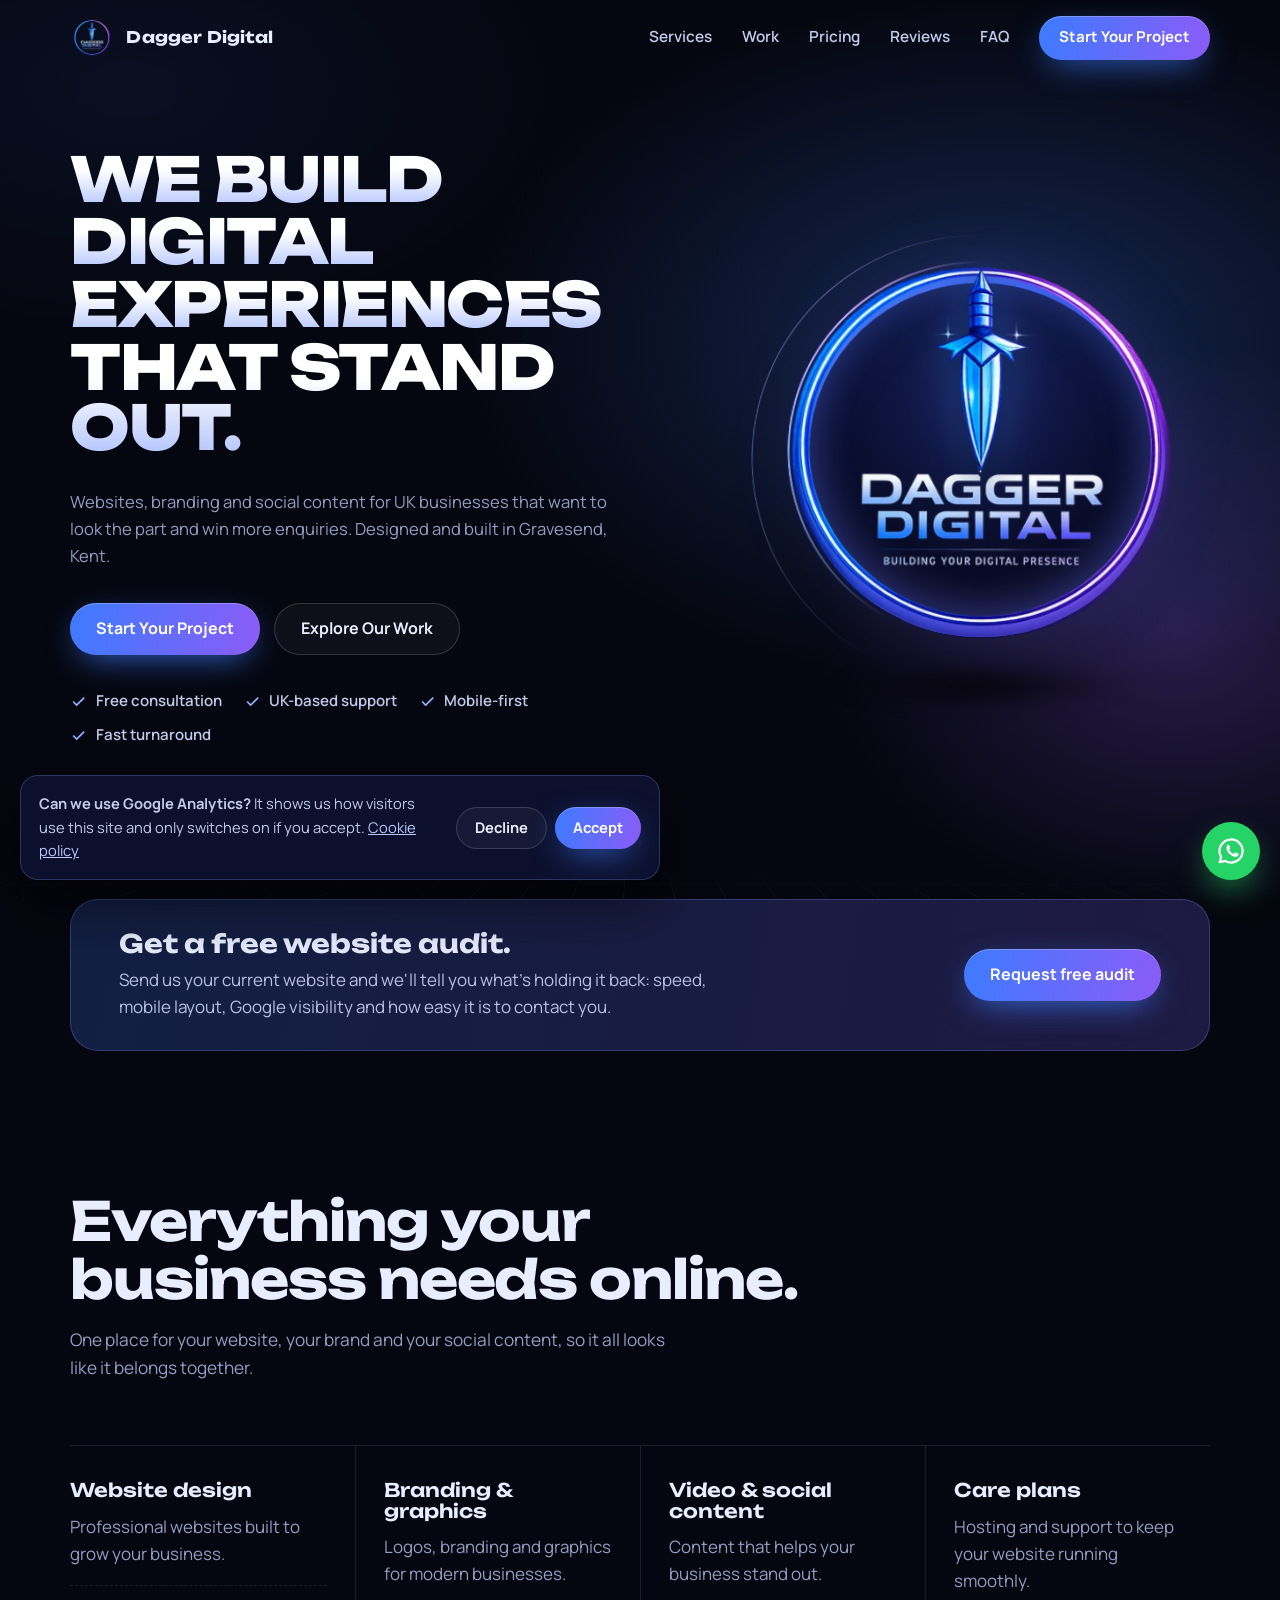
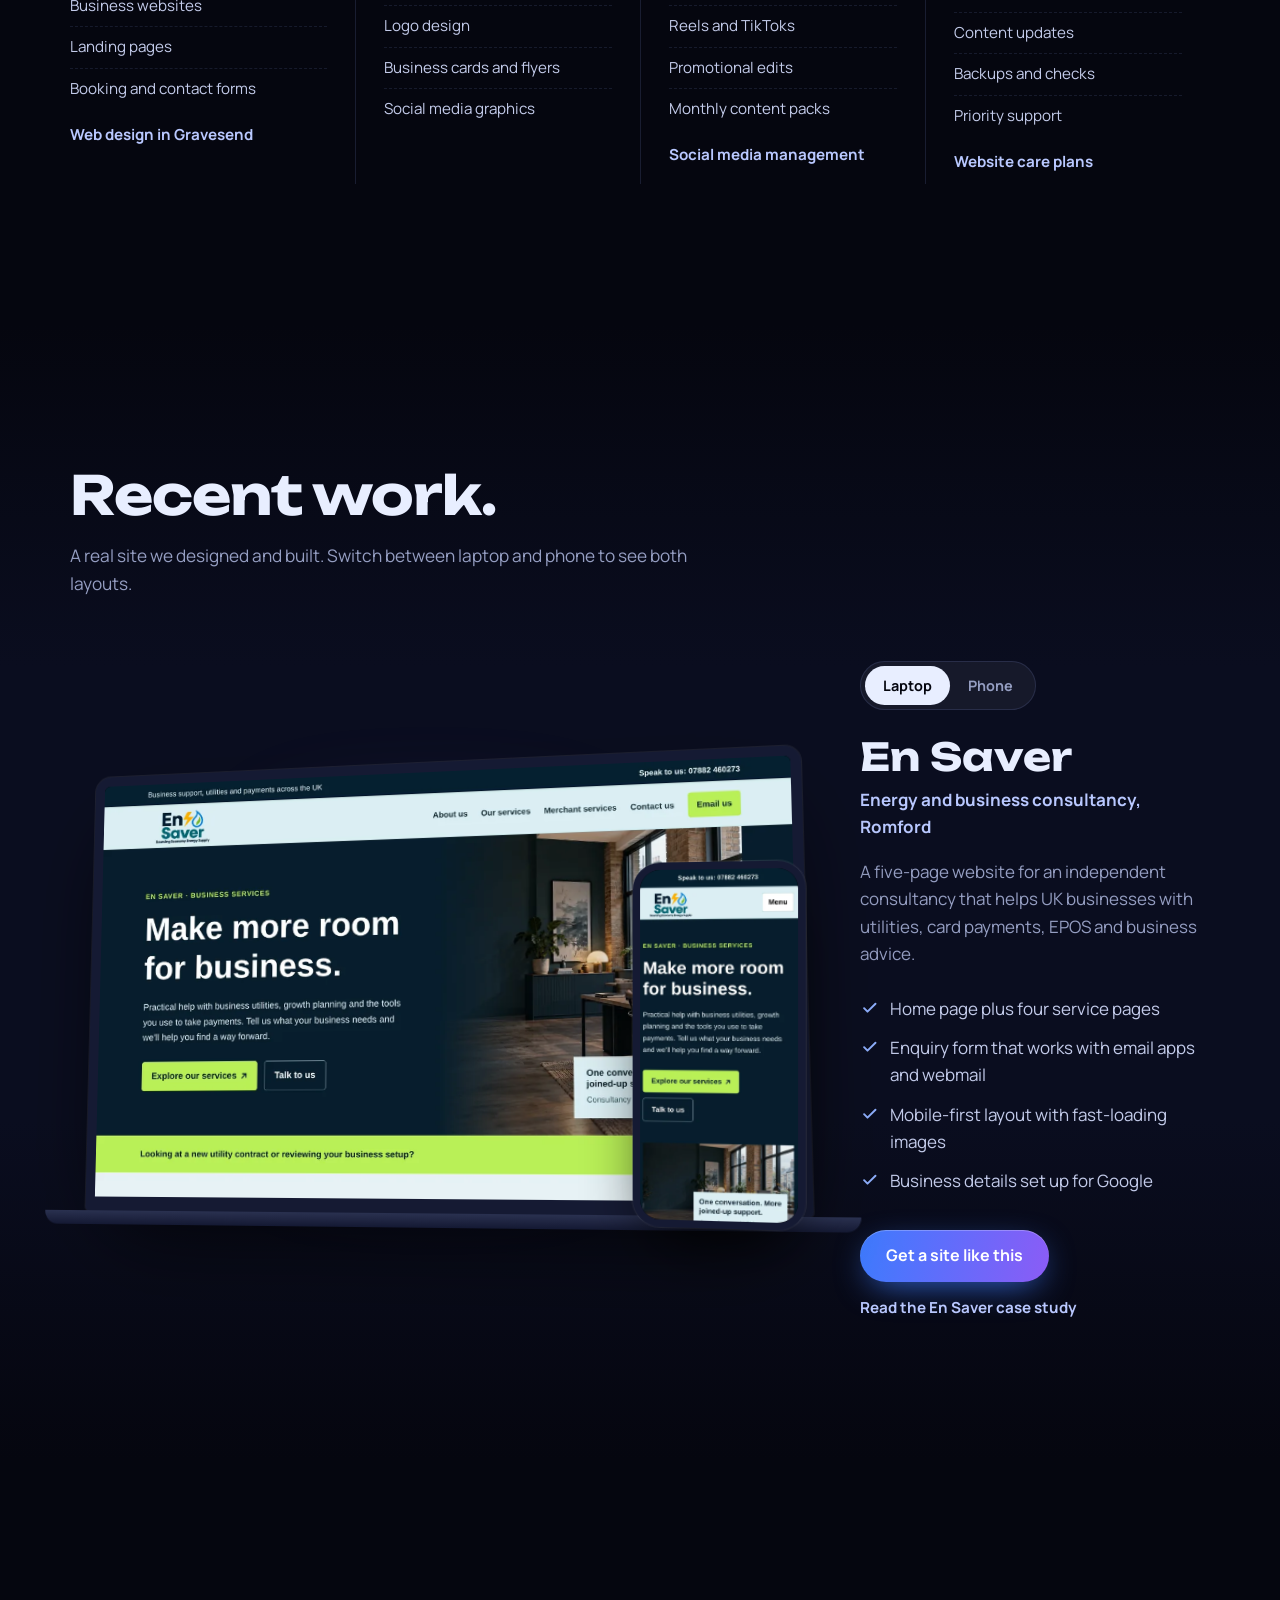
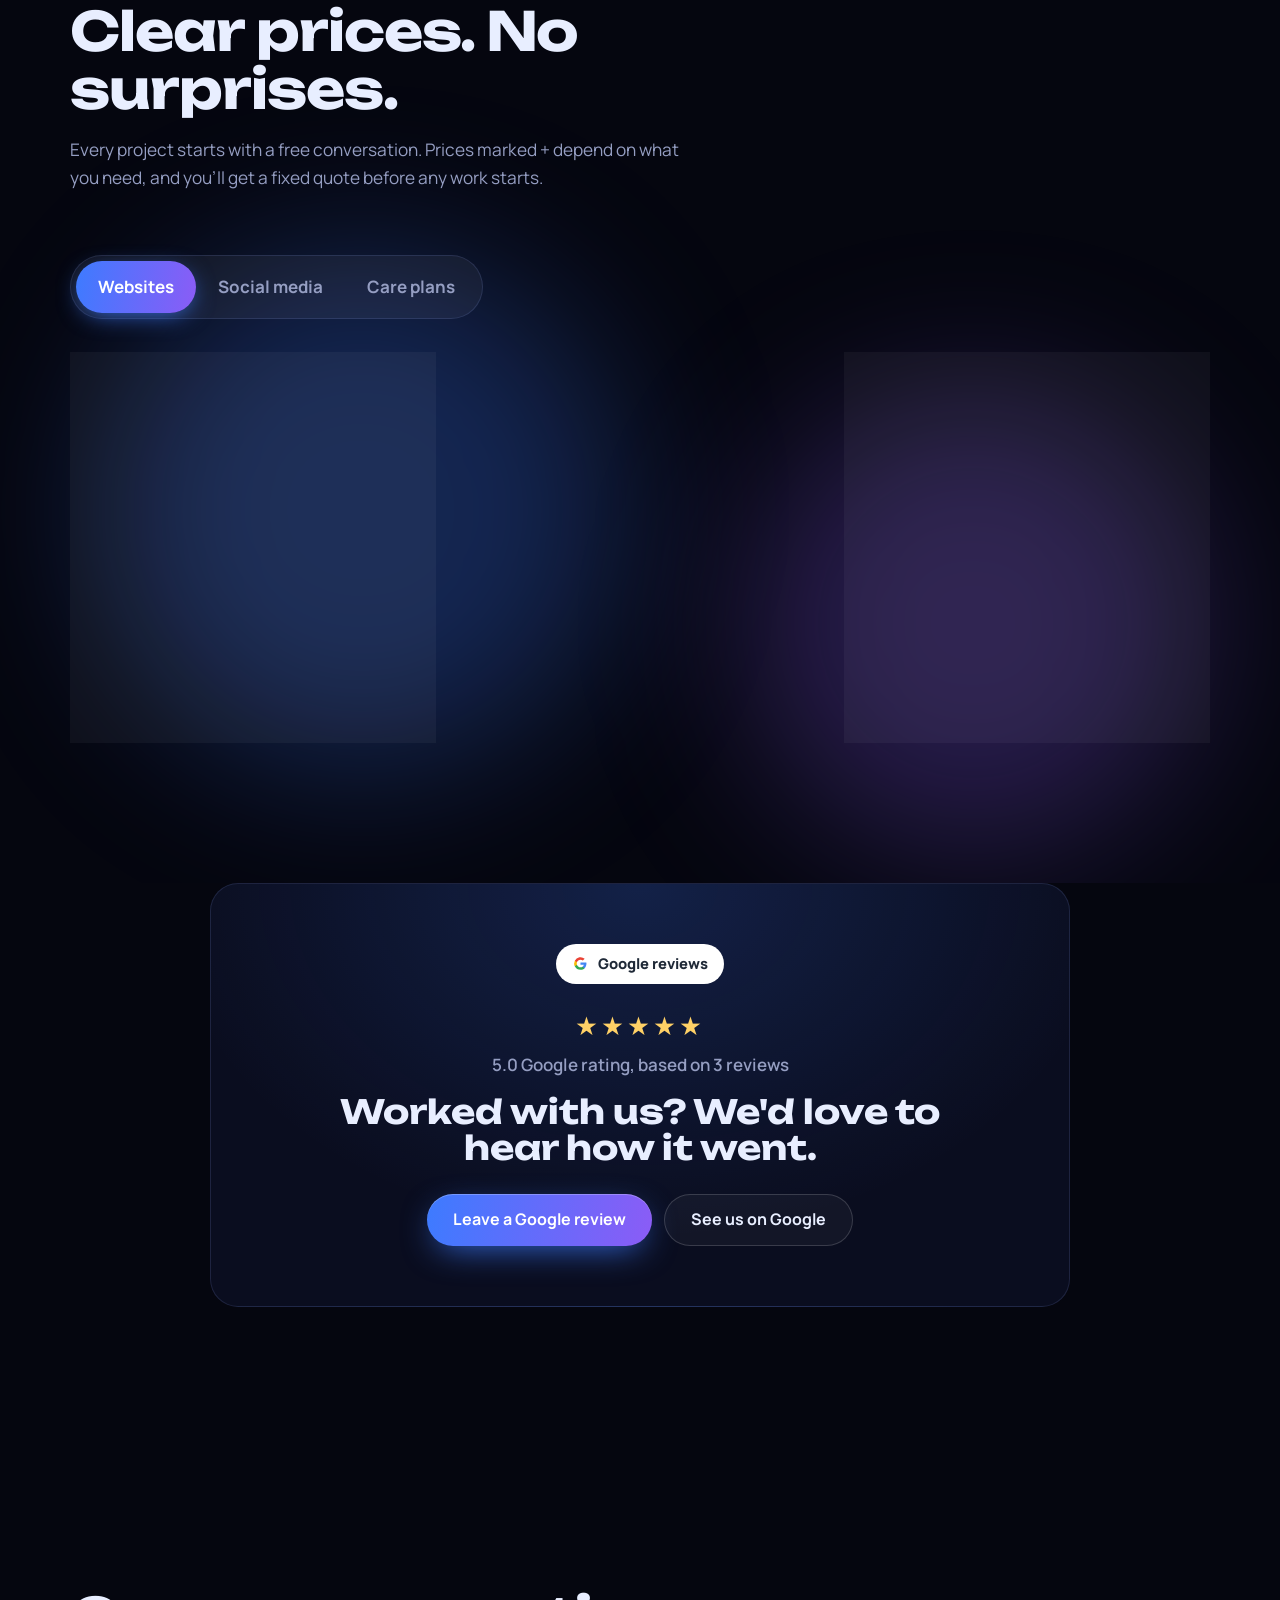
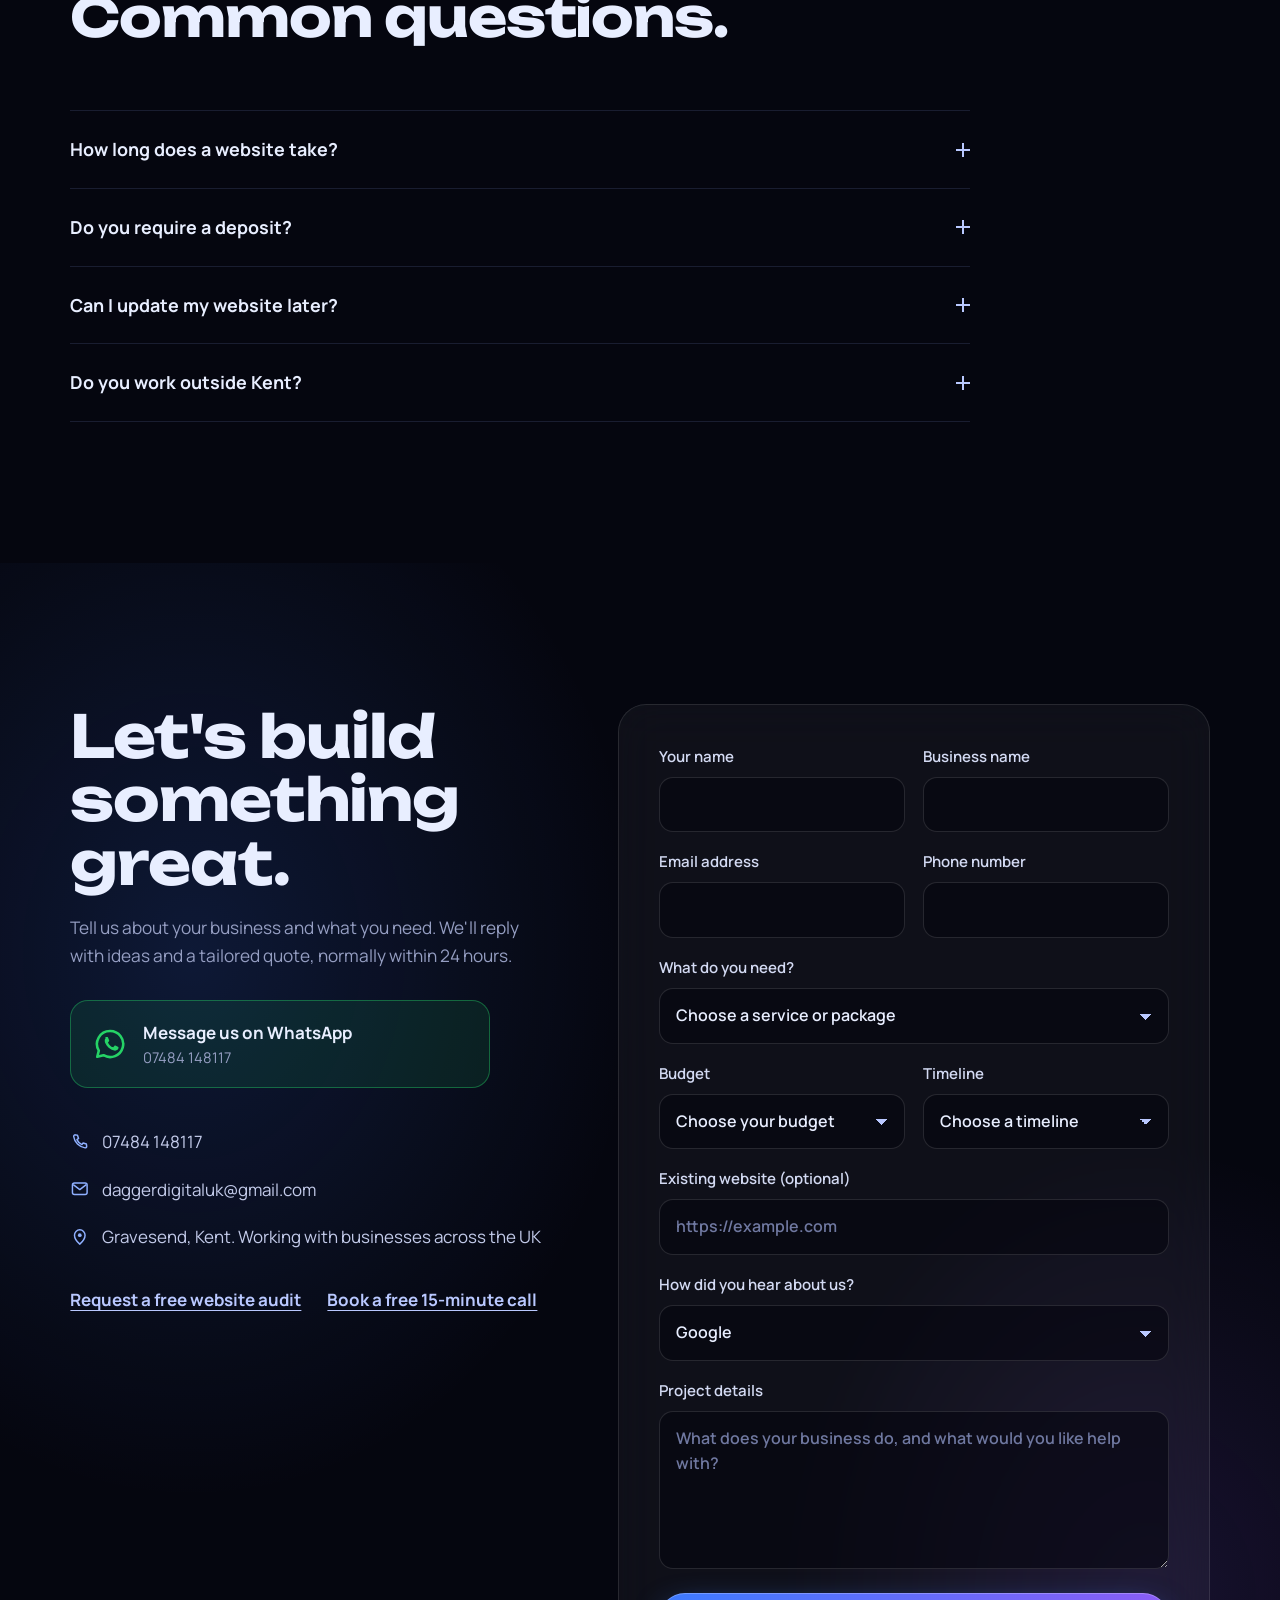
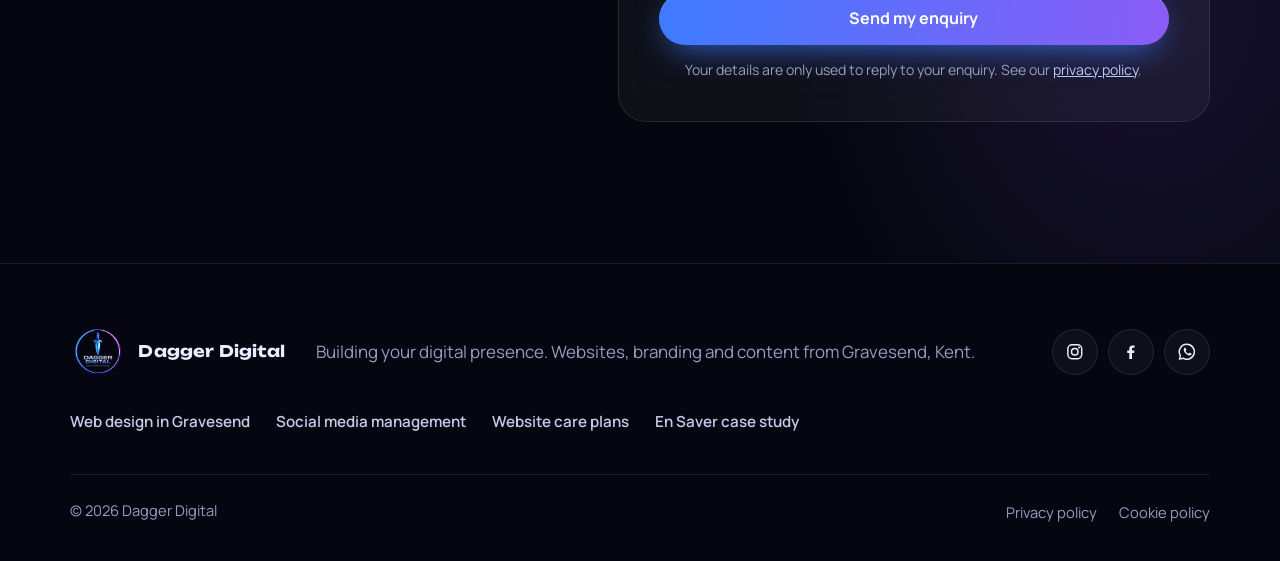
<file: index.html>
<!DOCTYPE html>
<html lang="en-GB">
<head>
  <meta charset="UTF-8">
  <meta name="viewport" content="width=device-width, initial-scale=1.0">
  <title>Web Design Gravesend, Kent | Dagger Digital</title>
  <meta name="description" content="Dagger Digital builds modern websites, branding and social media content for UK businesses. Based in Gravesend, Kent. Free website audit and free 15-minute call.">
  <meta name="theme-color" content="#05060f">
  <meta name="author" content="Dagger Digital">
  <link rel="canonical" href="https://daggerdigital.co.uk/">

  <meta property="og:title" content="Dagger Digital | We build digital experiences that stand out">
  <meta property="og:description" content="Websites, branding and social content for UK businesses. Based in Gravesend, Kent.">
  <meta property="og:url" content="https://daggerdigital.co.uk/">
  <meta property="og:type" content="website">
  <meta property="og:image" content="https://daggerdigital.co.uk/og-image.jpg">
  <meta name="twitter:card" content="summary_large_image">

  <link rel="icon" type="image/png" sizes="32x32" href="favicon-32.png">
  <link rel="apple-touch-icon" href="apple-touch-icon.png">
  <link rel="preconnect" href="https://fonts.googleapis.com">
  <link rel="preconnect" href="https://fonts.gstatic.com" crossorigin>
  <link href="https://fonts.googleapis.com/css2?family=Manrope:wght@400;500;600;700;800&family=Unbounded:wght@500;600;700;800&display=swap" rel="stylesheet">
  <link rel="stylesheet" href="style.css">

  <script type="application/ld+json">{"@context": "https://schema.org", "@graph": [{"@type": "WebSite", "@id": "https://daggerdigital.co.uk/#website", "url": "https://daggerdigital.co.uk/", "name": "Dagger Digital", "publisher": {"@id": "https://daggerdigital.co.uk/#business"}}, {"@type": "ProfessionalService", "name": "Dagger Digital", "url": "https://daggerdigital.co.uk/", "logo": "https://daggerdigital.co.uk/og-image.jpg", "image": "https://daggerdigital.co.uk/og-image.jpg", "description": "Websites, branding, social media content and website care plans for UK businesses.", "telephone": "+447484148117", "email": "daggerdigitaluk@gmail.com", "address": {"@type": "PostalAddress", "addressLocality": "Gravesend", "addressRegion": "Kent", "addressCountry": "GB"}, "areaServed": "GB", "sameAs": ["https://www.instagram.com/daggerdigital.uk", "https://www.facebook.com/DaggerDigitalUK"], "@id": "https://daggerdigital.co.uk/#business", "priceRange": "£35–£1,200+", "hasOfferCatalog": {"@type": "OfferCatalog", "name": "Dagger Digital services", "itemListElement": [{"@type": "Offer", "itemOffered": {"@type": "Service", "name": "Website design", "url": "https://daggerdigital.co.uk/web-design-gravesend.html"}}, {"@type": "Offer", "itemOffered": {"@type": "Service", "name": "Social media management", "url": "https://daggerdigital.co.uk/social-media-management.html"}}, {"@type": "Offer", "itemOffered": {"@type": "Service", "name": "Website care plans", "url": "https://daggerdigital.co.uk/website-care-plans.html"}}]}}, {"@type": "FAQPage", "mainEntity": [{"@type": "Question", "name": "How long does a website take?", "acceptedAnswer": {"@type": "Answer", "text": "Most small business websites take around one to three weeks, depending on content, revisions and features."}}, {"@type": "Question", "name": "Do you require a deposit?", "acceptedAnswer": {"@type": "Answer", "text": "A 50% deposit is normally required before work begins, with the remaining balance due before launch."}}, {"@type": "Question", "name": "Can I update my website later?", "acceptedAnswer": {"@type": "Answer", "text": "Yes. Updates can be arranged through a care plan or quoted individually."}}, {"@type": "Question", "name": "Do you work outside Kent?", "acceptedAnswer": {"@type": "Answer", "text": "Yes. Dagger Digital works remotely with businesses throughout the UK."}}]}]}</script>
</head>
<body>
  <!-- Icon set (inline so nothing extra has to download) -->
  <svg width="0" height="0" style="position:absolute" aria-hidden="true">
    <symbol id="i-menu" viewBox="0 0 24 24"><path d="M3 6h18M3 12h18M3 18h18" fill="none" stroke="currentColor" stroke-width="2" stroke-linecap="round"/></symbol>
    <symbol id="i-close" viewBox="0 0 24 24"><path d="M6 6l12 12M18 6L6 18" fill="none" stroke="currentColor" stroke-width="2" stroke-linecap="round"/></symbol>
    <symbol id="i-check" viewBox="0 0 24 24"><path d="M5 12.5l4.2 4.2L19 7" fill="none" stroke="currentColor" stroke-width="2.4" stroke-linecap="round" stroke-linejoin="round"/></symbol>
    <symbol id="i-phone" viewBox="0 0 24 24"><path d="M6.6 3.5l2.6.4 1.3 4-2 1.5a12 12 0 0 0 6.1 6.1l1.5-2 4 1.3.4 2.6a2 2 0 0 1-2 2.1A16.5 16.5 0 0 1 4.5 5.5a2 2 0 0 1 2.1-2z" fill="none" stroke="currentColor" stroke-width="1.8" stroke-linejoin="round"/></symbol>
    <symbol id="i-mail" viewBox="0 0 24 24"><rect x="3" y="5" width="18" height="14" rx="2.5" fill="none" stroke="currentColor" stroke-width="1.8"/><path d="M4 7l8 6 8-6" fill="none" stroke="currentColor" stroke-width="1.8" stroke-linejoin="round"/></symbol>
    <symbol id="i-pin" viewBox="0 0 24 24"><path d="M12 21s-6.5-5.7-6.5-11a6.5 6.5 0 0 1 13 0C18.5 15.3 12 21 12 21z" fill="none" stroke="currentColor" stroke-width="1.8"/><circle cx="12" cy="10" r="2.3" fill="currentColor"/></symbol>
    <symbol id="i-whatsapp" viewBox="0 0 24 24"><path d="M12 2.8a9.2 9.2 0 0 0-7.9 13.9L3 21l4.4-1.1A9.2 9.2 0 1 0 12 2.8z" fill="none" stroke="currentColor" stroke-width="1.8" stroke-linejoin="round"/><path d="M8.6 7.6c.3-.6.6-.6.9-.6h.6c.2 0 .4.1.5.4l.8 1.9c.1.3 0 .5-.1.7l-.6.7c-.1.1-.2.3 0 .6.5.9 1.1 1.6 1.9 2.2.6.4 1 .6 1.3.7.2.1.4 0 .5-.1l.8-.9c.2-.2.4-.2.6-.1l1.8.9c.3.1.4.3.4.5 0 .5-.2 1.2-.7 1.6-.6.5-1.6.8-2.9.4-1.6-.5-3.1-1.5-4.3-2.9-1-1.2-1.7-2.5-1.8-3.6-.1-1 .3-1.8.7-2.2z" fill="currentColor"/></symbol>
    <symbol id="i-instagram" viewBox="0 0 24 24"><rect x="3.5" y="3.5" width="17" height="17" rx="5" fill="none" stroke="currentColor" stroke-width="1.8"/><circle cx="12" cy="12" r="4" fill="none" stroke="currentColor" stroke-width="1.8"/><circle cx="17.2" cy="6.8" r="1.2" fill="currentColor"/></symbol>
    <symbol id="i-facebook" viewBox="0 0 24 24"><path d="M13.5 21v-7.5h2.6l.4-3h-3V8.6c0-.9.3-1.5 1.5-1.5h1.6V4.4a21 21 0 0 0-2.4-.1c-2.4 0-4 1.4-4 4.1v2.1H7.6v3h2.6V21z" fill="currentColor"/></symbol>
    <symbol id="i-google" viewBox="0 0 24 24"><path d="M20.5 12.2c0-.6-.1-1.2-.2-1.7H12v3.3h4.8a4.2 4.2 0 0 1-1.8 2.7v2.2h2.9c1.7-1.5 2.6-3.8 2.6-6.5z" fill="#4285F4"/><path d="M12 21c2.4 0 4.4-.8 5.9-2.2L15 16.5c-.8.5-1.8.9-3 .9-2.3 0-4.3-1.6-5-3.7H4v2.3A9 9 0 0 0 12 21z" fill="#34A853"/><path d="M7 13.7a5.4 5.4 0 0 1 0-3.4V8H4a9 9 0 0 0 0 8z" fill="#FBBC05"/><path d="M12 6.6c1.3 0 2.5.5 3.4 1.3l2.6-2.6A9 9 0 0 0 4 8l3 2.3c.7-2.1 2.7-3.7 5-3.7z" fill="#EA4335"/></symbol>
  </svg>

  <a class="skip-link" href="#main">Skip to content</a>

  <header class="site-header">
    <a class="brand" href="#top" aria-label="Dagger Digital home">
      <img src="dagger-logo-small.webp" width="44" height="44" alt="">
      <span>Dagger Digital</span>
    </a>
    <nav class="nav" id="site-nav" aria-label="Main navigation">
      <a href="#services">Services</a>
      <a href="#work">Work</a>
      <a href="#pricing">Pricing</a>
      <a href="#reviews">Reviews</a>
      <a href="#faq">FAQ</a>
      <a class="btn btn-glow nav-cta" href="#contact">Start Your Project</a>
    </nav>
    <button class="menu-toggle" type="button" aria-label="Open menu" aria-expanded="false" aria-controls="site-nav">
      <svg class="icon icon-open" aria-hidden="true"><use href="#i-menu"/></svg>
      <svg class="icon icon-close" aria-hidden="true"><use href="#i-close"/></svg>
    </button>
  </header>

  <main id="main">
    <!-- HERO -->
    <section class="hero" id="top">
      <div class="hero-grid-floor" aria-hidden="true"></div>
      <div class="hero-inner">
        <div class="hero-copy">
          <h1 class="hero-title">
            <span class="line"><span>We build</span></span>
            <span class="line"><span>digital</span></span>
            <span class="line"><span>experiences</span></span>
            <span class="line"><span>that stand out.</span></span>
          </h1>
          <p class="hero-lead">Websites, branding and social content for UK businesses that want to look the part and win more enquiries. Designed and built in Gravesend, Kent.</p>
          <div class="hero-actions">
            <a class="btn btn-glow" href="#contact">Start Your Project</a>
            <a class="btn btn-ghost" href="#work">Explore Our Work</a>
          </div>
          <ul class="hero-points">
            <li><svg class="icon" aria-hidden="true"><use href="#i-check"/></svg>Free consultation</li>
            <li><svg class="icon" aria-hidden="true"><use href="#i-check"/></svg>UK-based support</li>
            <li><svg class="icon" aria-hidden="true"><use href="#i-check"/></svg>Mobile-first</li>
            <li><svg class="icon" aria-hidden="true"><use href="#i-check"/></svg>Fast turnaround</li>
          </ul>
        </div>

        <div class="hero-emblem" id="emblem">
          <div class="emblem-halo" aria-hidden="true"></div>
          <div class="emblem-shadow" aria-hidden="true"></div>
          <div class="medallion" id="medallion">
            <div class="emblem-ring emblem-ring--outer" aria-hidden="true"></div>
            <div class="coin">
              <span class="coin-edge" style="--i:1"></span>
              <span class="coin-edge" style="--i:2"></span>
              <span class="coin-edge" style="--i:3"></span>
              <span class="coin-edge" style="--i:4"></span>
              <span class="coin-edge" style="--i:5"></span>
              <span class="coin-edge" style="--i:6"></span>
              <span class="coin-edge" style="--i:7"></span>
              <span class="coin-edge" style="--i:8"></span>
              <span class="coin-edge" style="--i:9"></span>
              <span class="coin-edge" style="--i:10"></span>
              <span class="coin-edge" style="--i:11"></span>
              <span class="coin-edge" style="--i:12"></span>
              <span class="coin-edge" style="--i:13"></span>
              <span class="coin-edge" style="--i:14"></span>
              <span class="coin-face" aria-hidden="true"></span>
              <img class="layer layer-ring" src="logo-ring.webp" width="520" height="520" alt="" aria-hidden="true">
              <span class="emblem-ring" aria-hidden="true"></span>
              <img class="layer layer-tagline" src="logo-tagline.webp" width="520" height="520" alt="" aria-hidden="true">
              <img class="layer layer-word" src="logo-word.webp" width="520" height="520" alt="" aria-hidden="true">
              <img class="layer layer-dagger" src="logo-dagger.webp" width="520" height="520" alt="Dagger Digital logo: a blue dagger in a glowing circle, with the words Building your digital presence" fetchpriority="high">
            </div>
          </div>
        </div>
      </div>
      <a class="scroll-cue" href="#audit" aria-label="Scroll to the next section"><span></span></a>
    </section>

    <!-- FREE AUDIT -->
    <section class="audit" id="audit">
      <div class="audit-inner reveal">
        <div>
          <h2>Get a free website audit.</h2>
          <p>Send us your current website and we'll tell you what's holding it back: speed, mobile layout, Google visibility and how easy it is to contact you.</p>
        </div>
        <a class="btn btn-glow prefill-button" href="#contact" data-service="Free Website Audit">Request free audit</a>
      </div>
    </section>

    <!-- SERVICES -->
    <section class="section" id="services">
      <div class="section-head reveal">
        <h2>Everything your business needs online.</h2>
        <p>One place for your website, your brand and your social content, so it all looks like it belongs together.</p>
      </div>
      <div class="services">
        <article class="service reveal">
          <h3>Website design</h3>
          <p>Professional websites built to grow your business.</p>
          <ul><li>Business websites</li><li>Landing pages</li><li>Booking and contact forms</li></ul>
          <a class="service-link" href="web-design-gravesend.html">Web design in Gravesend</a>
        </article>
        <article class="service reveal">
          <h3>Branding &amp; graphics</h3>
          <p>Logos, branding and graphics for modern businesses.</p>
          <ul><li>Logo design</li><li>Business cards and flyers</li><li>Social media graphics</li></ul>
        </article>
        <article class="service reveal">
          <h3>Video &amp; social content</h3>
          <p>Content that helps your business stand out.</p>
          <ul><li>Reels and TikToks</li><li>Promotional edits</li><li>Monthly content packs</li></ul>
          <a class="service-link" href="social-media-management.html">Social media management</a>
        </article>
        <article class="service reveal">
          <h3>Care plans</h3>
          <p>Hosting and support to keep your website running smoothly.</p>
          <ul><li>Content updates</li><li>Backups and checks</li><li>Priority support</li></ul>
          <a class="service-link" href="website-care-plans.html">Website care plans</a>
        </article>
      </div>
    </section>

    <!-- WORK -->
    <section class="section work" id="work">
      <div class="section-head reveal">
        <h2>Recent work.</h2>
        <p>A real site we designed and built. Switch between laptop and phone to see both layouts.</p>
      </div>

      <article class="project reveal">
        <div class="project-stage" id="project-stage" data-view="desktop">
          <div class="device device-laptop">
            <div class="device-screen"><img src="work-ensaver-desktop.webp" width="1200" height="750" alt="En Saver website home page on a laptop" loading="lazy"></div>
            <div class="device-base" aria-hidden="true"></div>
          </div>
          <div class="device device-phone">
            <div class="device-screen"><img src="work-ensaver-mobile.webp" width="390" height="844" alt="En Saver website home page on a phone" loading="lazy"></div>
          </div>
        </div>

        <div class="project-info">
          <div class="view-switch" role="group" aria-label="Preview size">
            <button type="button" class="is-active" data-view="desktop" aria-pressed="true">Laptop</button>
            <button type="button" data-view="phone" aria-pressed="false">Phone</button>
          </div>
          <h3>En Saver</h3>
          <p class="project-meta">Energy and business consultancy, Romford</p>
          <p>A five-page website for an independent consultancy that helps UK businesses with utilities, card payments, EPOS and business advice.</p>
          <ul class="ticks">
            <li><svg class="icon" aria-hidden="true"><use href="#i-check"/></svg>Home page plus four service pages</li>
            <li><svg class="icon" aria-hidden="true"><use href="#i-check"/></svg>Enquiry form that works with email apps and webmail</li>
            <li><svg class="icon" aria-hidden="true"><use href="#i-check"/></svg>Mobile-first layout with fast-loading images</li>
            <li><svg class="icon" aria-hidden="true"><use href="#i-check"/></svg>Business details set up for Google</li>
          </ul>
          <a class="btn btn-glow prefill-button" href="#contact" data-service="Business Website — £900+">Get a site like this</a>
          <a class="service-link" href="en-saver-case-study.html">Read the En Saver case study</a>
        </div>
      </article>
    </section>

    <!-- PRICING -->
    <section class="section pricing" id="pricing">
      <div class="section-head reveal">
        <h2>Clear prices. No surprises.</h2>
        <p>Every project starts with a free conversation. Prices marked + depend on what you need, and you'll get a fixed quote before any work starts.</p>
      </div>

      <div class="tabs reveal" role="tablist" aria-label="Price lists">
        <button type="button" role="tab" id="tab-web" aria-controls="panel-web" aria-selected="true">Websites</button>
        <button type="button" role="tab" id="tab-social" aria-controls="panel-social" aria-selected="false" tabindex="-1">Social media</button>
        <button type="button" role="tab" id="tab-care" aria-controls="panel-care" aria-selected="false" tabindex="-1">Care plans</button>
        <span class="tab-glider" aria-hidden="true"></span>
      </div>

      <div class="tab-panel" id="panel-web" role="tabpanel" aria-labelledby="tab-web">
        <div class="price-grid">
          <article class="price-card">
            <h3>Starter website</h3>
            <p class="price">£600<span>+</span></p>
            <ul><li>Up to 3 sections</li><li>Mobile-friendly design</li><li>Contact form</li></ul>
            <a class="btn btn-ghost package-button" href="#contact" data-service="Starter Website — £600+">Choose Starter</a>
          </article>
          <article class="price-card is-featured">
            <p class="badge">Most popular</p>
            <h3>Business website</h3>
            <p class="price">£900<span>+</span></p>
            <ul><li>Up to 5 pages</li><li>Custom modern design</li><li>SEO foundations</li></ul>
            <a class="btn btn-glow package-button" href="#contact" data-service="Business Website — £900+">Choose Business</a>
          </article>
          <article class="price-card">
            <h3>Premium website</h3>
            <p class="price">£1,200<span>+</span></p>
            <ul><li>Advanced website build</li><li>Custom features</li><li>Priority support</li></ul>
            <a class="btn btn-ghost package-button" href="#contact" data-service="Premium Website — £1,200+">Choose Premium</a>
          </article>
        </div>
      </div>

      <div class="tab-panel" id="panel-social" role="tabpanel" aria-labelledby="tab-social" hidden>
        <div class="price-grid">
          <article class="price-card">
            <h3>Starter social</h3>
            <p class="price">£200<span>/month</span></p>
            <ul><li>4 posts monthly</li><li>Caption writing</li><li>1 platform</li></ul>
            <a class="btn btn-ghost package-button" href="#contact" data-service="Starter Social — £200/month">Choose Starter Social</a>
          </article>
          <article class="price-card is-featured">
            <p class="badge">Best value</p>
            <h3>Growth social</h3>
            <p class="price">£350<span>/month</span></p>
            <ul><li>8 posts monthly</li><li>Captions and hashtags</li><li>2 platforms</li></ul>
            <a class="btn btn-glow package-button" href="#contact" data-service="Growth Social — £350/month">Choose Growth Social</a>
          </article>
          <article class="price-card">
            <h3>Pro social</h3>
            <p class="price">£500<span>/month</span></p>
            <ul><li>12 posts monthly</li><li>Short-form edits</li><li>Priority changes</li></ul>
            <a class="btn btn-ghost package-button" href="#contact" data-service="Pro Social — £500/month">Choose Pro Social</a>
          </article>
        </div>
      </div>

      <div class="tab-panel" id="panel-care" role="tabpanel" aria-labelledby="tab-care" hidden>
        <div class="price-grid">
          <article class="price-card">
            <h3>Essential care</h3>
            <p class="price">£35<span>/month</span></p>
            <ul><li>Website hosting</li><li>Backups and checks</li><li>Small content updates</li></ul>
            <a class="btn btn-ghost package-button" href="#contact" data-service="Essential Care Plan — £35/month">Choose Essential</a>
          </article>
          <article class="price-card is-featured">
            <p class="badge">Recommended</p>
            <h3>Growth care</h3>
            <p class="price">£75<span>/month</span></p>
            <ul><li>Everything in Essential</li><li>More monthly updates</li><li>Faster support</li></ul>
            <a class="btn btn-glow package-button" href="#contact" data-service="Growth Care Plan — £75/month">Choose Growth</a>
          </article>
          <article class="price-card">
            <h3>Premium care</h3>
            <p class="price">£150<span>/month</span></p>
            <ul><li>Everything in Growth</li><li>Priority support</li><li>Ongoing improvements</li></ul>
            <a class="btn btn-ghost package-button" href="#contact" data-service="Premium Care Plan — £150/month">Choose Premium</a>
          </article>
        </div>
      </div>
    </section>

    <!-- REVIEWS -->
    <section class="section reviews" id="reviews">
      <div class="review-panel reveal">
        <p class="review-source"><svg class="icon" aria-hidden="true"><use href="#i-google"/></svg>Google reviews</p>
        <p class="review-score"><span class="stars" aria-hidden="true">★★★★★</span><span>5.0 Google rating, based on 3 reviews</span></p>
        <h2>Worked with us? We'd love to hear how it went.</h2>
        <div class="review-actions">
          <a class="btn btn-glow" href="https://g.page/r/CZR_i5ZZs6BMEAE/review" target="_blank" rel="noopener">Leave a Google review</a>
          <a class="btn btn-ghost" href="https://www.google.com/search?q=Dagger+Digital+Gravesend" target="_blank" rel="noopener">See us on Google</a>
        </div>
      </div>
    </section>

    <!-- FAQ -->
    <section class="section faq" id="faq">
      <div class="section-head reveal">
        <h2>Common questions.</h2>
      </div>
      <div class="faq-list reveal">
        <details><summary>How long does a website take?</summary><p>Most small business websites take around one to three weeks, depending on content, revisions and features.</p></details>
        <details><summary>Do you require a deposit?</summary><p>A 50% deposit is normally required before work begins, with the remaining balance due before launch.</p></details>
        <details><summary>Can I update my website later?</summary><p>Yes. Updates can be arranged through a care plan or quoted individually.</p></details>
        <details><summary>Do you work outside Kent?</summary><p>Yes. Dagger Digital works remotely with businesses throughout the UK.</p></details>
      </div>
    </section>

    <!-- CONTACT -->
    <section class="contact" id="contact">
      <div class="contact-copy reveal">
        <h2>Let's build something great.</h2>
        <p>Tell us about your business and what you need. We'll reply with ideas and a tailored quote, normally within 24 hours.</p>

        <a class="whatsapp-cta" href="https://wa.me/447484148117" target="_blank" rel="noopener">
          <svg class="icon" aria-hidden="true"><use href="#i-whatsapp"/></svg>
          <span><strong>Message us on WhatsApp</strong><small>07484 148117</small></span>
        </a>

        <ul class="contact-list">
          <li><svg class="icon" aria-hidden="true"><use href="#i-phone"/></svg><a href="tel:+447484148117">07484 148117</a></li>
          <li><svg class="icon" aria-hidden="true"><use href="#i-mail"/></svg><a href="mailto:daggerdigitaluk@gmail.com">daggerdigitaluk@gmail.com</a></li>
          <li><svg class="icon" aria-hidden="true"><use href="#i-pin"/></svg><span>Gravesend, Kent. Working with businesses across the UK</span></li>
        </ul>

        <div class="contact-extras">
          <button class="text-button prefill-button" type="button" data-service="Free Website Audit">Request a free website audit</button>
          <button class="text-button" id="book-call" type="button">Book a free 15-minute call</button>
        </div>
      </div>

      <form class="contact-form reveal" action="https://formsubmit.co/daggerdigitaluk@gmail.com" method="POST">
        <input type="hidden" name="_subject" value="New Website Quote - Dagger Digital">
        <input type="hidden" name="_template" value="table">
        <input type="hidden" name="_captcha" value="true">
        <input type="hidden" name="_next" value="https://daggerdigital.co.uk/thanks.html">
        <input type="hidden" name="_autoresponse" value="Thank you for contacting Dagger Digital. We have received your quote request and will reply within 24 hours.">
        <input type="hidden" name="Enquiry Source" value="Dagger Digital Website">

        <div class="form-grid">
          <label>Your name<input type="text" name="Customer Name" autocomplete="name" required></label>
          <label>Business name<input type="text" name="Business Name" autocomplete="organization"></label>
          <label>Email address<input type="email" name="email" autocomplete="email" required></label>
          <label>Phone number<input type="tel" name="Phone Number" autocomplete="tel"></label>
          <label class="full">What do you need?
            <select name="Selected Package" id="service-select" required>
              <option value="">Choose a service or package</option>
              <option>Free Website Audit</option>
              <option>Free 15-Minute Call</option>
              <option>Starter Website — £600+</option>
              <option>Business Website — £900+</option>
              <option>Premium Website — £1,200+</option>
              <option>Starter Social — £200/month</option>
              <option>Growth Social — £350/month</option>
              <option>Pro Social — £500/month</option>
              <option>Logo and branding</option>
              <option>Social media graphics</option>
              <option>Video editing</option>
              <option>Essential Care Plan — £35/month</option>
              <option>Growth Care Plan — £75/month</option>
              <option>Premium Care Plan — £150/month</option>
            </select>
          </label>
          <label>Budget
            <select name="Budget" required>
              <option value="">Choose your budget</option>
              <option>Under £600</option>
              <option>£600 - £900</option>
              <option>£900 - £1,200</option>
              <option>£1,200+</option>
              <option>Monthly plan</option>
            </select>
          </label>
          <label>Timeline
            <select name="Timeline" required>
              <option value="">Choose a timeline</option>
              <option>ASAP</option>
              <option>Within 1 month</option>
              <option>Within 3 months</option>
              <option>Just researching</option>
            </select>
          </label>
          <label class="full">Existing website (optional)<input type="url" name="Existing Website" placeholder="https://example.com" autocomplete="url"></label>
          <label class="full">How did you hear about us?
            <select name="How They Found Us">
              <option>Google</option><option>Social media</option><option>Recommendation</option><option>Google Business Profile</option><option>Other</option>
            </select>
          </label>
          <label class="full">Project details<textarea name="Project Details" rows="5" required placeholder="What does your business do, and what would you like help with?"></textarea></label>
        </div>

        <button class="btn btn-glow btn-block" type="submit" id="submit-quote">Send my enquiry</button>
        <p class="form-small">Your details are only used to reply to your enquiry. See our <a href="privacy.html">privacy policy</a>.</p>
      </form>
    </section>
  </main>

  <footer class="footer">
    <div class="footer-top">
      <a class="brand" href="#top" aria-label="Back to top">
        <img src="dagger-logo-small.webp" width="56" height="56" alt="" loading="lazy">
        <span>Dagger Digital</span>
      </a>
      <p>Building your digital presence. Websites, branding and content from Gravesend, Kent.</p>
      <div class="social">
        <a href="https://www.instagram.com/daggerdigital.uk" target="_blank" rel="noopener" aria-label="Dagger Digital on Instagram"><svg class="icon" aria-hidden="true"><use href="#i-instagram"/></svg></a>
        <a href="https://www.facebook.com/DaggerDigitalUK" target="_blank" rel="noopener" aria-label="Dagger Digital on Facebook"><svg class="icon" aria-hidden="true"><use href="#i-facebook"/></svg></a>
        <a href="https://wa.me/447484148117" target="_blank" rel="noopener" aria-label="Message Dagger Digital on WhatsApp"><svg class="icon" aria-hidden="true"><use href="#i-whatsapp"/></svg></a>
      </div>
    </div>
    <nav class="footer-links" aria-label="Services">
      <a href="web-design-gravesend.html">Web design in Gravesend</a>
      <a href="social-media-management.html">Social media management</a>
      <a href="website-care-plans.html">Website care plans</a>
      <a href="en-saver-case-study.html">En Saver case study</a>
    </nav>
    <div class="footer-bottom">
      <p>© <span id="year"></span> Dagger Digital</p>
      <nav aria-label="Legal">
        <a href="privacy.html">Privacy policy</a>
        <a href="cookies.html">Cookie policy</a>
      </nav>
    </div>
  </footer>

  <a class="float-whatsapp" href="https://wa.me/447484148117" target="_blank" rel="noopener" aria-label="Message Dagger Digital on WhatsApp">
    <svg class="icon" aria-hidden="true"><use href="#i-whatsapp"/></svg>
  </a>

  <div class="modal" id="booking-modal" role="dialog" aria-modal="true" aria-labelledby="booking-title">
    <div class="modal-card">
      <button class="modal-close" type="button" data-close aria-label="Close"><svg class="icon" aria-hidden="true"><use href="#i-close"/></svg></button>
      <h2 id="booking-title">Book a free 15-minute call</h2>
      <p>Fill in the enquiry form and add a day and time that suits you in the project details. We'll confirm by phone or WhatsApp.</p>
      <button class="btn btn-glow" id="booking-to-form" type="button">Go to the enquiry form</button>
    </div>
  </div>

  <div class="cookie-bar" id="cookie-bar" role="region" aria-label="Cookie choice">
    <p><strong>Can we use Google Analytics?</strong> It shows us how visitors use this site and only switches on if you accept. <a href="cookies.html">Cookie policy</a></p>
    <div class="cookie-actions">
      <button class="btn btn-ghost btn-small" id="decline-cookies" type="button">Decline</button>
      <button class="btn btn-glow btn-small" id="accept-cookies" type="button">Accept</button>
    </div>
  </div>

  <script src="script.js"></script>
</body>
</html>
</file>
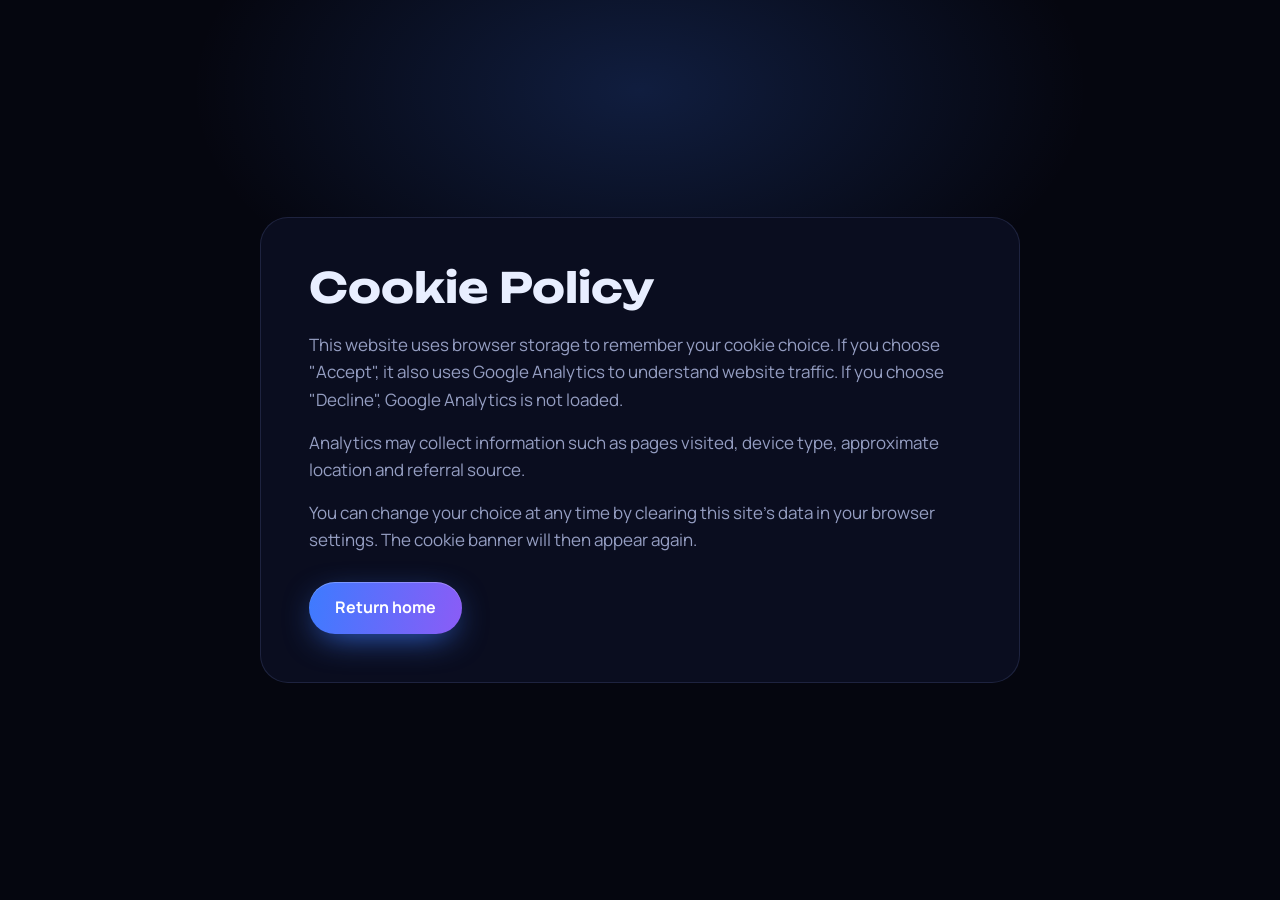
<file: cookies.html>
<!DOCTYPE html>
<html lang="en">
<head>
  <meta charset="UTF-8">
  <meta name="viewport" content="width=device-width, initial-scale=1.0">
  <title>Cookie Policy | Dagger Digital</title>
  <meta name="description" content="How daggerdigital.co.uk uses cookies and Google Analytics.">
  <link rel="icon" type="image/png" sizes="32x32" href="favicon-32.png">
  <link rel="apple-touch-icon" href="apple-touch-icon.png">
  <link href="https://fonts.googleapis.com/css2?family=Manrope:wght@400;600;700&family=Unbounded:wght@600;700&display=swap" rel="stylesheet">
  <link rel="stylesheet" href="style.css">
</head>
<body>
  <main class="policy-page">
    <section class="policy-card">
      <h1>Cookie Policy</h1>
      <p>This website uses browser storage to remember your cookie choice. If you choose "Accept", it also uses Google Analytics to understand website traffic. If you choose "Decline", Google Analytics is not loaded.</p>
      <p>Analytics may collect information such as pages visited, device type, approximate location and referral source.</p>
      <p>You can change your choice at any time by clearing this site's data in your browser settings. The cookie banner will then appear again.</p>
      <a class="btn primary" href="index.html">Return home</a>
    </section>
  </main>
</body>
</html>
</file>
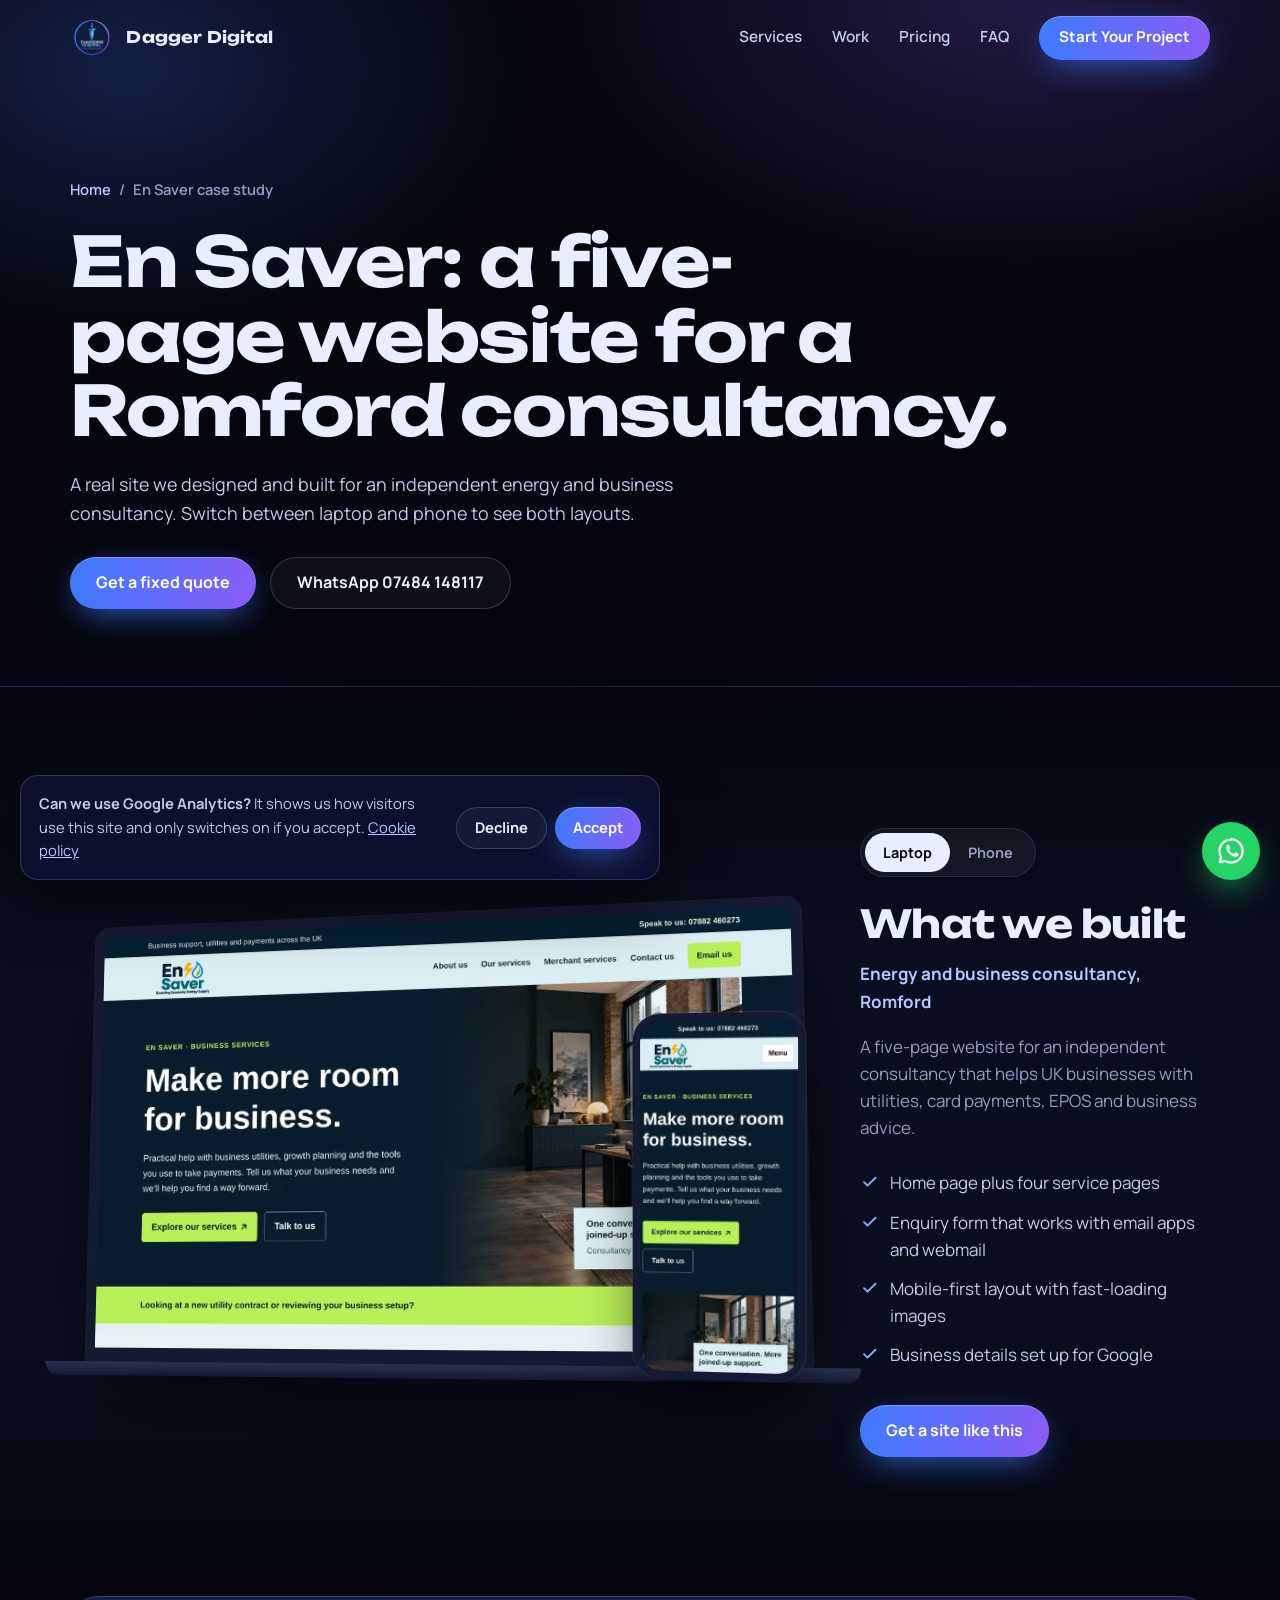
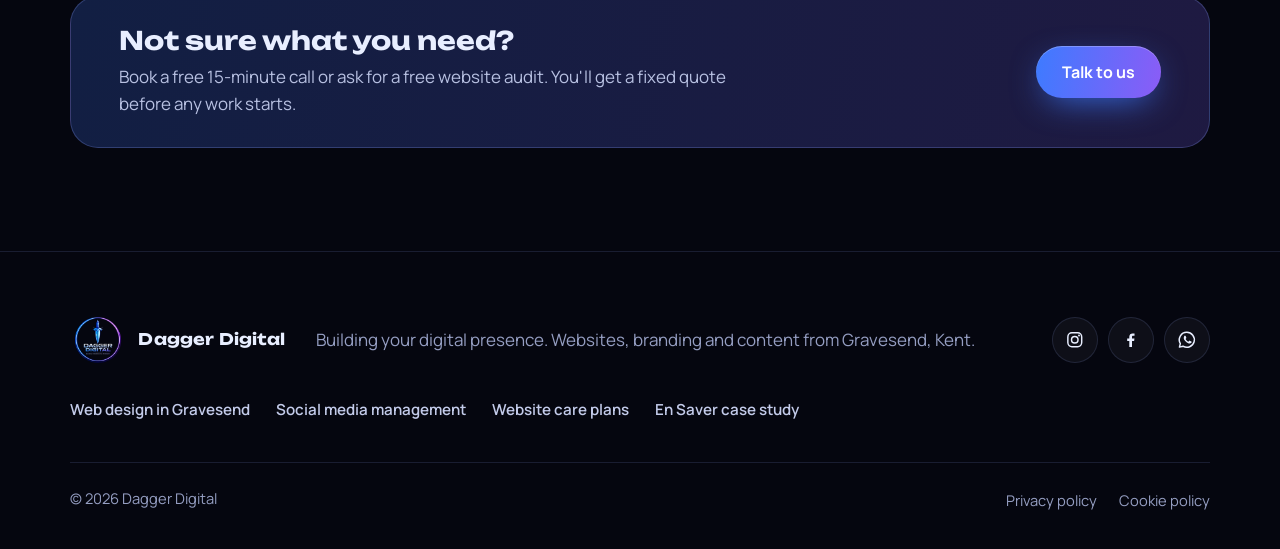
<file: en-saver-case-study.html>
<!DOCTYPE html>
<html lang="en-GB">
<head>
  <meta charset="UTF-8">
  <meta name="viewport" content="width=device-width, initial-scale=1.0">
  <title>En Saver Website Case Study | Dagger Digital</title>
  <meta name="description" content="How Dagger Digital designed and built a five-page, mobile-first website with an enquiry form for En Saver, an energy and business consultancy in Romford.">
  <meta name="theme-color" content="#05060f">
  <link rel="canonical" href="https://daggerdigital.co.uk/en-saver-case-study.html">
  <meta property="og:title" content="En Saver Website Case Study | Dagger Digital">
  <meta property="og:description" content="How Dagger Digital designed and built a five-page, mobile-first website with an enquiry form for En Saver, an energy and business consultancy in Romford.">
  <meta property="og:url" content="https://daggerdigital.co.uk/en-saver-case-study.html">
  <meta property="og:type" content="website">
  <meta property="og:image" content="https://daggerdigital.co.uk/og-image.jpg">
  <meta name="twitter:card" content="summary_large_image">
  <link rel="icon" type="image/png" sizes="32x32" href="favicon-32.png">
  <link rel="apple-touch-icon" href="apple-touch-icon.png">
  <link rel="preconnect" href="https://fonts.googleapis.com">
  <link rel="preconnect" href="https://fonts.gstatic.com" crossorigin>
  <link href="https://fonts.googleapis.com/css2?family=Manrope:wght@400;500;600;700;800&family=Unbounded:wght@500;600;700;800&display=swap" rel="stylesheet">
  <link rel="stylesheet" href="style.css">
  <script type="application/ld+json">{"@context": "https://schema.org", "@graph": [{"@type": "WebPage", "@id": "https://daggerdigital.co.uk/en-saver-case-study.html#page", "url": "https://daggerdigital.co.uk/en-saver-case-study.html", "name": "En Saver Website Case Study | Dagger Digital", "description": "How Dagger Digital designed and built a five-page, mobile-first website with an enquiry form for En Saver, an energy and business consultancy in Romford.", "isPartOf": {"@id": "https://daggerdigital.co.uk/#website"}, "about": {"@id": "https://daggerdigital.co.uk/#business"}}, {"@type": "BreadcrumbList", "itemListElement": [{"@type": "ListItem", "position": 1, "name": "Home", "item": "https://daggerdigital.co.uk/"}, {"@type": "ListItem", "position": 2, "name": "En Saver case study", "item": "https://daggerdigital.co.uk/en-saver-case-study.html"}]}, {"@type": "CreativeWork", "name": "En Saver website", "description": "Five-page website for an independent energy and business consultancy in Romford: home page plus four service pages, enquiry form, mobile-first layout.", "creator": {"@type": "ProfessionalService", "@id": "https://daggerdigital.co.uk/#business", "name": "Dagger Digital", "url": "https://daggerdigital.co.uk/"}, "image": "https://daggerdigital.co.uk/work-ensaver-desktop.webp"}]}</script>
</head>
<body class="subpage">
  <!-- Icon set (inline so nothing extra has to download) -->
  <svg width="0" height="0" style="position:absolute" aria-hidden="true">
    <symbol id="i-menu" viewBox="0 0 24 24"><path d="M3 6h18M3 12h18M3 18h18" fill="none" stroke="currentColor" stroke-width="2" stroke-linecap="round"/></symbol>
    <symbol id="i-close" viewBox="0 0 24 24"><path d="M6 6l12 12M18 6L6 18" fill="none" stroke="currentColor" stroke-width="2" stroke-linecap="round"/></symbol>
    <symbol id="i-check" viewBox="0 0 24 24"><path d="M5 12.5l4.2 4.2L19 7" fill="none" stroke="currentColor" stroke-width="2.4" stroke-linecap="round" stroke-linejoin="round"/></symbol>
    <symbol id="i-phone" viewBox="0 0 24 24"><path d="M6.6 3.5l2.6.4 1.3 4-2 1.5a12 12 0 0 0 6.1 6.1l1.5-2 4 1.3.4 2.6a2 2 0 0 1-2 2.1A16.5 16.5 0 0 1 4.5 5.5a2 2 0 0 1 2.1-2z" fill="none" stroke="currentColor" stroke-width="1.8" stroke-linejoin="round"/></symbol>
    <symbol id="i-mail" viewBox="0 0 24 24"><rect x="3" y="5" width="18" height="14" rx="2.5" fill="none" stroke="currentColor" stroke-width="1.8"/><path d="M4 7l8 6 8-6" fill="none" stroke="currentColor" stroke-width="1.8" stroke-linejoin="round"/></symbol>
    <symbol id="i-pin" viewBox="0 0 24 24"><path d="M12 21s-6.5-5.7-6.5-11a6.5 6.5 0 0 1 13 0C18.5 15.3 12 21 12 21z" fill="none" stroke="currentColor" stroke-width="1.8"/><circle cx="12" cy="10" r="2.3" fill="currentColor"/></symbol>
    <symbol id="i-whatsapp" viewBox="0 0 24 24"><path d="M12 2.8a9.2 9.2 0 0 0-7.9 13.9L3 21l4.4-1.1A9.2 9.2 0 1 0 12 2.8z" fill="none" stroke="currentColor" stroke-width="1.8" stroke-linejoin="round"/><path d="M8.6 7.6c.3-.6.6-.6.9-.6h.6c.2 0 .4.1.5.4l.8 1.9c.1.3 0 .5-.1.7l-.6.7c-.1.1-.2.3 0 .6.5.9 1.1 1.6 1.9 2.2.6.4 1 .6 1.3.7.2.1.4 0 .5-.1l.8-.9c.2-.2.4-.2.6-.1l1.8.9c.3.1.4.3.4.5 0 .5-.2 1.2-.7 1.6-.6.5-1.6.8-2.9.4-1.6-.5-3.1-1.5-4.3-2.9-1-1.2-1.7-2.5-1.8-3.6-.1-1 .3-1.8.7-2.2z" fill="currentColor"/></symbol>
    <symbol id="i-instagram" viewBox="0 0 24 24"><rect x="3.5" y="3.5" width="17" height="17" rx="5" fill="none" stroke="currentColor" stroke-width="1.8"/><circle cx="12" cy="12" r="4" fill="none" stroke="currentColor" stroke-width="1.8"/><circle cx="17.2" cy="6.8" r="1.2" fill="currentColor"/></symbol>
    <symbol id="i-facebook" viewBox="0 0 24 24"><path d="M13.5 21v-7.5h2.6l.4-3h-3V8.6c0-.9.3-1.5 1.5-1.5h1.6V4.4a21 21 0 0 0-2.4-.1c-2.4 0-4 1.4-4 4.1v2.1H7.6v3h2.6V21z" fill="currentColor"/></symbol>
    <symbol id="i-google" viewBox="0 0 24 24"><path d="M20.5 12.2c0-.6-.1-1.2-.2-1.7H12v3.3h4.8a4.2 4.2 0 0 1-1.8 2.7v2.2h2.9c1.7-1.5 2.6-3.8 2.6-6.5z" fill="#4285F4"/><path d="M12 21c2.4 0 4.4-.8 5.9-2.2L15 16.5c-.8.5-1.8.9-3 .9-2.3 0-4.3-1.6-5-3.7H4v2.3A9 9 0 0 0 12 21z" fill="#34A853"/><path d="M7 13.7a5.4 5.4 0 0 1 0-3.4V8H4a9 9 0 0 0 0 8z" fill="#FBBC05"/><path d="M12 6.6c1.3 0 2.5.5 3.4 1.3l2.6-2.6A9 9 0 0 0 4 8l3 2.3c.7-2.1 2.7-3.7 5-3.7z" fill="#EA4335"/></symbol>
  </svg>

  <a class="skip-link" href="#main">Skip to content</a>

  <header class="site-header">
    <a class="brand" href="index.html" aria-label="Dagger Digital home">
      <img src="dagger-logo-small.webp" width="44" height="44" alt="">
      <span>Dagger Digital</span>
    </a>
    <nav class="nav" id="site-nav" aria-label="Main navigation">
      <a href="index.html#services">Services</a>
      <a href="index.html#work">Work</a>
      <a href="index.html#pricing">Pricing</a>
      <a href="index.html#faq">FAQ</a>
      <a class="btn btn-glow nav-cta" href="index.html#contact">Start Your Project</a>
    </nav>
    <button class="menu-toggle" type="button" aria-label="Open menu" aria-expanded="false" aria-controls="site-nav">
      <svg class="icon icon-open" aria-hidden="true"><use href="#i-menu"/></svg>
      <svg class="icon icon-close" aria-hidden="true"><use href="#i-close"/></svg>
    </button>
  </header>

  <main id="main">
    <section class="page-hero">
      <nav class="crumbs" aria-label="Breadcrumb"><a href="index.html">Home</a><span aria-hidden="true">/</span><span aria-current="page">En Saver case study</span></nav>
      <h1>En Saver: a five-page website for a Romford consultancy.</h1>
      <p class="page-lead">A real site we designed and built for an independent energy and business consultancy. Switch between laptop and phone to see both layouts.</p>
      <div class="hero-actions">
        <a class="btn btn-glow" href="index.html#contact">Get a fixed quote</a>
        <a class="btn btn-ghost" href="https://wa.me/447484148117" target="_blank" rel="noopener">WhatsApp 07484 148117</a>
      </div>
    </section>

    <section class="section work">
      <article class="project reveal">
        <div class="project-stage" id="project-stage" data-view="desktop">
          <div class="device device-laptop">
            <div class="device-screen"><img src="work-ensaver-desktop.webp" width="1200" height="750" alt="En Saver website home page on a laptop" loading="lazy"></div>
            <div class="device-base" aria-hidden="true"></div>
          </div>
          <div class="device device-phone">
            <div class="device-screen"><img src="work-ensaver-mobile.webp" width="390" height="844" alt="En Saver website home page on a phone" loading="lazy"></div>
          </div>
        </div>
        <div class="project-info">
          <div class="view-switch" role="group" aria-label="Preview size">
            <button type="button" class="is-active" data-view="desktop" aria-pressed="true">Laptop</button>
            <button type="button" data-view="phone" aria-pressed="false">Phone</button>
          </div>
          <h2 class="split-title">What we built</h2>
          <p class="project-meta">Energy and business consultancy, Romford</p>
          <p>A five-page website for an independent consultancy that helps UK businesses with utilities, card payments, EPOS and business advice.</p>
          <ul class="ticks">
            <li><svg class="icon" aria-hidden="true"><use href="#i-check"/></svg>Home page plus four service pages</li>
            <li><svg class="icon" aria-hidden="true"><use href="#i-check"/></svg>Enquiry form that works with email apps and webmail</li>
            <li><svg class="icon" aria-hidden="true"><use href="#i-check"/></svg>Mobile-first layout with fast-loading images</li>
            <li><svg class="icon" aria-hidden="true"><use href="#i-check"/></svg>Business details set up for Google</li>
          </ul>
          <a class="btn btn-glow" href="index.html#contact">Get a site like this</a>
        </div>
      </article>
    </section>

    <section class="audit cta-band">
      <div class="audit-inner reveal">
        <div>
          <h2>Not sure what you need?</h2>
          <p>Book a free 15-minute call or ask for a free website audit. You'll get a fixed quote before any work starts.</p>
        </div>
        <a class="btn btn-glow" href="index.html#contact">Talk to us</a>
      </div>
    </section>
  </main>

  <footer class="footer">
    <div class="footer-top">
      <a class="brand" href="index.html" aria-label="Dagger Digital home">
        <img src="dagger-logo-small.webp" width="56" height="56" alt="" loading="lazy">
        <span>Dagger Digital</span>
      </a>
      <p>Building your digital presence. Websites, branding and content from Gravesend, Kent.</p>
      <div class="social">
        <a href="https://www.instagram.com/daggerdigital.uk" target="_blank" rel="noopener" aria-label="Dagger Digital on Instagram"><svg class="icon" aria-hidden="true"><use href="#i-instagram"/></svg></a>
        <a href="https://www.facebook.com/DaggerDigitalUK" target="_blank" rel="noopener" aria-label="Dagger Digital on Facebook"><svg class="icon" aria-hidden="true"><use href="#i-facebook"/></svg></a>
        <a href="https://wa.me/447484148117" target="_blank" rel="noopener" aria-label="Message Dagger Digital on WhatsApp"><svg class="icon" aria-hidden="true"><use href="#i-whatsapp"/></svg></a>
      </div>
    </div>
    <nav class="footer-links" aria-label="Services">
      <a href="web-design-gravesend.html">Web design in Gravesend</a>
      <a href="social-media-management.html">Social media management</a>
      <a href="website-care-plans.html">Website care plans</a>
      <a href="en-saver-case-study.html">En Saver case study</a>
    </nav>
    <div class="footer-bottom">
      <p>© <span id="year"></span> Dagger Digital</p>
      <nav aria-label="Legal">
        <a href="privacy.html">Privacy policy</a>
        <a href="cookies.html">Cookie policy</a>
      </nav>
    </div>
  </footer>

  <a class="float-whatsapp" href="https://wa.me/447484148117" target="_blank" rel="noopener" aria-label="Message Dagger Digital on WhatsApp">
    <svg class="icon" aria-hidden="true"><use href="#i-whatsapp"/></svg>
  </a>

  <div class="cookie-bar" id="cookie-bar" role="region" aria-label="Cookie choice">
    <p><strong>Can we use Google Analytics?</strong> It shows us how visitors use this site and only switches on if you accept. <a href="cookies.html">Cookie policy</a></p>
    <div class="cookie-actions">
      <button class="btn btn-ghost btn-small" id="decline-cookies" type="button">Decline</button>
      <button class="btn btn-glow btn-small" id="accept-cookies" type="button">Accept</button>
    </div>
  </div>

  <script src="script.js"></script>
</body>
</html>
</file>
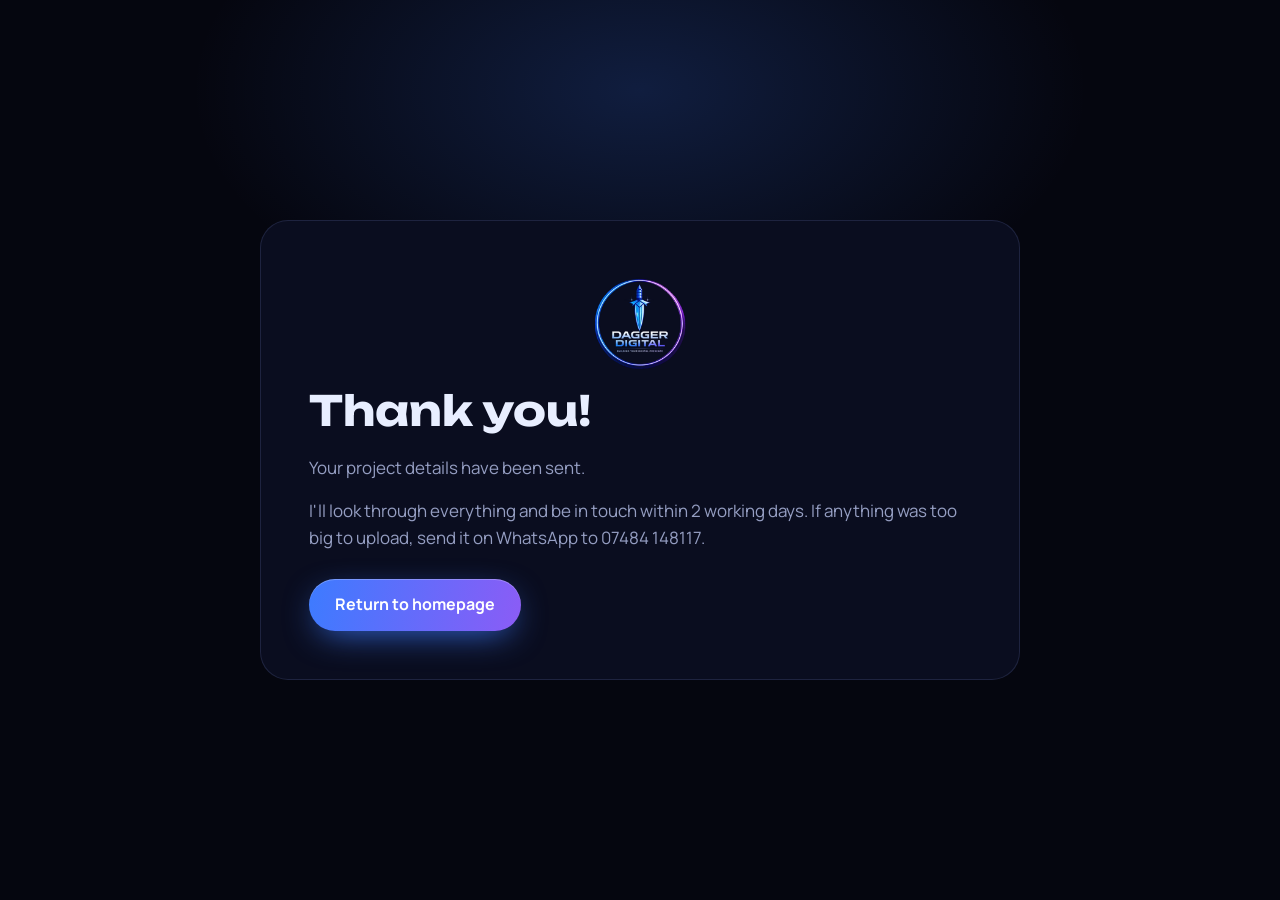
<file: onboarding-thanks.html>
<!DOCTYPE html>
<html lang="en">
<head>
  <meta charset="UTF-8">
  <meta name="viewport" content="width=device-width, initial-scale=1.0">
  <title>Thanks | Dagger Digital</title>
  <meta name="robots" content="noindex">
  <link rel="icon" type="image/png" sizes="32x32" href="favicon-32.png">
  <link rel="apple-touch-icon" href="apple-touch-icon.png">
  <link href="https://fonts.googleapis.com/css2?family=Manrope:wght@400;600;700&family=Unbounded:wght@600;700&display=swap" rel="stylesheet">
  <link rel="stylesheet" href="style.css">
</head>
<body>
  <main class="thanks-page">
    <section class="thanks-card">
      <img src="dagger-logo-small.webp" width="110" height="110" alt="Dagger Digital logo" style="margin:0 auto 10px;border-radius:50%">
      <h1>Thank you!</h1>
      <p>Your project details have been sent.</p>
      <p>I'll look through everything and be in touch within 2 working days. If anything was too big to upload, send it on WhatsApp to 07484 148117.</p>
      <a class="btn primary" href="index.html">Return to homepage</a>
    </section>
  </main>
</body>
</html>
</file>
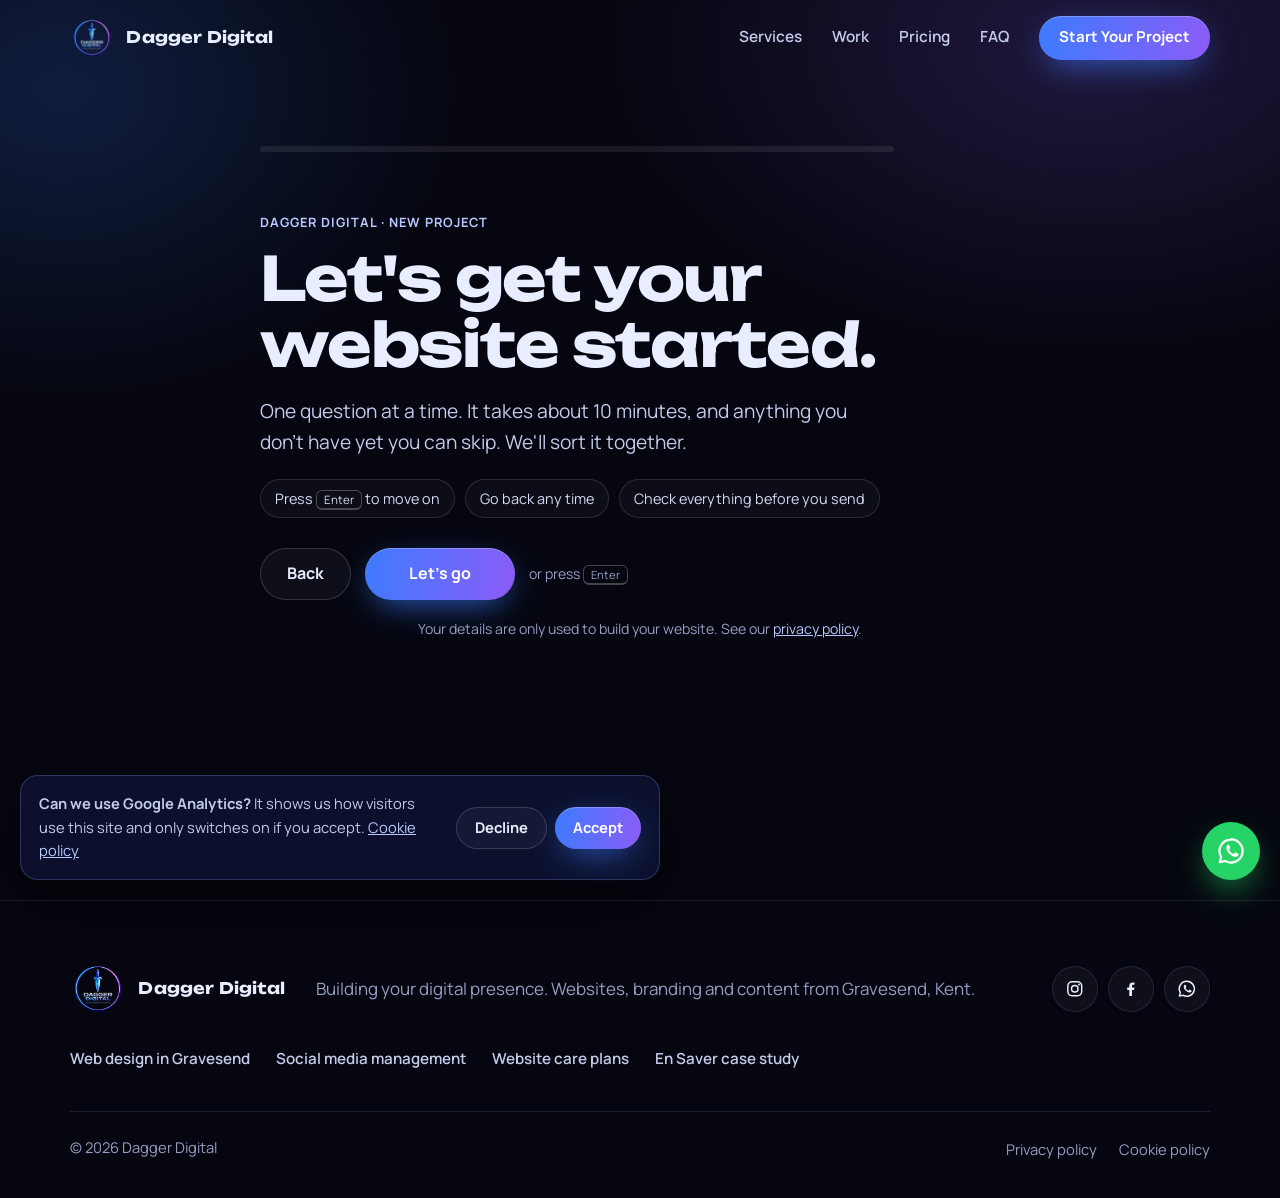
<file: onboarding.html>
<!DOCTYPE html>
<html lang="en-GB">
<head>
  <meta charset="UTF-8">
  <meta name="viewport" content="width=device-width, initial-scale=1.0">
  <title>Get Started | Dagger Digital</title>
  <meta name="robots" content="noindex, nofollow">
  <meta name="theme-color" content="#05060f">
  <link rel="icon" type="image/png" sizes="32x32" href="favicon-32.png">
  <link rel="apple-touch-icon" href="apple-touch-icon.png">
  <link rel="preconnect" href="https://fonts.googleapis.com">
  <link rel="preconnect" href="https://fonts.gstatic.com" crossorigin>
  <link href="https://fonts.googleapis.com/css2?family=Manrope:wght@400;500;600;700;800&family=Unbounded:wght@500;600;700;800&display=swap" rel="stylesheet">
  <link rel="stylesheet" href="style.css">
</head>
<body class="subpage">
  <!-- Icon set (inline so nothing extra has to download) -->
  <svg width="0" height="0" style="position:absolute" aria-hidden="true">
    <symbol id="i-menu" viewBox="0 0 24 24"><path d="M3 6h18M3 12h18M3 18h18" fill="none" stroke="currentColor" stroke-width="2" stroke-linecap="round"/></symbol>
    <symbol id="i-close" viewBox="0 0 24 24"><path d="M6 6l12 12M18 6L6 18" fill="none" stroke="currentColor" stroke-width="2" stroke-linecap="round"/></symbol>
    <symbol id="i-check" viewBox="0 0 24 24"><path d="M5 12.5l4.2 4.2L19 7" fill="none" stroke="currentColor" stroke-width="2.4" stroke-linecap="round" stroke-linejoin="round"/></symbol>
    <symbol id="i-phone" viewBox="0 0 24 24"><path d="M6.6 3.5l2.6.4 1.3 4-2 1.5a12 12 0 0 0 6.1 6.1l1.5-2 4 1.3.4 2.6a2 2 0 0 1-2 2.1A16.5 16.5 0 0 1 4.5 5.5a2 2 0 0 1 2.1-2z" fill="none" stroke="currentColor" stroke-width="1.8" stroke-linejoin="round"/></symbol>
    <symbol id="i-mail" viewBox="0 0 24 24"><rect x="3" y="5" width="18" height="14" rx="2.5" fill="none" stroke="currentColor" stroke-width="1.8"/><path d="M4 7l8 6 8-6" fill="none" stroke="currentColor" stroke-width="1.8" stroke-linejoin="round"/></symbol>
    <symbol id="i-pin" viewBox="0 0 24 24"><path d="M12 21s-6.5-5.7-6.5-11a6.5 6.5 0 0 1 13 0C18.5 15.3 12 21 12 21z" fill="none" stroke="currentColor" stroke-width="1.8"/><circle cx="12" cy="10" r="2.3" fill="currentColor"/></symbol>
    <symbol id="i-whatsapp" viewBox="0 0 24 24"><path d="M12 2.8a9.2 9.2 0 0 0-7.9 13.9L3 21l4.4-1.1A9.2 9.2 0 1 0 12 2.8z" fill="none" stroke="currentColor" stroke-width="1.8" stroke-linejoin="round"/><path d="M8.6 7.6c.3-.6.6-.6.9-.6h.6c.2 0 .4.1.5.4l.8 1.9c.1.3 0 .5-.1.7l-.6.7c-.1.1-.2.3 0 .6.5.9 1.1 1.6 1.9 2.2.6.4 1 .6 1.3.7.2.1.4 0 .5-.1l.8-.9c.2-.2.4-.2.6-.1l1.8.9c.3.1.4.3.4.5 0 .5-.2 1.2-.7 1.6-.6.5-1.6.8-2.9.4-1.6-.5-3.1-1.5-4.3-2.9-1-1.2-1.7-2.5-1.8-3.6-.1-1 .3-1.8.7-2.2z" fill="currentColor"/></symbol>
    <symbol id="i-instagram" viewBox="0 0 24 24"><rect x="3.5" y="3.5" width="17" height="17" rx="5" fill="none" stroke="currentColor" stroke-width="1.8"/><circle cx="12" cy="12" r="4" fill="none" stroke="currentColor" stroke-width="1.8"/><circle cx="17.2" cy="6.8" r="1.2" fill="currentColor"/></symbol>
    <symbol id="i-facebook" viewBox="0 0 24 24"><path d="M13.5 21v-7.5h2.6l.4-3h-3V8.6c0-.9.3-1.5 1.5-1.5h1.6V4.4a21 21 0 0 0-2.4-.1c-2.4 0-4 1.4-4 4.1v2.1H7.6v3h2.6V21z" fill="currentColor"/></symbol>
    <symbol id="i-google" viewBox="0 0 24 24"><path d="M20.5 12.2c0-.6-.1-1.2-.2-1.7H12v3.3h4.8a4.2 4.2 0 0 1-1.8 2.7v2.2h2.9c1.7-1.5 2.6-3.8 2.6-6.5z" fill="#4285F4"/><path d="M12 21c2.4 0 4.4-.8 5.9-2.2L15 16.5c-.8.5-1.8.9-3 .9-2.3 0-4.3-1.6-5-3.7H4v2.3A9 9 0 0 0 12 21z" fill="#34A853"/><path d="M7 13.7a5.4 5.4 0 0 1 0-3.4V8H4a9 9 0 0 0 0 8z" fill="#FBBC05"/><path d="M12 6.6c1.3 0 2.5.5 3.4 1.3l2.6-2.6A9 9 0 0 0 4 8l3 2.3c.7-2.1 2.7-3.7 5-3.7z" fill="#EA4335"/></symbol>
  </svg>

  <a class="skip-link" href="#main">Skip to content</a>

  <header class="site-header">
    <a class="brand" href="index.html" aria-label="Dagger Digital home">
      <img src="dagger-logo-small.webp" width="44" height="44" alt="">
      <span>Dagger Digital</span>
    </a>
    <nav class="nav" id="site-nav" aria-label="Main navigation">
      <a href="index.html#services">Services</a>
      <a href="index.html#work">Work</a>
      <a href="index.html#pricing">Pricing</a>
      <a href="index.html#faq">FAQ</a>
      <a class="btn btn-glow nav-cta" href="index.html#contact">Start Your Project</a>
    </nav>
    <button class="menu-toggle" type="button" aria-label="Open menu" aria-expanded="false" aria-controls="site-nav">
      <svg class="icon icon-open" aria-hidden="true"><use href="#i-menu"/></svg>
      <svg class="icon icon-close" aria-hidden="true"><use href="#i-close"/></svg>
    </button>
  </header>

  <main id="main" class="wiz-page">
    <form class="wiz" id="wiz" action="https://formsubmit.co/daggerdigitaluk@gmail.com" method="POST" enctype="multipart/form-data">
      <input type="hidden" name="_subject" value="New client onboarding - Dagger Digital">
      <input type="hidden" name="_template" value="table">
      <input type="hidden" name="_captcha" value="true">
      <input type="hidden" name="_next" value="https://daggerdigital.co.uk/onboarding-thanks.html">
      <input type="hidden" name="_autoresponse" value="Thanks for sending your project details to Dagger Digital. I'll look through everything and be in touch within 2 working days. Jake">
      <input type="text" name="_honey" class="onb-honey" tabindex="-1" autocomplete="off" aria-hidden="true">

      <div class="wiz-top">
        <div class="wiz-progress" role="progressbar" aria-label="Progress" aria-valuemin="0" aria-valuemax="100" aria-valuenow="0"><span id="wiz-bar"></span></div>
        <p class="wiz-count" id="wiz-count" aria-live="polite"></p>
      </div>

      <div class="wiz-steps">
        <section class="wiz-step wiz-welcome">
          <p class="wiz-eyebrow">Dagger Digital · New project</p>
          <h1 class="wiz-title">Let's get your website started.</h1>
          <p class="wiz-lead">One question at a time. It takes about 10 minutes, and anything you don't have yet you can skip. We'll sort it together.</p>
          <ul class="wiz-promises"><li>Press <kbd>Enter</kbd> to move on</li><li>Go back any time</li><li>Check everything before you send</li></ul>
        </section>
        <section class="wiz-step" data-required>
          <h2 class="wiz-q">First things first, what's your name?</h2>
          <label class="wiz-field" for="f-name"><span>Your name</span><input id="f-name" type="text" name="Client Name" placeholder="e.g. Sarah Jones" autocomplete="name" required></label>
        </section>
        <section class="wiz-step" data-required>
          <h2 class="wiz-q">Nice to meet you, <span data-first-name>there</span>! What's your business called?</h2>
          <label class="wiz-field" for="f-biz"><span>Business name</span><input id="f-biz" type="text" name="Business Name" autocomplete="organization" required></label>
        </section>
        <section class="wiz-step" data-required>
          <h2 class="wiz-q">How can I reach you?</h2><p class="wiz-hint">I'll only use these to talk to you about your project.</p>
          <div class="wiz-pair"><label class="wiz-field" for="f-email"><span>Email address</span><input id="f-email" type="email" name="email" autocomplete="email" required></label><label class="wiz-field" for="f-phone"><span>Phone number</span><input id="f-phone" type="tel" name="Phone Number" autocomplete="tel"></label></div>
        </section>
        <section class="wiz-step" data-required data-auto>
          <h2 class="wiz-q">Which package have we agreed?</h2>
          <div class="wiz-cards" role="radiogroup"><label class="wiz-card"><input type="radio" name="Package Agreed" value="Starter Website" required><span class="wiz-card-t">Starter Website</span><span class="wiz-card-s">Up to 3 sections</span></label><label class="wiz-card"><input type="radio" name="Package Agreed" value="Business Website"><span class="wiz-card-t">Business Website</span><span class="wiz-card-s">Up to 5 pages</span></label><label class="wiz-card"><input type="radio" name="Package Agreed" value="Premium Website"><span class="wiz-card-t">Premium Website</span><span class="wiz-card-s">Advanced build</span></label><label class="wiz-card"><input type="radio" name="Package Agreed" value="Social media package"><span class="wiz-card-t">Social media package</span><span class="wiz-card-s">Monthly posts</span></label><label class="wiz-card"><input type="radio" name="Package Agreed" value="Logo and branding"><span class="wiz-card-t">Logo and branding</span><span class="wiz-card-s">Logo, cards, graphics</span></label><label class="wiz-card"><input type="radio" name="Package Agreed" value="Care plan only"><span class="wiz-card-t">Care plan only</span><span class="wiz-card-s">Hosting and updates</span></label><label class="wiz-card"><input type="radio" name="Package Agreed" value="Something else"><span class="wiz-card-t">Something else</span><span class="wiz-card-s">We'll chat about it</span></label></div>
        </section>
        <section class="wiz-step" data-required>
          <h2 class="wiz-q">Do you already own a web address?</h2><p class="wiz-hint">That's the bit like yourbusiness.co.uk. Please don't type any passwords here.</p>
          <div class="wiz-cards" role="radiogroup"><label class="wiz-card"><input type="radio" name="Owns Domain" value="Yes, I already have one" required><span class="wiz-card-t">Yes, I already have one</span><span class="wiz-card-s">I'll tell you where</span></label><label class="wiz-card"><input type="radio" name="Owns Domain" value="No, please help me get one"><span class="wiz-card-t">No, please help me get one</span><span class="wiz-card-s">I'll sort it for you</span></label><label class="wiz-card"><input type="radio" name="Owns Domain" value="Not sure"><span class="wiz-card-t">Not sure</span><span class="wiz-card-s">We'll check together</span></label></div><div class="wiz-if" data-if="Owns Domain=Yes, I already have one"><div class="wiz-pair"><label class="wiz-field" for="f-dom"><span>Your domain</span><input id="f-dom" type="text" name="Domain Name" placeholder="yourbusiness.co.uk"></label><label class="wiz-field" for="f-reg"><span>Where it's registered</span><input id="f-reg" type="text" name="Domain Registered With" placeholder="e.g. GoDaddy, IONOS"></label></div></div>
        </section>
        <section class="wiz-step">
          <h2 class="wiz-q">Do you have a website at the moment?</h2><p class="wiz-hint">Skip this if you don't.</p>
          <label class="wiz-field" for="f-cur"><span>Current website</span><input id="f-cur" type="url" name="Current Website" placeholder="https://"></label>
        </section>
        <section class="wiz-step">
          <h2 class="wiz-q">Got a logo? Pop it in here.</h2><p class="wiz-hint">PNG, JPG or SVG. No logo yet? Just skip, I can design one.</p>
          <label class="wiz-drop" for="f-logo"><input id="f-logo" type="file" name="Logo" accept="image/png,image/jpeg,image/svg+xml,image/webp"><span class="wiz-drop-icon" aria-hidden="true">&#8679;</span><span class="wiz-drop-t">Upload your logo</span><span class="wiz-drop-f" data-file-for="f-logo">Tap to choose a file</span></label>
        </section>
        <section class="wiz-step">
          <h2 class="wiz-q">What colours are your brand?</h2><p class="wiz-hint">If you're not sure, tell me colours you like.</p>
          <label class="wiz-field" for="f-col"><span>Brand colours</span><input id="f-col" type="text" name="Brand Colours" placeholder="e.g. navy and gold, or #0a2540"></label>
        </section>
        <section class="wiz-step">
          <h2 class="wiz-q">Any websites you love the look of?</h2><p class="wiz-hint">It helps me get your style right first time.</p>
          <label class="wiz-field" for="f-like"><textarea id="f-like" name="Websites They Like" rows="3" placeholder="Paste a link or two, and what you like about them"></textarea></label>
        </section>
        <section class="wiz-step">
          <h2 class="wiz-q">Anything you definitely <em>don't</em> want?</h2>
          <label class="wiz-field" for="f-avoid"><textarea id="f-avoid" name="Things To Avoid" rows="3" placeholder="e.g. no dark colours, nothing too flashy"></textarea></label>
        </section>
        <section class="wiz-step" data-required>
          <h2 class="wiz-q">In a few sentences, what does <span data-biz>your business</span> do, and who for?</h2>
          <label class="wiz-field" for="f-about"><textarea id="f-about" name="About The Business" rows="5" placeholder="Write it like you'd explain it to a new customer" required></textarea></label>
        </section>
        <section class="wiz-step">
          <h2 class="wiz-q">What services do you offer?</h2><p class="wiz-hint">Example: Ladies' cut and blow-dry, from £35</p>
          <label class="wiz-field" for="f-serv"><textarea id="f-serv" name="Services And Prices" rows="6" placeholder="One per line, with prices if you'd like them shown"></textarea></label>
        </section>
        <section class="wiz-step">
          <h2 class="wiz-q">Where do you work, and when?</h2>
          <div class="wiz-pair"><label class="wiz-field" for="f-area"><span>Areas you cover</span><input id="f-area" type="text" name="Areas Covered" placeholder="e.g. Gravesend, Dartford, Kent"></label><label class="wiz-field" for="f-hours"><span>Opening hours</span><input id="f-hours" type="text" name="Opening Hours" placeholder="e.g. Mon–Fri 9am–5pm"></label></div>
        </section>
        <section class="wiz-step">
          <h2 class="wiz-q">Which contact details should go on the site?</h2>
          <label class="wiz-field" for="f-show"><textarea id="f-show" name="Contact Details To Show" rows="3" placeholder="Phone, email, address. Only what you're happy for the public to see."></textarea></label>
        </section>
        <section class="wiz-step">
          <h2 class="wiz-q">Where else can customers find you?</h2>
          <div class="wiz-pair"><label class="wiz-field" for="f-book"><span>Booking link</span><input id="f-book" type="url" name="Booking Link" placeholder="e.g. Fresha, Treatwell, Calendly"></label><label class="wiz-field" for="f-soc"><span>Social media</span><input id="f-soc" type="text" name="Social Links" placeholder="Instagram, Facebook, TikTok..."></label></div>
        </section>
        <section class="wiz-step">
          <h2 class="wiz-q">Any reviews you'd like to show off?</h2><p class="wiz-hint">Only ones you have permission to use. Skip and I'll use your Google reviews with your OK.</p>
          <label class="wiz-field" for="f-rev"><textarea id="f-rev" name="Reviews To Use" rows="5" placeholder="Paste them with the customer's first name"></textarea></label>
        </section>
        <section class="wiz-step">
          <h2 class="wiz-q">What do customers always ask you?</h2><p class="wiz-hint">These make a great FAQ section.</p>
          <label class="wiz-field" for="f-faq"><textarea id="f-faq" name="Common Questions" rows="4" placeholder="e.g. Do you do evening appointments? How much is a callout?"></textarea></label>
        </section>
        <section class="wiz-step">
          <h2 class="wiz-q">Now for some photos.</h2><p class="wiz-hint">Up to 3 here, 10 MB in total with your logo. Bigger files can go on WhatsApp to 07484 148117.</p>
          <div class="wiz-drops"><label class="wiz-drop" for="f-p1"><input id="f-p1" type="file" name="Photo 1" accept="image/*"><span class="wiz-drop-icon" aria-hidden="true">&#8679;</span><span class="wiz-drop-t">Photo 1</span><span class="wiz-drop-f" data-file-for="f-p1">Tap to choose a file</span></label><label class="wiz-drop" for="f-p2"><input id="f-p2" type="file" name="Photo 2" accept="image/*"><span class="wiz-drop-icon" aria-hidden="true">&#8679;</span><span class="wiz-drop-t">Photo 2</span><span class="wiz-drop-f" data-file-for="f-p2">Tap to choose a file</span></label><label class="wiz-drop" for="f-p3"><input id="f-p3" type="file" name="Photo 3" accept="image/*"><span class="wiz-drop-icon" aria-hidden="true">&#8679;</span><span class="wiz-drop-t">Photo 3</span><span class="wiz-drop-f" data-file-for="f-p3">Tap to choose a file</span></label></div><label class="wiz-field" for="f-more"><span>Got more? Share a link</span><input id="f-more" type="url" name="More Photos Link" placeholder="Google Drive, Dropbox or WeTransfer link"></label>
        </section>
        <section class="wiz-step" data-required>
          <h2 class="wiz-q">Last one! Anything else I should know?</h2>
          <label class="wiz-field" for="f-else"><textarea id="f-else" name="Anything Else" rows="4" placeholder="Deadlines, ideas, things you're excited about..."></textarea></label><label class="wiz-check"><input type="checkbox" name="Permission To Use Content" value="Yes" required><span>I own, or have permission to use, the logo, photos and reviews I'm sending.</span></label>
        </section>
        <section class="wiz-step wiz-review-step">
          <h2 class="wiz-q">All done, <span data-first-name>there</span>! Here's what you've told me.</h2>
          <p class="wiz-hint">Tap any answer to change it, then send it over.</p>
          <dl class="wiz-review" id="wiz-review"></dl>
        </section>
      </div>

      <div class="wiz-nav">
        <button type="button" class="btn btn-ghost wiz-back" id="wiz-back">Back</button>
        <button type="button" class="btn btn-glow wiz-next" id="wiz-next">Let's go</button>
        <span class="wiz-enter" id="wiz-enter">or press <kbd>Enter</kbd></span>
      </div>
      <button type="submit" class="btn btn-glow btn-block wiz-nojs-submit">Send my project details</button>
      <p class="form-small wiz-legal">Your details are only used to build your website. See our <a href="privacy.html">privacy policy</a>.</p>
    </form>
  </main>

  <footer class="footer">
    <div class="footer-top">
      <a class="brand" href="index.html" aria-label="Dagger Digital home">
        <img src="dagger-logo-small.webp" width="56" height="56" alt="" loading="lazy">
        <span>Dagger Digital</span>
      </a>
      <p>Building your digital presence. Websites, branding and content from Gravesend, Kent.</p>
      <div class="social">
        <a href="https://www.instagram.com/daggerdigital.uk" target="_blank" rel="noopener" aria-label="Dagger Digital on Instagram"><svg class="icon" aria-hidden="true"><use href="#i-instagram"/></svg></a>
        <a href="https://www.facebook.com/DaggerDigitalUK" target="_blank" rel="noopener" aria-label="Dagger Digital on Facebook"><svg class="icon" aria-hidden="true"><use href="#i-facebook"/></svg></a>
        <a href="https://wa.me/447484148117" target="_blank" rel="noopener" aria-label="Message Dagger Digital on WhatsApp"><svg class="icon" aria-hidden="true"><use href="#i-whatsapp"/></svg></a>
      </div>
    </div>
    <nav class="footer-links" aria-label="Services">
      <a href="web-design-gravesend.html">Web design in Gravesend</a>
      <a href="social-media-management.html">Social media management</a>
      <a href="website-care-plans.html">Website care plans</a>
      <a href="en-saver-case-study.html">En Saver case study</a>
    </nav>
    <div class="footer-bottom">
      <p>© <span id="year"></span> Dagger Digital</p>
      <nav aria-label="Legal">
        <a href="privacy.html">Privacy policy</a>
        <a href="cookies.html">Cookie policy</a>
      </nav>
    </div>
  </footer>

  <a class="float-whatsapp" href="https://wa.me/447484148117" target="_blank" rel="noopener" aria-label="Message Dagger Digital on WhatsApp">
    <svg class="icon" aria-hidden="true"><use href="#i-whatsapp"/></svg>
  </a>

  <div class="cookie-bar" id="cookie-bar" role="region" aria-label="Cookie choice">
    <p><strong>Can we use Google Analytics?</strong> It shows us how visitors use this site and only switches on if you accept. <a href="cookies.html">Cookie policy</a></p>
    <div class="cookie-actions">
      <button class="btn btn-ghost btn-small" id="decline-cookies" type="button">Decline</button>
      <button class="btn btn-glow btn-small" id="accept-cookies" type="button">Accept</button>
    </div>
  </div>

  <script src="script.js"></script>
  <script src="onboarding.js"></script>
</body>
</html>
</file>
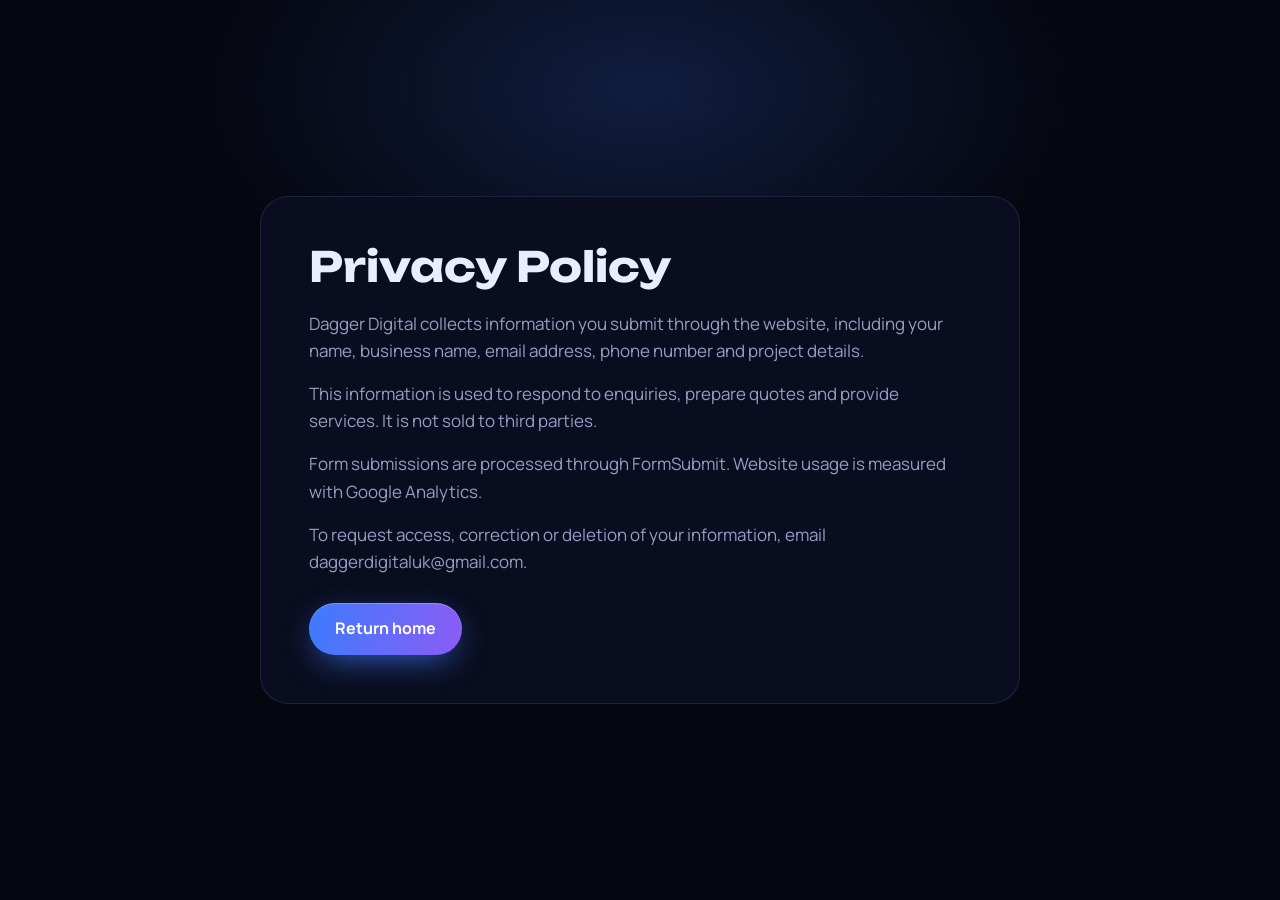
<file: privacy.html>
<!DOCTYPE html>
<html lang="en">
<head>
  <meta charset="UTF-8">
  <meta name="viewport" content="width=device-width, initial-scale=1.0">
  <title>Privacy Policy | Dagger Digital</title>
  <meta name="description" content="How Dagger Digital collects and uses information sent through daggerdigital.co.uk.">
  <link rel="icon" type="image/png" sizes="32x32" href="favicon-32.png">
  <link rel="apple-touch-icon" href="apple-touch-icon.png">
  <link href="https://fonts.googleapis.com/css2?family=Manrope:wght@400;600;700&family=Unbounded:wght@600;700&display=swap" rel="stylesheet">
  <link rel="stylesheet" href="style.css">
</head>
<body>
  <main class="policy-page">
    <section class="policy-card">
      <h1>Privacy Policy</h1>
      <p>Dagger Digital collects information you submit through the website, including your name, business name, email address, phone number and project details.</p>
      <p>This information is used to respond to enquiries, prepare quotes and provide services. It is not sold to third parties.</p>
      <p>Form submissions are processed through FormSubmit. Website usage is measured with Google Analytics.</p>
      <p>To request access, correction or deletion of your information, email daggerdigitaluk@gmail.com.</p>
      <a class="btn primary" href="index.html">Return home</a>
    </section>
  </main>
</body>
</html>
</file>
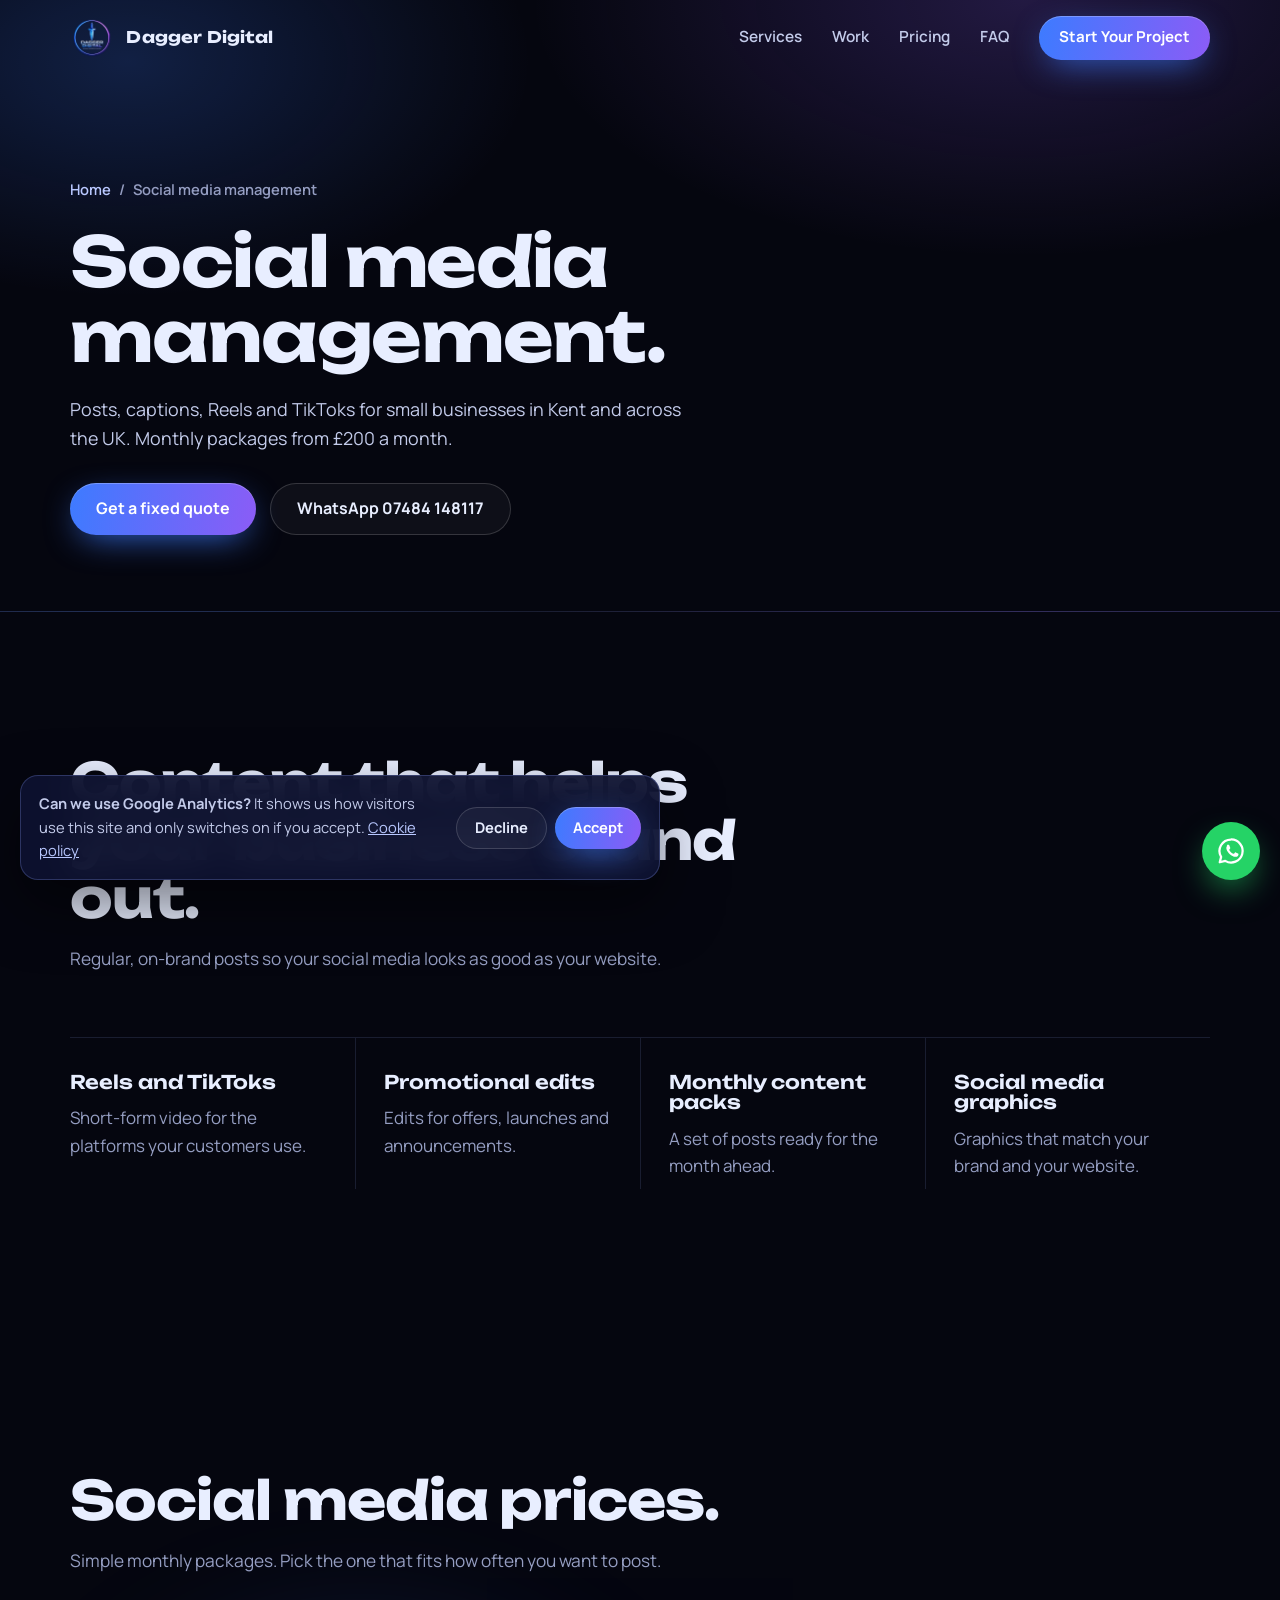
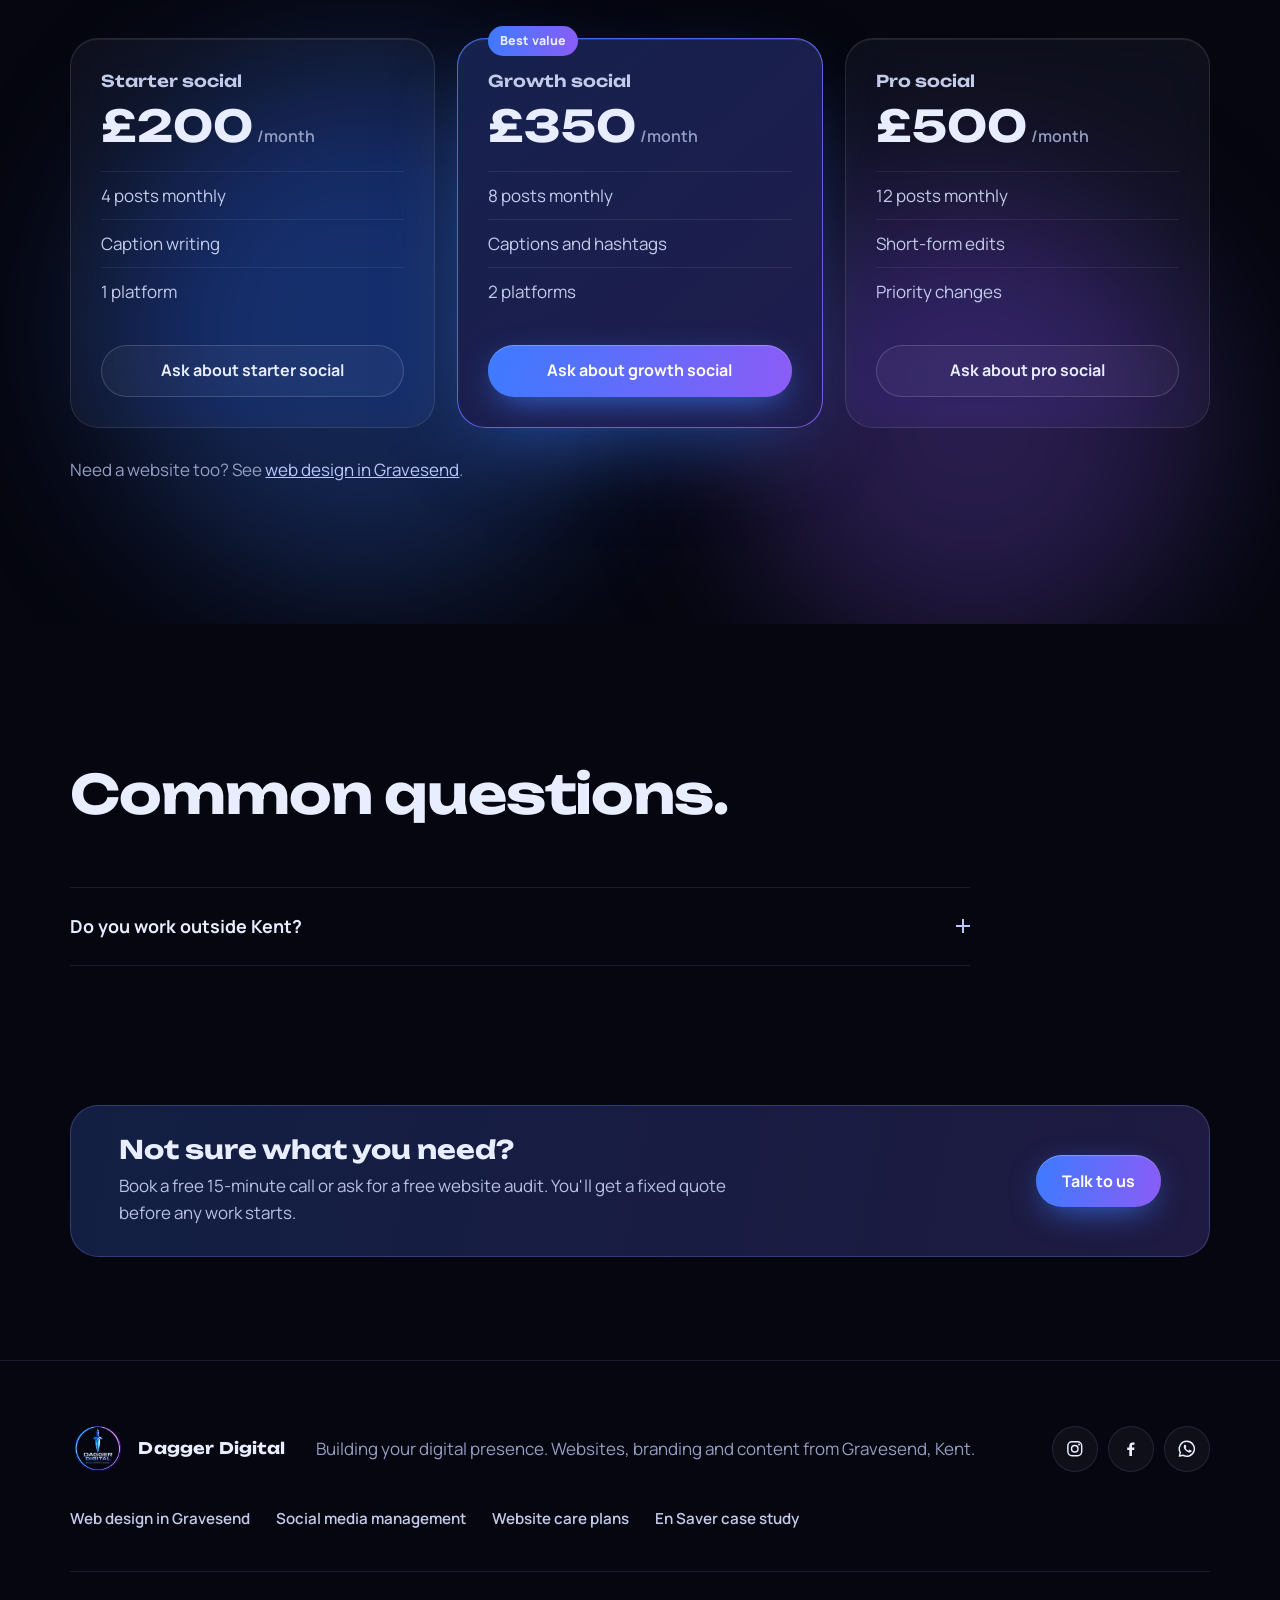
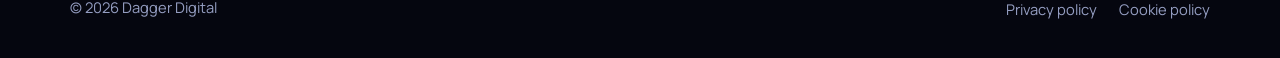
<file: social-media-management.html>
<!DOCTYPE html>
<html lang="en-GB">
<head>
  <meta charset="UTF-8">
  <meta name="viewport" content="width=device-width, initial-scale=1.0">
  <title>Social Media Management, Kent | Dagger Digital</title>
  <meta name="description" content="Social media content and management for small businesses from Gravesend, Kent. Monthly packages from £200 with posts, captions and short-form video edits.">
  <meta name="theme-color" content="#05060f">
  <link rel="canonical" href="https://daggerdigital.co.uk/social-media-management.html">
  <meta property="og:title" content="Social Media Management, Kent | Dagger Digital">
  <meta property="og:description" content="Social media content and management for small businesses from Gravesend, Kent. Monthly packages from £200 with posts, captions and short-form video edits.">
  <meta property="og:url" content="https://daggerdigital.co.uk/social-media-management.html">
  <meta property="og:type" content="website">
  <meta property="og:image" content="https://daggerdigital.co.uk/og-image.jpg">
  <meta name="twitter:card" content="summary_large_image">
  <link rel="icon" type="image/png" sizes="32x32" href="favicon-32.png">
  <link rel="apple-touch-icon" href="apple-touch-icon.png">
  <link rel="preconnect" href="https://fonts.googleapis.com">
  <link rel="preconnect" href="https://fonts.gstatic.com" crossorigin>
  <link href="https://fonts.googleapis.com/css2?family=Manrope:wght@400;500;600;700;800&family=Unbounded:wght@500;600;700;800&display=swap" rel="stylesheet">
  <link rel="stylesheet" href="style.css">
  <script type="application/ld+json">{"@context": "https://schema.org", "@graph": [{"@type": "WebPage", "@id": "https://daggerdigital.co.uk/social-media-management.html#page", "url": "https://daggerdigital.co.uk/social-media-management.html", "name": "Social Media Management, Kent | Dagger Digital", "description": "Social media content and management for small businesses from Gravesend, Kent. Monthly packages from £200 with posts, captions and short-form video edits.", "isPartOf": {"@id": "https://daggerdigital.co.uk/#website"}, "about": {"@id": "https://daggerdigital.co.uk/#business"}}, {"@type": "BreadcrumbList", "itemListElement": [{"@type": "ListItem", "position": 1, "name": "Home", "item": "https://daggerdigital.co.uk/"}, {"@type": "ListItem", "position": 2, "name": "Social media management", "item": "https://daggerdigital.co.uk/social-media-management.html"}]}, {"@type": "Service", "name": "Social media management", "url": "https://daggerdigital.co.uk/social-media-management.html", "description": "Social media content for small businesses: posts, captions, Reels, TikToks, promotional edits and monthly content packs.", "provider": {"@type": "ProfessionalService", "@id": "https://daggerdigital.co.uk/#business", "name": "Dagger Digital", "url": "https://daggerdigital.co.uk/"}, "areaServed": [{"@type": "City", "name": "Gravesend"}, {"@type": "AdministrativeArea", "name": "Kent"}, {"@type": "Country", "name": "United Kingdom"}], "offers": [{"@type": "Offer", "name": "Starter social", "price": "200", "priceCurrency": "GBP", "description": "4 posts monthly, caption writing, 1 platform.", "priceSpecification": {"@type": "UnitPriceSpecification", "price": "200", "priceCurrency": "GBP", "unitText": "MONTH"}}, {"@type": "Offer", "name": "Growth social", "price": "350", "priceCurrency": "GBP", "description": "8 posts monthly, captions and hashtags, 2 platforms.", "priceSpecification": {"@type": "UnitPriceSpecification", "price": "350", "priceCurrency": "GBP", "unitText": "MONTH"}}, {"@type": "Offer", "name": "Pro social", "price": "500", "priceCurrency": "GBP", "description": "12 posts monthly, short-form edits, priority changes.", "priceSpecification": {"@type": "UnitPriceSpecification", "price": "500", "priceCurrency": "GBP", "unitText": "MONTH"}}]}, {"@type": "FAQPage", "mainEntity": [{"@type": "Question", "name": "Do you work outside Kent?", "acceptedAnswer": {"@type": "Answer", "text": "Yes. Dagger Digital works remotely with businesses throughout the UK."}}]}]}</script>
</head>
<body class="subpage">
  <!-- Icon set (inline so nothing extra has to download) -->
  <svg width="0" height="0" style="position:absolute" aria-hidden="true">
    <symbol id="i-menu" viewBox="0 0 24 24"><path d="M3 6h18M3 12h18M3 18h18" fill="none" stroke="currentColor" stroke-width="2" stroke-linecap="round"/></symbol>
    <symbol id="i-close" viewBox="0 0 24 24"><path d="M6 6l12 12M18 6L6 18" fill="none" stroke="currentColor" stroke-width="2" stroke-linecap="round"/></symbol>
    <symbol id="i-check" viewBox="0 0 24 24"><path d="M5 12.5l4.2 4.2L19 7" fill="none" stroke="currentColor" stroke-width="2.4" stroke-linecap="round" stroke-linejoin="round"/></symbol>
    <symbol id="i-phone" viewBox="0 0 24 24"><path d="M6.6 3.5l2.6.4 1.3 4-2 1.5a12 12 0 0 0 6.1 6.1l1.5-2 4 1.3.4 2.6a2 2 0 0 1-2 2.1A16.5 16.5 0 0 1 4.5 5.5a2 2 0 0 1 2.1-2z" fill="none" stroke="currentColor" stroke-width="1.8" stroke-linejoin="round"/></symbol>
    <symbol id="i-mail" viewBox="0 0 24 24"><rect x="3" y="5" width="18" height="14" rx="2.5" fill="none" stroke="currentColor" stroke-width="1.8"/><path d="M4 7l8 6 8-6" fill="none" stroke="currentColor" stroke-width="1.8" stroke-linejoin="round"/></symbol>
    <symbol id="i-pin" viewBox="0 0 24 24"><path d="M12 21s-6.5-5.7-6.5-11a6.5 6.5 0 0 1 13 0C18.5 15.3 12 21 12 21z" fill="none" stroke="currentColor" stroke-width="1.8"/><circle cx="12" cy="10" r="2.3" fill="currentColor"/></symbol>
    <symbol id="i-whatsapp" viewBox="0 0 24 24"><path d="M12 2.8a9.2 9.2 0 0 0-7.9 13.9L3 21l4.4-1.1A9.2 9.2 0 1 0 12 2.8z" fill="none" stroke="currentColor" stroke-width="1.8" stroke-linejoin="round"/><path d="M8.6 7.6c.3-.6.6-.6.9-.6h.6c.2 0 .4.1.5.4l.8 1.9c.1.3 0 .5-.1.7l-.6.7c-.1.1-.2.3 0 .6.5.9 1.1 1.6 1.9 2.2.6.4 1 .6 1.3.7.2.1.4 0 .5-.1l.8-.9c.2-.2.4-.2.6-.1l1.8.9c.3.1.4.3.4.5 0 .5-.2 1.2-.7 1.6-.6.5-1.6.8-2.9.4-1.6-.5-3.1-1.5-4.3-2.9-1-1.2-1.7-2.5-1.8-3.6-.1-1 .3-1.8.7-2.2z" fill="currentColor"/></symbol>
    <symbol id="i-instagram" viewBox="0 0 24 24"><rect x="3.5" y="3.5" width="17" height="17" rx="5" fill="none" stroke="currentColor" stroke-width="1.8"/><circle cx="12" cy="12" r="4" fill="none" stroke="currentColor" stroke-width="1.8"/><circle cx="17.2" cy="6.8" r="1.2" fill="currentColor"/></symbol>
    <symbol id="i-facebook" viewBox="0 0 24 24"><path d="M13.5 21v-7.5h2.6l.4-3h-3V8.6c0-.9.3-1.5 1.5-1.5h1.6V4.4a21 21 0 0 0-2.4-.1c-2.4 0-4 1.4-4 4.1v2.1H7.6v3h2.6V21z" fill="currentColor"/></symbol>
    <symbol id="i-google" viewBox="0 0 24 24"><path d="M20.5 12.2c0-.6-.1-1.2-.2-1.7H12v3.3h4.8a4.2 4.2 0 0 1-1.8 2.7v2.2h2.9c1.7-1.5 2.6-3.8 2.6-6.5z" fill="#4285F4"/><path d="M12 21c2.4 0 4.4-.8 5.9-2.2L15 16.5c-.8.5-1.8.9-3 .9-2.3 0-4.3-1.6-5-3.7H4v2.3A9 9 0 0 0 12 21z" fill="#34A853"/><path d="M7 13.7a5.4 5.4 0 0 1 0-3.4V8H4a9 9 0 0 0 0 8z" fill="#FBBC05"/><path d="M12 6.6c1.3 0 2.5.5 3.4 1.3l2.6-2.6A9 9 0 0 0 4 8l3 2.3c.7-2.1 2.7-3.7 5-3.7z" fill="#EA4335"/></symbol>
  </svg>

  <a class="skip-link" href="#main">Skip to content</a>

  <header class="site-header">
    <a class="brand" href="index.html" aria-label="Dagger Digital home">
      <img src="dagger-logo-small.webp" width="44" height="44" alt="">
      <span>Dagger Digital</span>
    </a>
    <nav class="nav" id="site-nav" aria-label="Main navigation">
      <a href="index.html#services">Services</a>
      <a href="index.html#work">Work</a>
      <a href="index.html#pricing">Pricing</a>
      <a href="index.html#faq">FAQ</a>
      <a class="btn btn-glow nav-cta" href="index.html#contact">Start Your Project</a>
    </nav>
    <button class="menu-toggle" type="button" aria-label="Open menu" aria-expanded="false" aria-controls="site-nav">
      <svg class="icon icon-open" aria-hidden="true"><use href="#i-menu"/></svg>
      <svg class="icon icon-close" aria-hidden="true"><use href="#i-close"/></svg>
    </button>
  </header>

  <main id="main">
    <section class="page-hero">
      <nav class="crumbs" aria-label="Breadcrumb"><a href="index.html">Home</a><span aria-hidden="true">/</span><span aria-current="page">Social media management</span></nav>
      <h1>Social media management.</h1>
      <p class="page-lead">Posts, captions, Reels and TikToks for small businesses in Kent and across the UK. Monthly packages from £200 a month.</p>
      <div class="hero-actions">
        <a class="btn btn-glow" href="index.html#contact">Get a fixed quote</a>
        <a class="btn btn-ghost" href="https://wa.me/447484148117" target="_blank" rel="noopener">WhatsApp 07484 148117</a>
      </div>
    </section>

    <section class="section">
      <div class="section-head reveal">
        <h2>Content that helps your business stand out.</h2>
        <p>Regular, on-brand posts so your social media looks as good as your website.</p>
      </div>
      <div class="services reveal">
        <article class="service"><h3>Reels and TikToks</h3><p>Short-form video for the platforms your customers use.</p></article>
        <article class="service"><h3>Promotional edits</h3><p>Edits for offers, launches and announcements.</p></article>
        <article class="service"><h3>Monthly content packs</h3><p>A set of posts ready for the month ahead.</p></article>
        <article class="service"><h3>Social media graphics</h3><p>Graphics that match your brand and your website.</p></article>
      </div>
    </section>

    <section class="section pricing">
      <div class="section-head reveal">
        <h2>Social media prices.</h2>
        <p>Simple monthly packages. Pick the one that fits how often you want to post.</p>
      </div>
      <div class="price-grid">
        <article class="price-card reveal">
          <h3>Starter social</h3>
          <p class="price">£200<span>/month</span></p>
          <ul><li>4 posts monthly</li><li>Caption writing</li><li>1 platform</li></ul>
          <a class="btn btn-ghost" href="index.html#contact">Ask about starter social</a>
        </article>
        <article class="price-card is-featured reveal">
          <p class="badge">Best value</p>
          <h3>Growth social</h3>
          <p class="price">£350<span>/month</span></p>
          <ul><li>8 posts monthly</li><li>Captions and hashtags</li><li>2 platforms</li></ul>
          <a class="btn btn-glow" href="index.html#contact">Ask about growth social</a>
        </article>
        <article class="price-card reveal">
          <h3>Pro social</h3>
          <p class="price">£500<span>/month</span></p>
          <ul><li>12 posts monthly</li><li>Short-form edits</li><li>Priority changes</li></ul>
          <a class="btn btn-ghost" href="index.html#contact">Ask about pro social</a>
        </article>
      </div>
      <p class="page-note reveal">Need a website too? See <a href="web-design-gravesend.html">web design in Gravesend</a>.</p>
    </section>

    <section class="section faq">
      <div class="section-head reveal"><h2>Common questions.</h2></div>
      <div class="faq-list reveal">
        <details><summary>Do you work outside Kent?</summary><p>Yes. Dagger Digital works remotely with businesses throughout the UK.</p></details>
      </div>
    </section>

    <section class="audit cta-band">
      <div class="audit-inner reveal">
        <div>
          <h2>Not sure what you need?</h2>
          <p>Book a free 15-minute call or ask for a free website audit. You'll get a fixed quote before any work starts.</p>
        </div>
        <a class="btn btn-glow" href="index.html#contact">Talk to us</a>
      </div>
    </section>
  </main>

  <footer class="footer">
    <div class="footer-top">
      <a class="brand" href="index.html" aria-label="Dagger Digital home">
        <img src="dagger-logo-small.webp" width="56" height="56" alt="" loading="lazy">
        <span>Dagger Digital</span>
      </a>
      <p>Building your digital presence. Websites, branding and content from Gravesend, Kent.</p>
      <div class="social">
        <a href="https://www.instagram.com/daggerdigital.uk" target="_blank" rel="noopener" aria-label="Dagger Digital on Instagram"><svg class="icon" aria-hidden="true"><use href="#i-instagram"/></svg></a>
        <a href="https://www.facebook.com/DaggerDigitalUK" target="_blank" rel="noopener" aria-label="Dagger Digital on Facebook"><svg class="icon" aria-hidden="true"><use href="#i-facebook"/></svg></a>
        <a href="https://wa.me/447484148117" target="_blank" rel="noopener" aria-label="Message Dagger Digital on WhatsApp"><svg class="icon" aria-hidden="true"><use href="#i-whatsapp"/></svg></a>
      </div>
    </div>
    <nav class="footer-links" aria-label="Services">
      <a href="web-design-gravesend.html">Web design in Gravesend</a>
      <a href="social-media-management.html">Social media management</a>
      <a href="website-care-plans.html">Website care plans</a>
      <a href="en-saver-case-study.html">En Saver case study</a>
    </nav>
    <div class="footer-bottom">
      <p>© <span id="year"></span> Dagger Digital</p>
      <nav aria-label="Legal">
        <a href="privacy.html">Privacy policy</a>
        <a href="cookies.html">Cookie policy</a>
      </nav>
    </div>
  </footer>

  <a class="float-whatsapp" href="https://wa.me/447484148117" target="_blank" rel="noopener" aria-label="Message Dagger Digital on WhatsApp">
    <svg class="icon" aria-hidden="true"><use href="#i-whatsapp"/></svg>
  </a>

  <div class="cookie-bar" id="cookie-bar" role="region" aria-label="Cookie choice">
    <p><strong>Can we use Google Analytics?</strong> It shows us how visitors use this site and only switches on if you accept. <a href="cookies.html">Cookie policy</a></p>
    <div class="cookie-actions">
      <button class="btn btn-ghost btn-small" id="decline-cookies" type="button">Decline</button>
      <button class="btn btn-glow btn-small" id="accept-cookies" type="button">Accept</button>
    </div>
  </div>

  <script src="script.js"></script>
</body>
</html>
</file>
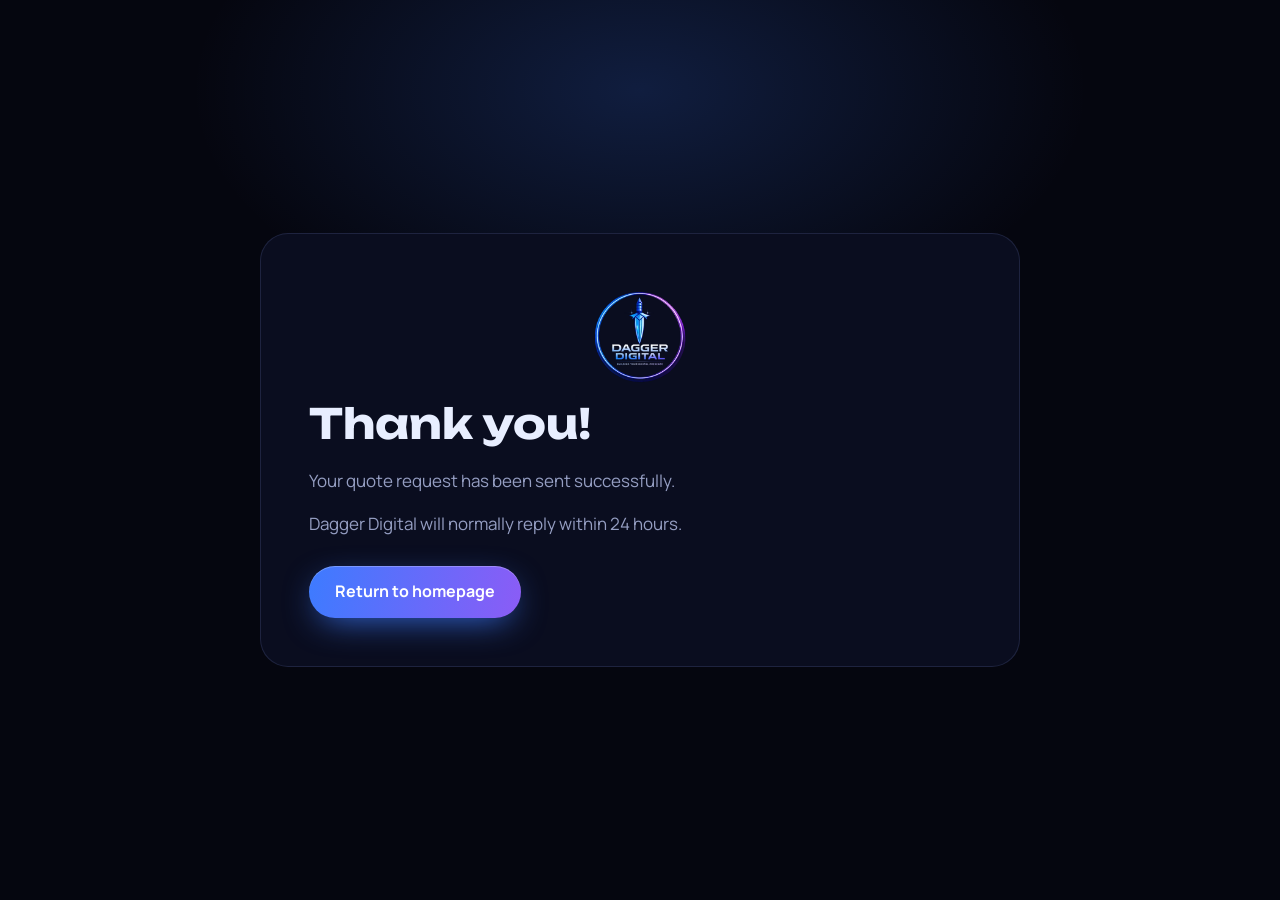
<file: thanks.html>
<!DOCTYPE html>
<html lang="en">
<head>
  <meta charset="UTF-8">
  <meta name="viewport" content="width=device-width, initial-scale=1.0">
  <title>Thank You | Dagger Digital</title>
  <meta name="robots" content="noindex">
  <link rel="icon" type="image/png" sizes="32x32" href="favicon-32.png">
  <link rel="apple-touch-icon" href="apple-touch-icon.png">
  <link href="https://fonts.googleapis.com/css2?family=Manrope:wght@400;600;700&family=Unbounded:wght@600;700&display=swap" rel="stylesheet">
  <link rel="stylesheet" href="style.css">
</head>
<body>
  <main class="thanks-page">
    <section class="thanks-card">
      <img src="dagger-logo-small.webp" width="110" height="110" alt="Dagger Digital logo" style="margin:0 auto 10px;border-radius:50%">
      <h1>Thank you!</h1>
      <p>Your quote request has been sent successfully.</p>
      <p>Dagger Digital will normally reply within 24 hours.</p>
      <a class="btn primary" href="index.html">Return to homepage</a>
    </section>
  </main>
</body>
</html>
</file>
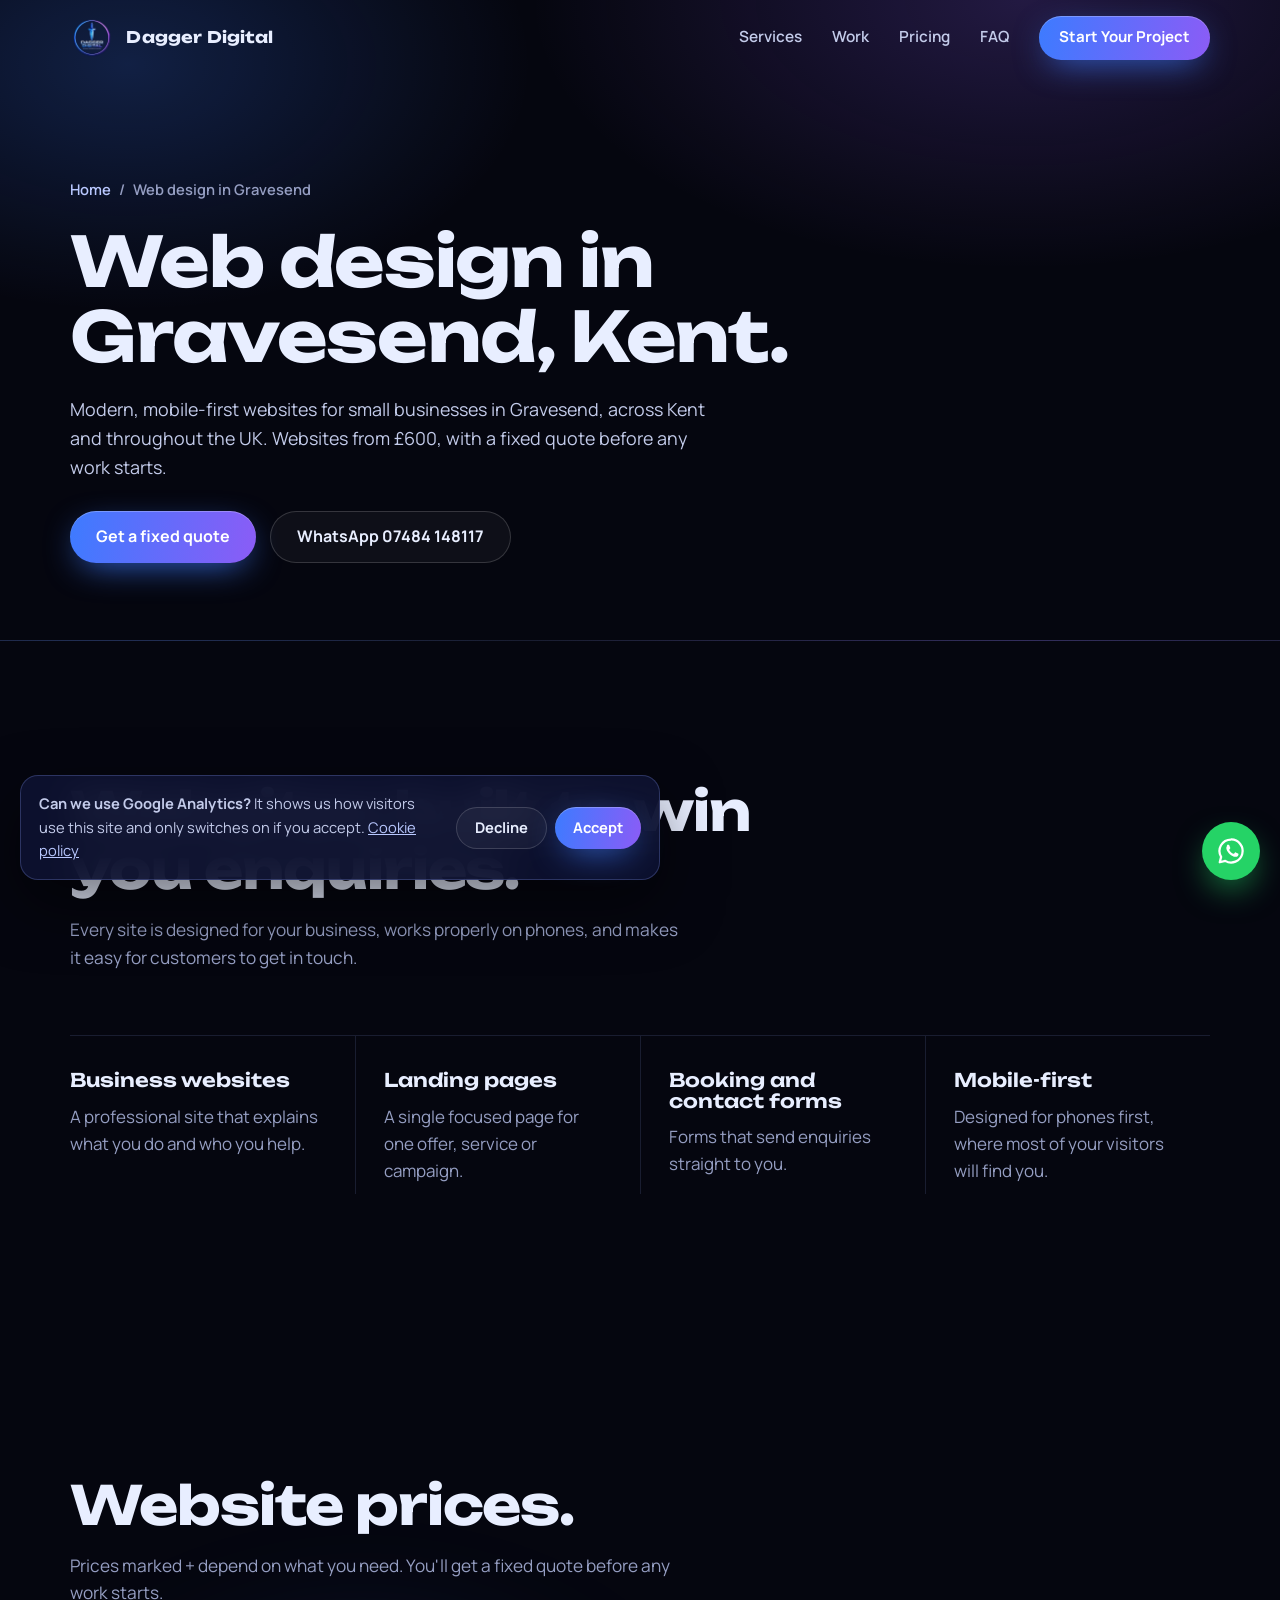
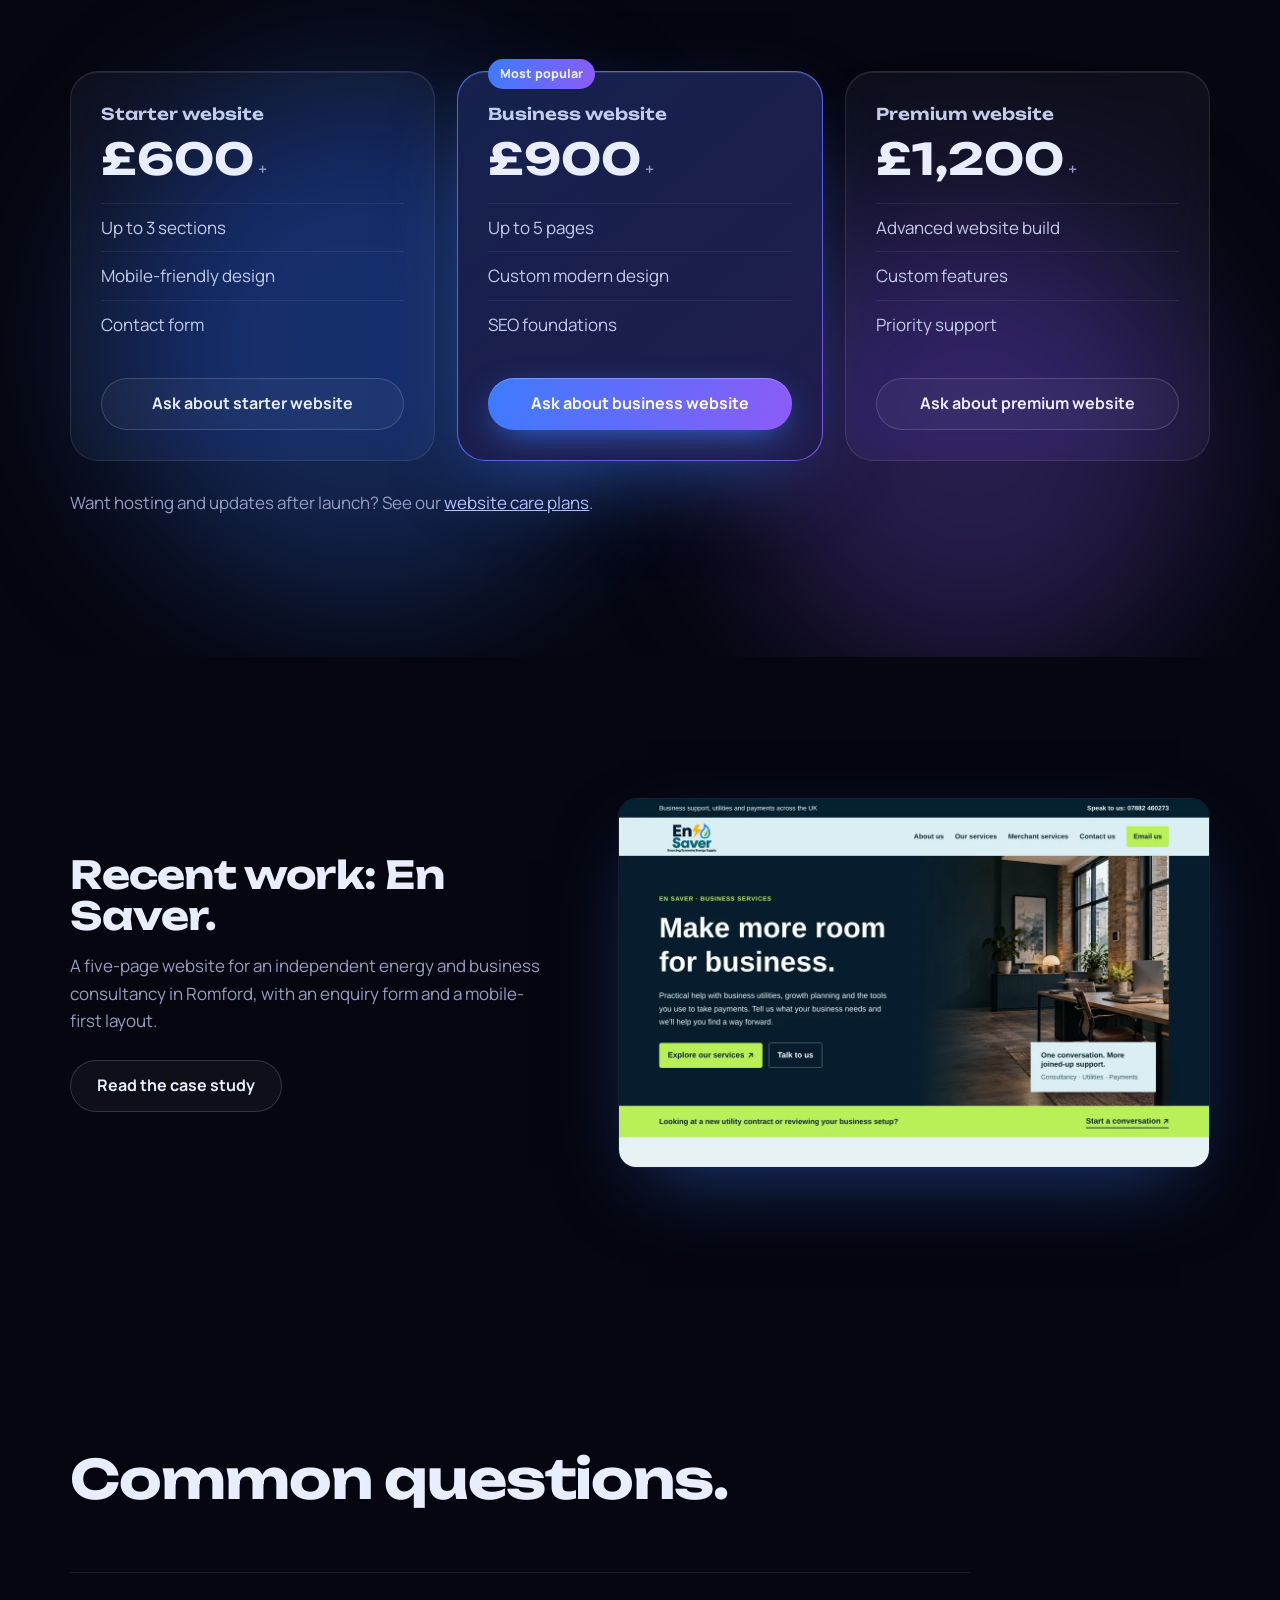
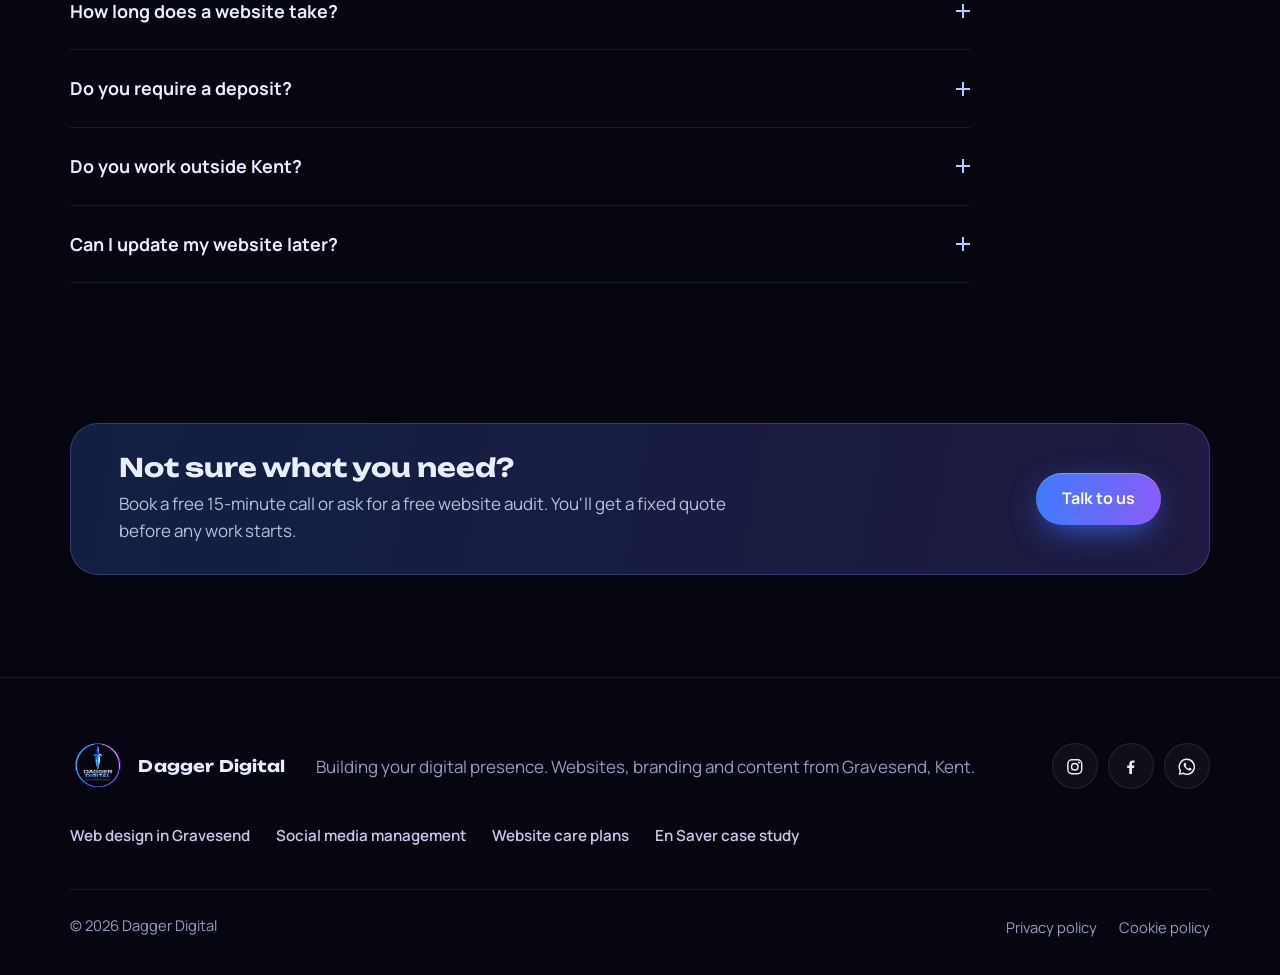
<file: web-design-gravesend.html>
<!DOCTYPE html>
<html lang="en-GB">
<head>
  <meta charset="UTF-8">
  <meta name="viewport" content="width=device-width, initial-scale=1.0">
  <title>Web Design Gravesend, Kent | Dagger Digital</title>
  <meta name="description" content="Website design in Gravesend, Kent for small businesses. Mobile-first sites from £600 with a fixed quote up front. Most sites take one to three weeks.">
  <meta name="theme-color" content="#05060f">
  <link rel="canonical" href="https://daggerdigital.co.uk/web-design-gravesend.html">
  <meta property="og:title" content="Web Design Gravesend, Kent | Dagger Digital">
  <meta property="og:description" content="Website design in Gravesend, Kent for small businesses. Mobile-first sites from £600 with a fixed quote up front. Most sites take one to three weeks.">
  <meta property="og:url" content="https://daggerdigital.co.uk/web-design-gravesend.html">
  <meta property="og:type" content="website">
  <meta property="og:image" content="https://daggerdigital.co.uk/og-image.jpg">
  <meta name="twitter:card" content="summary_large_image">
  <link rel="icon" type="image/png" sizes="32x32" href="favicon-32.png">
  <link rel="apple-touch-icon" href="apple-touch-icon.png">
  <link rel="preconnect" href="https://fonts.googleapis.com">
  <link rel="preconnect" href="https://fonts.gstatic.com" crossorigin>
  <link href="https://fonts.googleapis.com/css2?family=Manrope:wght@400;500;600;700;800&family=Unbounded:wght@500;600;700;800&display=swap" rel="stylesheet">
  <link rel="stylesheet" href="style.css">
  <script type="application/ld+json">{"@context": "https://schema.org", "@graph": [{"@type": "WebPage", "@id": "https://daggerdigital.co.uk/web-design-gravesend.html#page", "url": "https://daggerdigital.co.uk/web-design-gravesend.html", "name": "Web Design Gravesend, Kent | Dagger Digital", "description": "Website design in Gravesend, Kent for small businesses. Mobile-first sites from £600 with a fixed quote up front. Most sites take one to three weeks.", "isPartOf": {"@id": "https://daggerdigital.co.uk/#website"}, "about": {"@id": "https://daggerdigital.co.uk/#business"}}, {"@type": "BreadcrumbList", "itemListElement": [{"@type": "ListItem", "position": 1, "name": "Home", "item": "https://daggerdigital.co.uk/"}, {"@type": "ListItem", "position": 2, "name": "Web design in Gravesend", "item": "https://daggerdigital.co.uk/web-design-gravesend.html"}]}, {"@type": "Service", "name": "Website design", "url": "https://daggerdigital.co.uk/web-design-gravesend.html", "description": "Website design for small businesses: business websites, landing pages and booking and contact forms.", "provider": {"@type": "ProfessionalService", "@id": "https://daggerdigital.co.uk/#business", "name": "Dagger Digital", "url": "https://daggerdigital.co.uk/"}, "areaServed": [{"@type": "City", "name": "Gravesend"}, {"@type": "AdministrativeArea", "name": "Kent"}, {"@type": "Country", "name": "United Kingdom"}], "offers": [{"@type": "Offer", "name": "Starter website", "price": "600", "priceCurrency": "GBP", "description": "Up to 3 sections, mobile-friendly design, contact form. Price from."}, {"@type": "Offer", "name": "Business website", "price": "900", "priceCurrency": "GBP", "description": "Up to 5 pages, custom modern design, SEO foundations. Price from."}, {"@type": "Offer", "name": "Premium website", "price": "1200", "priceCurrency": "GBP", "description": "Advanced website build, custom features, priority support. Price from."}]}, {"@type": "FAQPage", "mainEntity": [{"@type": "Question", "name": "How long does a website take?", "acceptedAnswer": {"@type": "Answer", "text": "Most small business websites take around one to three weeks, depending on content, revisions and features."}}, {"@type": "Question", "name": "Do you require a deposit?", "acceptedAnswer": {"@type": "Answer", "text": "A 50% deposit is normally required before work begins, with the remaining balance due before launch."}}, {"@type": "Question", "name": "Do you work outside Kent?", "acceptedAnswer": {"@type": "Answer", "text": "Yes. Dagger Digital works remotely with businesses throughout the UK."}}, {"@type": "Question", "name": "Can I update my website later?", "acceptedAnswer": {"@type": "Answer", "text": "Yes. Updates can be arranged through a care plan or quoted individually."}}]}]}</script>
</head>
<body class="subpage">
  <!-- Icon set (inline so nothing extra has to download) -->
  <svg width="0" height="0" style="position:absolute" aria-hidden="true">
    <symbol id="i-menu" viewBox="0 0 24 24"><path d="M3 6h18M3 12h18M3 18h18" fill="none" stroke="currentColor" stroke-width="2" stroke-linecap="round"/></symbol>
    <symbol id="i-close" viewBox="0 0 24 24"><path d="M6 6l12 12M18 6L6 18" fill="none" stroke="currentColor" stroke-width="2" stroke-linecap="round"/></symbol>
    <symbol id="i-check" viewBox="0 0 24 24"><path d="M5 12.5l4.2 4.2L19 7" fill="none" stroke="currentColor" stroke-width="2.4" stroke-linecap="round" stroke-linejoin="round"/></symbol>
    <symbol id="i-phone" viewBox="0 0 24 24"><path d="M6.6 3.5l2.6.4 1.3 4-2 1.5a12 12 0 0 0 6.1 6.1l1.5-2 4 1.3.4 2.6a2 2 0 0 1-2 2.1A16.5 16.5 0 0 1 4.5 5.5a2 2 0 0 1 2.1-2z" fill="none" stroke="currentColor" stroke-width="1.8" stroke-linejoin="round"/></symbol>
    <symbol id="i-mail" viewBox="0 0 24 24"><rect x="3" y="5" width="18" height="14" rx="2.5" fill="none" stroke="currentColor" stroke-width="1.8"/><path d="M4 7l8 6 8-6" fill="none" stroke="currentColor" stroke-width="1.8" stroke-linejoin="round"/></symbol>
    <symbol id="i-pin" viewBox="0 0 24 24"><path d="M12 21s-6.5-5.7-6.5-11a6.5 6.5 0 0 1 13 0C18.5 15.3 12 21 12 21z" fill="none" stroke="currentColor" stroke-width="1.8"/><circle cx="12" cy="10" r="2.3" fill="currentColor"/></symbol>
    <symbol id="i-whatsapp" viewBox="0 0 24 24"><path d="M12 2.8a9.2 9.2 0 0 0-7.9 13.9L3 21l4.4-1.1A9.2 9.2 0 1 0 12 2.8z" fill="none" stroke="currentColor" stroke-width="1.8" stroke-linejoin="round"/><path d="M8.6 7.6c.3-.6.6-.6.9-.6h.6c.2 0 .4.1.5.4l.8 1.9c.1.3 0 .5-.1.7l-.6.7c-.1.1-.2.3 0 .6.5.9 1.1 1.6 1.9 2.2.6.4 1 .6 1.3.7.2.1.4 0 .5-.1l.8-.9c.2-.2.4-.2.6-.1l1.8.9c.3.1.4.3.4.5 0 .5-.2 1.2-.7 1.6-.6.5-1.6.8-2.9.4-1.6-.5-3.1-1.5-4.3-2.9-1-1.2-1.7-2.5-1.8-3.6-.1-1 .3-1.8.7-2.2z" fill="currentColor"/></symbol>
    <symbol id="i-instagram" viewBox="0 0 24 24"><rect x="3.5" y="3.5" width="17" height="17" rx="5" fill="none" stroke="currentColor" stroke-width="1.8"/><circle cx="12" cy="12" r="4" fill="none" stroke="currentColor" stroke-width="1.8"/><circle cx="17.2" cy="6.8" r="1.2" fill="currentColor"/></symbol>
    <symbol id="i-facebook" viewBox="0 0 24 24"><path d="M13.5 21v-7.5h2.6l.4-3h-3V8.6c0-.9.3-1.5 1.5-1.5h1.6V4.4a21 21 0 0 0-2.4-.1c-2.4 0-4 1.4-4 4.1v2.1H7.6v3h2.6V21z" fill="currentColor"/></symbol>
    <symbol id="i-google" viewBox="0 0 24 24"><path d="M20.5 12.2c0-.6-.1-1.2-.2-1.7H12v3.3h4.8a4.2 4.2 0 0 1-1.8 2.7v2.2h2.9c1.7-1.5 2.6-3.8 2.6-6.5z" fill="#4285F4"/><path d="M12 21c2.4 0 4.4-.8 5.9-2.2L15 16.5c-.8.5-1.8.9-3 .9-2.3 0-4.3-1.6-5-3.7H4v2.3A9 9 0 0 0 12 21z" fill="#34A853"/><path d="M7 13.7a5.4 5.4 0 0 1 0-3.4V8H4a9 9 0 0 0 0 8z" fill="#FBBC05"/><path d="M12 6.6c1.3 0 2.5.5 3.4 1.3l2.6-2.6A9 9 0 0 0 4 8l3 2.3c.7-2.1 2.7-3.7 5-3.7z" fill="#EA4335"/></symbol>
  </svg>

  <a class="skip-link" href="#main">Skip to content</a>

  <header class="site-header">
    <a class="brand" href="index.html" aria-label="Dagger Digital home">
      <img src="dagger-logo-small.webp" width="44" height="44" alt="">
      <span>Dagger Digital</span>
    </a>
    <nav class="nav" id="site-nav" aria-label="Main navigation">
      <a href="index.html#services">Services</a>
      <a href="index.html#work">Work</a>
      <a href="index.html#pricing">Pricing</a>
      <a href="index.html#faq">FAQ</a>
      <a class="btn btn-glow nav-cta" href="index.html#contact">Start Your Project</a>
    </nav>
    <button class="menu-toggle" type="button" aria-label="Open menu" aria-expanded="false" aria-controls="site-nav">
      <svg class="icon icon-open" aria-hidden="true"><use href="#i-menu"/></svg>
      <svg class="icon icon-close" aria-hidden="true"><use href="#i-close"/></svg>
    </button>
  </header>

  <main id="main">
    <section class="page-hero">
      <nav class="crumbs" aria-label="Breadcrumb"><a href="index.html">Home</a><span aria-hidden="true">/</span><span aria-current="page">Web design in Gravesend</span></nav>
      <h1>Web design in Gravesend, Kent.</h1>
      <p class="page-lead">Modern, mobile-first websites for small businesses in Gravesend, across Kent and throughout the UK. Websites from £600, with a fixed quote before any work starts.</p>
      <div class="hero-actions">
        <a class="btn btn-glow" href="index.html#contact">Get a fixed quote</a>
        <a class="btn btn-ghost" href="https://wa.me/447484148117" target="_blank" rel="noopener">WhatsApp 07484 148117</a>
      </div>
    </section>

    <section class="section">
      <div class="section-head reveal">
        <h2>Websites built to win you enquiries.</h2>
        <p>Every site is designed for your business, works properly on phones, and makes it easy for customers to get in touch.</p>
      </div>
      <div class="services reveal">
        <article class="service"><h3>Business websites</h3><p>A professional site that explains what you do and who you help.</p></article>
        <article class="service"><h3>Landing pages</h3><p>A single focused page for one offer, service or campaign.</p></article>
        <article class="service"><h3>Booking and contact forms</h3><p>Forms that send enquiries straight to you.</p></article>
        <article class="service"><h3>Mobile-first</h3><p>Designed for phones first, where most of your visitors will find you.</p></article>
      </div>
    </section>

    <section class="section pricing">
      <div class="section-head reveal">
        <h2>Website prices.</h2>
        <p>Prices marked + depend on what you need. You'll get a fixed quote before any work starts.</p>
      </div>
      <div class="price-grid">
        <article class="price-card reveal">
          <h3>Starter website</h3>
          <p class="price">£600<span>+</span></p>
          <ul><li>Up to 3 sections</li><li>Mobile-friendly design</li><li>Contact form</li></ul>
          <a class="btn btn-ghost" href="index.html#contact">Ask about starter website</a>
        </article>
        <article class="price-card is-featured reveal">
          <p class="badge">Most popular</p>
          <h3>Business website</h3>
          <p class="price">£900<span>+</span></p>
          <ul><li>Up to 5 pages</li><li>Custom modern design</li><li>SEO foundations</li></ul>
          <a class="btn btn-glow" href="index.html#contact">Ask about business website</a>
        </article>
        <article class="price-card reveal">
          <h3>Premium website</h3>
          <p class="price">£1,200<span>+</span></p>
          <ul><li>Advanced website build</li><li>Custom features</li><li>Priority support</li></ul>
          <a class="btn btn-ghost" href="index.html#contact">Ask about premium website</a>
        </article>
      </div>
      <p class="page-note reveal">Want hosting and updates after launch? See our <a href="website-care-plans.html">website care plans</a>.</p>
    </section>

    <section class="section">
      <div class="split reveal">
        <div>
          <h2 class="split-title">Recent work: En Saver.</h2>
          <p class="split-text">A five-page website for an independent energy and business consultancy in Romford, with an enquiry form and a mobile-first layout.</p>
          <a class="btn btn-ghost" href="en-saver-case-study.html">Read the case study</a>
        </div>
        <img class="split-img" src="work-ensaver-desktop.webp" width="1200" height="750" alt="En Saver website home page on a laptop" loading="lazy">
      </div>
    </section>

    <section class="section faq">
      <div class="section-head reveal"><h2>Common questions.</h2></div>
      <div class="faq-list reveal">
        <details><summary>How long does a website take?</summary><p>Most small business websites take around one to three weeks, depending on content, revisions and features.</p></details>
        <details><summary>Do you require a deposit?</summary><p>A 50% deposit is normally required before work begins, with the remaining balance due before launch.</p></details>
        <details><summary>Do you work outside Kent?</summary><p>Yes. Dagger Digital works remotely with businesses throughout the UK.</p></details>
        <details><summary>Can I update my website later?</summary><p>Yes. Updates can be arranged through a care plan or quoted individually.</p></details>
      </div>
    </section>

    <section class="audit cta-band">
      <div class="audit-inner reveal">
        <div>
          <h2>Not sure what you need?</h2>
          <p>Book a free 15-minute call or ask for a free website audit. You'll get a fixed quote before any work starts.</p>
        </div>
        <a class="btn btn-glow" href="index.html#contact">Talk to us</a>
      </div>
    </section>
  </main>

  <footer class="footer">
    <div class="footer-top">
      <a class="brand" href="index.html" aria-label="Dagger Digital home">
        <img src="dagger-logo-small.webp" width="56" height="56" alt="" loading="lazy">
        <span>Dagger Digital</span>
      </a>
      <p>Building your digital presence. Websites, branding and content from Gravesend, Kent.</p>
      <div class="social">
        <a href="https://www.instagram.com/daggerdigital.uk" target="_blank" rel="noopener" aria-label="Dagger Digital on Instagram"><svg class="icon" aria-hidden="true"><use href="#i-instagram"/></svg></a>
        <a href="https://www.facebook.com/DaggerDigitalUK" target="_blank" rel="noopener" aria-label="Dagger Digital on Facebook"><svg class="icon" aria-hidden="true"><use href="#i-facebook"/></svg></a>
        <a href="https://wa.me/447484148117" target="_blank" rel="noopener" aria-label="Message Dagger Digital on WhatsApp"><svg class="icon" aria-hidden="true"><use href="#i-whatsapp"/></svg></a>
      </div>
    </div>
    <nav class="footer-links" aria-label="Services">
      <a href="web-design-gravesend.html">Web design in Gravesend</a>
      <a href="social-media-management.html">Social media management</a>
      <a href="website-care-plans.html">Website care plans</a>
      <a href="en-saver-case-study.html">En Saver case study</a>
    </nav>
    <div class="footer-bottom">
      <p>© <span id="year"></span> Dagger Digital</p>
      <nav aria-label="Legal">
        <a href="privacy.html">Privacy policy</a>
        <a href="cookies.html">Cookie policy</a>
      </nav>
    </div>
  </footer>

  <a class="float-whatsapp" href="https://wa.me/447484148117" target="_blank" rel="noopener" aria-label="Message Dagger Digital on WhatsApp">
    <svg class="icon" aria-hidden="true"><use href="#i-whatsapp"/></svg>
  </a>

  <div class="cookie-bar" id="cookie-bar" role="region" aria-label="Cookie choice">
    <p><strong>Can we use Google Analytics?</strong> It shows us how visitors use this site and only switches on if you accept. <a href="cookies.html">Cookie policy</a></p>
    <div class="cookie-actions">
      <button class="btn btn-ghost btn-small" id="decline-cookies" type="button">Decline</button>
      <button class="btn btn-glow btn-small" id="accept-cookies" type="button">Accept</button>
    </div>
  </div>

  <script src="script.js"></script>
</body>
</html>
</file>
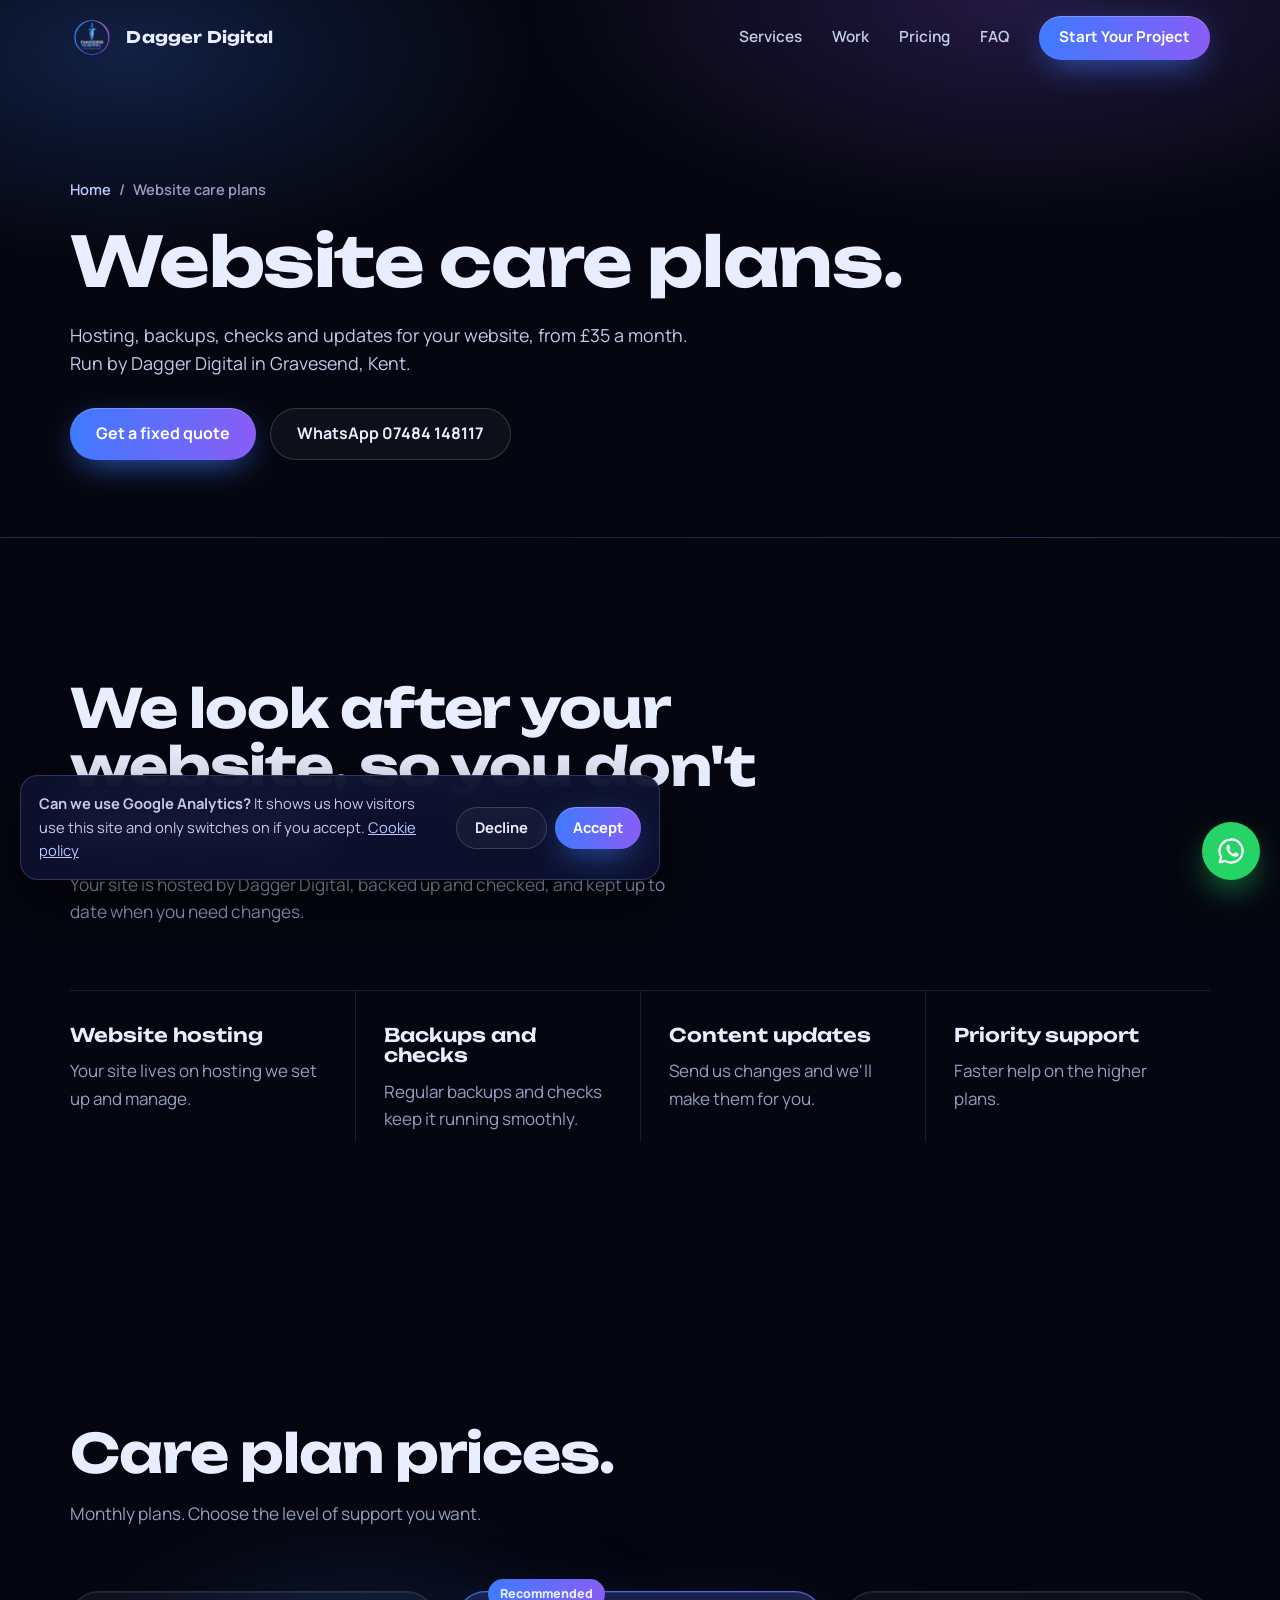
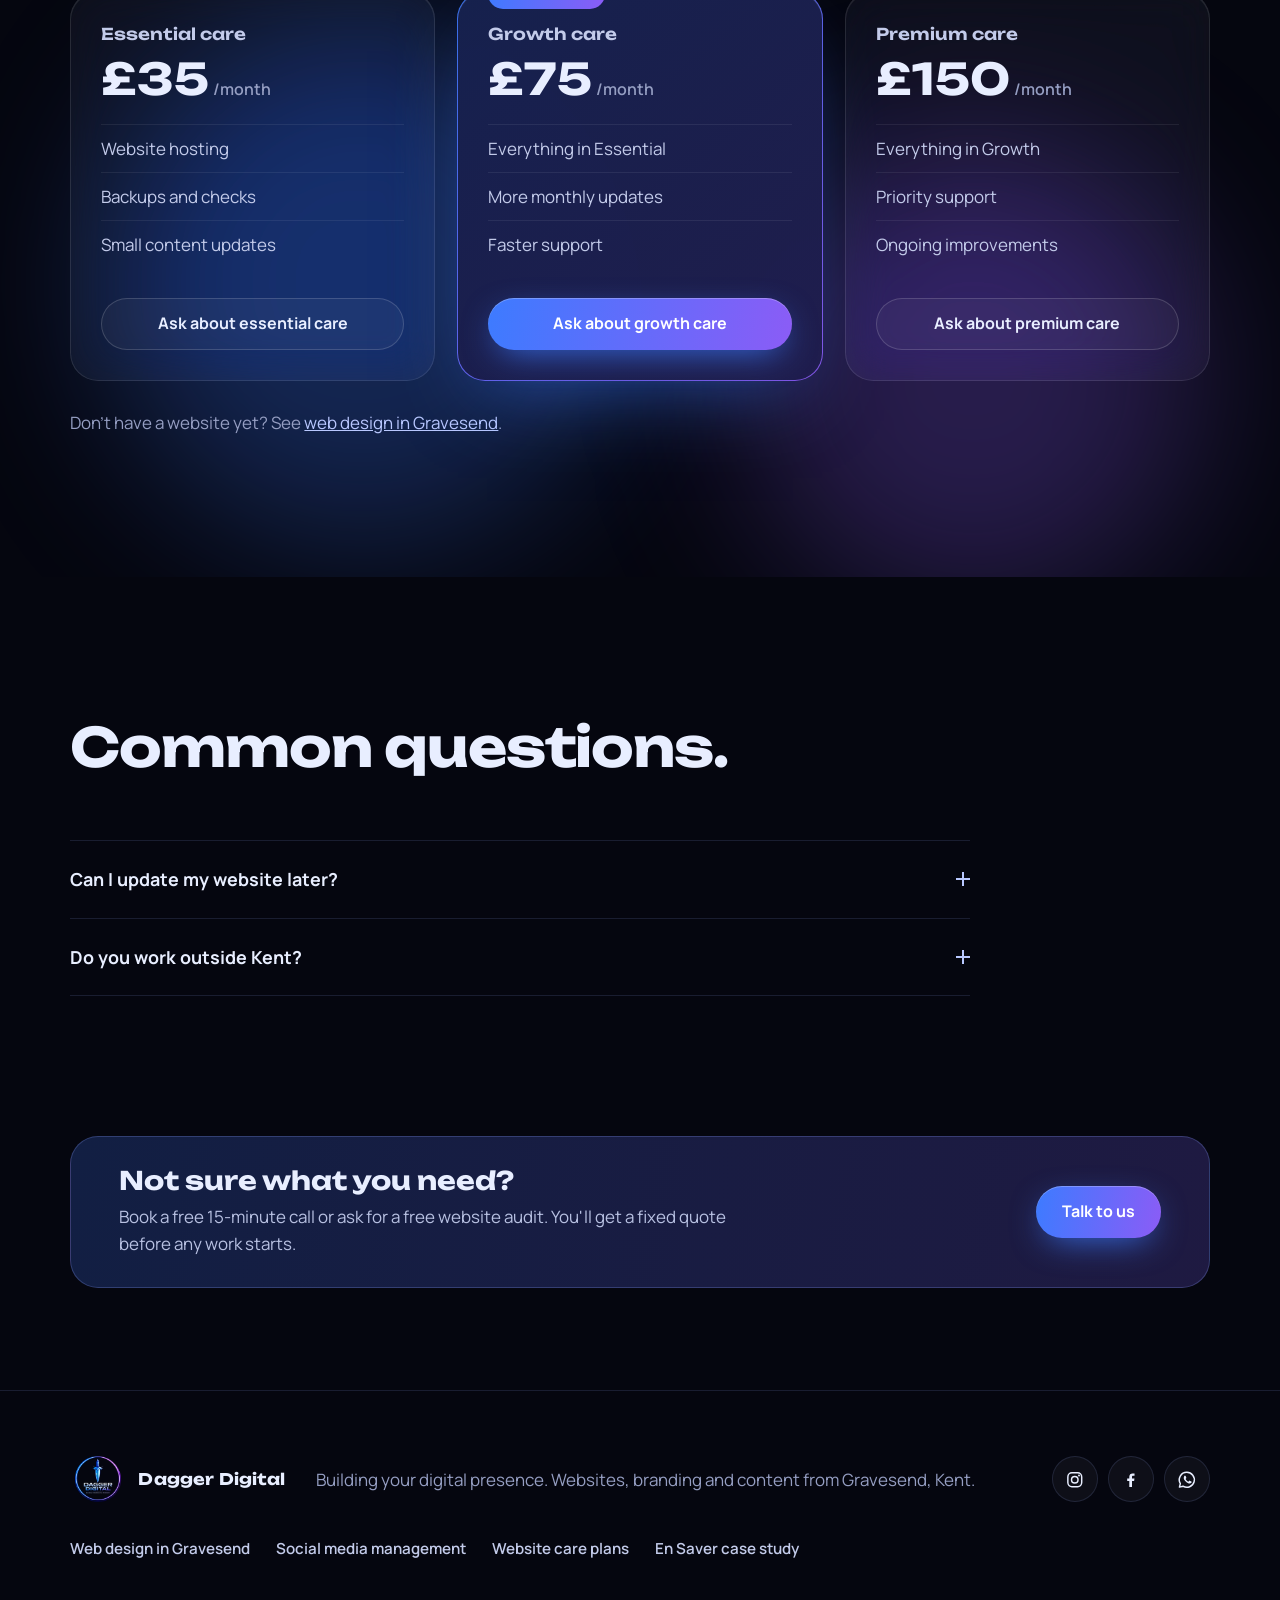
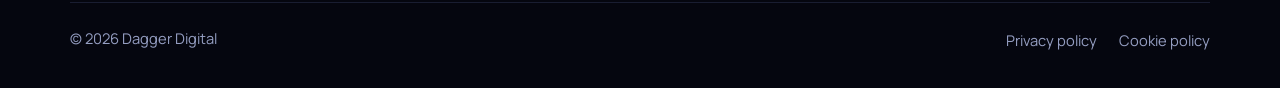
<file: website-care-plans.html>
<!DOCTYPE html>
<html lang="en-GB">
<head>
  <meta charset="UTF-8">
  <meta name="viewport" content="width=device-width, initial-scale=1.0">
  <title>Website Care Plans &amp; Hosting | Dagger Digital</title>
  <meta name="description" content="Website care plans from Dagger Digital in Gravesend, Kent: hosting, backups, checks and content updates from £35 a month.">
  <meta name="theme-color" content="#05060f">
  <link rel="canonical" href="https://daggerdigital.co.uk/website-care-plans.html">
  <meta property="og:title" content="Website Care Plans &amp; Hosting | Dagger Digital">
  <meta property="og:description" content="Website care plans from Dagger Digital in Gravesend, Kent: hosting, backups, checks and content updates from £35 a month.">
  <meta property="og:url" content="https://daggerdigital.co.uk/website-care-plans.html">
  <meta property="og:type" content="website">
  <meta property="og:image" content="https://daggerdigital.co.uk/og-image.jpg">
  <meta name="twitter:card" content="summary_large_image">
  <link rel="icon" type="image/png" sizes="32x32" href="favicon-32.png">
  <link rel="apple-touch-icon" href="apple-touch-icon.png">
  <link rel="preconnect" href="https://fonts.googleapis.com">
  <link rel="preconnect" href="https://fonts.gstatic.com" crossorigin>
  <link href="https://fonts.googleapis.com/css2?family=Manrope:wght@400;500;600;700;800&family=Unbounded:wght@500;600;700;800&display=swap" rel="stylesheet">
  <link rel="stylesheet" href="style.css">
  <script type="application/ld+json">{"@context": "https://schema.org", "@graph": [{"@type": "WebPage", "@id": "https://daggerdigital.co.uk/website-care-plans.html#page", "url": "https://daggerdigital.co.uk/website-care-plans.html", "name": "Website Care Plans & Hosting | Dagger Digital", "description": "Website care plans from Dagger Digital in Gravesend, Kent: hosting, backups, checks and content updates from £35 a month.", "isPartOf": {"@id": "https://daggerdigital.co.uk/#website"}, "about": {"@id": "https://daggerdigital.co.uk/#business"}}, {"@type": "BreadcrumbList", "itemListElement": [{"@type": "ListItem", "position": 1, "name": "Home", "item": "https://daggerdigital.co.uk/"}, {"@type": "ListItem", "position": 2, "name": "Website care plans", "item": "https://daggerdigital.co.uk/website-care-plans.html"}]}, {"@type": "Service", "name": "Website care plan", "url": "https://daggerdigital.co.uk/website-care-plans.html", "description": "Website hosting, backups and checks, content updates and support.", "provider": {"@type": "ProfessionalService", "@id": "https://daggerdigital.co.uk/#business", "name": "Dagger Digital", "url": "https://daggerdigital.co.uk/"}, "areaServed": [{"@type": "City", "name": "Gravesend"}, {"@type": "AdministrativeArea", "name": "Kent"}, {"@type": "Country", "name": "United Kingdom"}], "offers": [{"@type": "Offer", "name": "Essential care", "price": "35", "priceCurrency": "GBP", "description": "Website hosting, backups and checks, small content updates.", "priceSpecification": {"@type": "UnitPriceSpecification", "price": "35", "priceCurrency": "GBP", "unitText": "MONTH"}}, {"@type": "Offer", "name": "Growth care", "price": "75", "priceCurrency": "GBP", "description": "Everything in Essential, more monthly updates, faster support.", "priceSpecification": {"@type": "UnitPriceSpecification", "price": "75", "priceCurrency": "GBP", "unitText": "MONTH"}}, {"@type": "Offer", "name": "Premium care", "price": "150", "priceCurrency": "GBP", "description": "Everything in Growth, priority support, ongoing improvements.", "priceSpecification": {"@type": "UnitPriceSpecification", "price": "150", "priceCurrency": "GBP", "unitText": "MONTH"}}]}, {"@type": "FAQPage", "mainEntity": [{"@type": "Question", "name": "Can I update my website later?", "acceptedAnswer": {"@type": "Answer", "text": "Yes. Updates can be arranged through a care plan or quoted individually."}}, {"@type": "Question", "name": "Do you work outside Kent?", "acceptedAnswer": {"@type": "Answer", "text": "Yes. Dagger Digital works remotely with businesses throughout the UK."}}]}]}</script>
</head>
<body class="subpage">
  <!-- Icon set (inline so nothing extra has to download) -->
  <svg width="0" height="0" style="position:absolute" aria-hidden="true">
    <symbol id="i-menu" viewBox="0 0 24 24"><path d="M3 6h18M3 12h18M3 18h18" fill="none" stroke="currentColor" stroke-width="2" stroke-linecap="round"/></symbol>
    <symbol id="i-close" viewBox="0 0 24 24"><path d="M6 6l12 12M18 6L6 18" fill="none" stroke="currentColor" stroke-width="2" stroke-linecap="round"/></symbol>
    <symbol id="i-check" viewBox="0 0 24 24"><path d="M5 12.5l4.2 4.2L19 7" fill="none" stroke="currentColor" stroke-width="2.4" stroke-linecap="round" stroke-linejoin="round"/></symbol>
    <symbol id="i-phone" viewBox="0 0 24 24"><path d="M6.6 3.5l2.6.4 1.3 4-2 1.5a12 12 0 0 0 6.1 6.1l1.5-2 4 1.3.4 2.6a2 2 0 0 1-2 2.1A16.5 16.5 0 0 1 4.5 5.5a2 2 0 0 1 2.1-2z" fill="none" stroke="currentColor" stroke-width="1.8" stroke-linejoin="round"/></symbol>
    <symbol id="i-mail" viewBox="0 0 24 24"><rect x="3" y="5" width="18" height="14" rx="2.5" fill="none" stroke="currentColor" stroke-width="1.8"/><path d="M4 7l8 6 8-6" fill="none" stroke="currentColor" stroke-width="1.8" stroke-linejoin="round"/></symbol>
    <symbol id="i-pin" viewBox="0 0 24 24"><path d="M12 21s-6.5-5.7-6.5-11a6.5 6.5 0 0 1 13 0C18.5 15.3 12 21 12 21z" fill="none" stroke="currentColor" stroke-width="1.8"/><circle cx="12" cy="10" r="2.3" fill="currentColor"/></symbol>
    <symbol id="i-whatsapp" viewBox="0 0 24 24"><path d="M12 2.8a9.2 9.2 0 0 0-7.9 13.9L3 21l4.4-1.1A9.2 9.2 0 1 0 12 2.8z" fill="none" stroke="currentColor" stroke-width="1.8" stroke-linejoin="round"/><path d="M8.6 7.6c.3-.6.6-.6.9-.6h.6c.2 0 .4.1.5.4l.8 1.9c.1.3 0 .5-.1.7l-.6.7c-.1.1-.2.3 0 .6.5.9 1.1 1.6 1.9 2.2.6.4 1 .6 1.3.7.2.1.4 0 .5-.1l.8-.9c.2-.2.4-.2.6-.1l1.8.9c.3.1.4.3.4.5 0 .5-.2 1.2-.7 1.6-.6.5-1.6.8-2.9.4-1.6-.5-3.1-1.5-4.3-2.9-1-1.2-1.7-2.5-1.8-3.6-.1-1 .3-1.8.7-2.2z" fill="currentColor"/></symbol>
    <symbol id="i-instagram" viewBox="0 0 24 24"><rect x="3.5" y="3.5" width="17" height="17" rx="5" fill="none" stroke="currentColor" stroke-width="1.8"/><circle cx="12" cy="12" r="4" fill="none" stroke="currentColor" stroke-width="1.8"/><circle cx="17.2" cy="6.8" r="1.2" fill="currentColor"/></symbol>
    <symbol id="i-facebook" viewBox="0 0 24 24"><path d="M13.5 21v-7.5h2.6l.4-3h-3V8.6c0-.9.3-1.5 1.5-1.5h1.6V4.4a21 21 0 0 0-2.4-.1c-2.4 0-4 1.4-4 4.1v2.1H7.6v3h2.6V21z" fill="currentColor"/></symbol>
    <symbol id="i-google" viewBox="0 0 24 24"><path d="M20.5 12.2c0-.6-.1-1.2-.2-1.7H12v3.3h4.8a4.2 4.2 0 0 1-1.8 2.7v2.2h2.9c1.7-1.5 2.6-3.8 2.6-6.5z" fill="#4285F4"/><path d="M12 21c2.4 0 4.4-.8 5.9-2.2L15 16.5c-.8.5-1.8.9-3 .9-2.3 0-4.3-1.6-5-3.7H4v2.3A9 9 0 0 0 12 21z" fill="#34A853"/><path d="M7 13.7a5.4 5.4 0 0 1 0-3.4V8H4a9 9 0 0 0 0 8z" fill="#FBBC05"/><path d="M12 6.6c1.3 0 2.5.5 3.4 1.3l2.6-2.6A9 9 0 0 0 4 8l3 2.3c.7-2.1 2.7-3.7 5-3.7z" fill="#EA4335"/></symbol>
  </svg>

  <a class="skip-link" href="#main">Skip to content</a>

  <header class="site-header">
    <a class="brand" href="index.html" aria-label="Dagger Digital home">
      <img src="dagger-logo-small.webp" width="44" height="44" alt="">
      <span>Dagger Digital</span>
    </a>
    <nav class="nav" id="site-nav" aria-label="Main navigation">
      <a href="index.html#services">Services</a>
      <a href="index.html#work">Work</a>
      <a href="index.html#pricing">Pricing</a>
      <a href="index.html#faq">FAQ</a>
      <a class="btn btn-glow nav-cta" href="index.html#contact">Start Your Project</a>
    </nav>
    <button class="menu-toggle" type="button" aria-label="Open menu" aria-expanded="false" aria-controls="site-nav">
      <svg class="icon icon-open" aria-hidden="true"><use href="#i-menu"/></svg>
      <svg class="icon icon-close" aria-hidden="true"><use href="#i-close"/></svg>
    </button>
  </header>

  <main id="main">
    <section class="page-hero">
      <nav class="crumbs" aria-label="Breadcrumb"><a href="index.html">Home</a><span aria-hidden="true">/</span><span aria-current="page">Website care plans</span></nav>
      <h1>Website care plans.</h1>
      <p class="page-lead">Hosting, backups, checks and updates for your website, from £35 a month. Run by Dagger Digital in Gravesend, Kent.</p>
      <div class="hero-actions">
        <a class="btn btn-glow" href="index.html#contact">Get a fixed quote</a>
        <a class="btn btn-ghost" href="https://wa.me/447484148117" target="_blank" rel="noopener">WhatsApp 07484 148117</a>
      </div>
    </section>

    <section class="section">
      <div class="section-head reveal">
        <h2>We look after your website, so you don't have to.</h2>
        <p>Your site is hosted by Dagger Digital, backed up and checked, and kept up to date when you need changes.</p>
      </div>
      <div class="services reveal">
        <article class="service"><h3>Website hosting</h3><p>Your site lives on hosting we set up and manage.</p></article>
        <article class="service"><h3>Backups and checks</h3><p>Regular backups and checks keep it running smoothly.</p></article>
        <article class="service"><h3>Content updates</h3><p>Send us changes and we'll make them for you.</p></article>
        <article class="service"><h3>Priority support</h3><p>Faster help on the higher plans.</p></article>
      </div>
    </section>

    <section class="section pricing">
      <div class="section-head reveal">
        <h2>Care plan prices.</h2>
        <p>Monthly plans. Choose the level of support you want.</p>
      </div>
      <div class="price-grid">
        <article class="price-card reveal">
          <h3>Essential care</h3>
          <p class="price">£35<span>/month</span></p>
          <ul><li>Website hosting</li><li>Backups and checks</li><li>Small content updates</li></ul>
          <a class="btn btn-ghost" href="index.html#contact">Ask about essential care</a>
        </article>
        <article class="price-card is-featured reveal">
          <p class="badge">Recommended</p>
          <h3>Growth care</h3>
          <p class="price">£75<span>/month</span></p>
          <ul><li>Everything in Essential</li><li>More monthly updates</li><li>Faster support</li></ul>
          <a class="btn btn-glow" href="index.html#contact">Ask about growth care</a>
        </article>
        <article class="price-card reveal">
          <h3>Premium care</h3>
          <p class="price">£150<span>/month</span></p>
          <ul><li>Everything in Growth</li><li>Priority support</li><li>Ongoing improvements</li></ul>
          <a class="btn btn-ghost" href="index.html#contact">Ask about premium care</a>
        </article>
      </div>
      <p class="page-note reveal">Don't have a website yet? See <a href="web-design-gravesend.html">web design in Gravesend</a>.</p>
    </section>

    <section class="section faq">
      <div class="section-head reveal"><h2>Common questions.</h2></div>
      <div class="faq-list reveal">
        <details><summary>Can I update my website later?</summary><p>Yes. Updates can be arranged through a care plan or quoted individually.</p></details>
        <details><summary>Do you work outside Kent?</summary><p>Yes. Dagger Digital works remotely with businesses throughout the UK.</p></details>
      </div>
    </section>

    <section class="audit cta-band">
      <div class="audit-inner reveal">
        <div>
          <h2>Not sure what you need?</h2>
          <p>Book a free 15-minute call or ask for a free website audit. You'll get a fixed quote before any work starts.</p>
        </div>
        <a class="btn btn-glow" href="index.html#contact">Talk to us</a>
      </div>
    </section>
  </main>

  <footer class="footer">
    <div class="footer-top">
      <a class="brand" href="index.html" aria-label="Dagger Digital home">
        <img src="dagger-logo-small.webp" width="56" height="56" alt="" loading="lazy">
        <span>Dagger Digital</span>
      </a>
      <p>Building your digital presence. Websites, branding and content from Gravesend, Kent.</p>
      <div class="social">
        <a href="https://www.instagram.com/daggerdigital.uk" target="_blank" rel="noopener" aria-label="Dagger Digital on Instagram"><svg class="icon" aria-hidden="true"><use href="#i-instagram"/></svg></a>
        <a href="https://www.facebook.com/DaggerDigitalUK" target="_blank" rel="noopener" aria-label="Dagger Digital on Facebook"><svg class="icon" aria-hidden="true"><use href="#i-facebook"/></svg></a>
        <a href="https://wa.me/447484148117" target="_blank" rel="noopener" aria-label="Message Dagger Digital on WhatsApp"><svg class="icon" aria-hidden="true"><use href="#i-whatsapp"/></svg></a>
      </div>
    </div>
    <nav class="footer-links" aria-label="Services">
      <a href="web-design-gravesend.html">Web design in Gravesend</a>
      <a href="social-media-management.html">Social media management</a>
      <a href="website-care-plans.html">Website care plans</a>
      <a href="en-saver-case-study.html">En Saver case study</a>
    </nav>
    <div class="footer-bottom">
      <p>© <span id="year"></span> Dagger Digital</p>
      <nav aria-label="Legal">
        <a href="privacy.html">Privacy policy</a>
        <a href="cookies.html">Cookie policy</a>
      </nav>
    </div>
  </footer>

  <a class="float-whatsapp" href="https://wa.me/447484148117" target="_blank" rel="noopener" aria-label="Message Dagger Digital on WhatsApp">
    <svg class="icon" aria-hidden="true"><use href="#i-whatsapp"/></svg>
  </a>

  <div class="cookie-bar" id="cookie-bar" role="region" aria-label="Cookie choice">
    <p><strong>Can we use Google Analytics?</strong> It shows us how visitors use this site and only switches on if you accept. <a href="cookies.html">Cookie policy</a></p>
    <div class="cookie-actions">
      <button class="btn btn-ghost btn-small" id="decline-cookies" type="button">Decline</button>
      <button class="btn btn-glow btn-small" id="accept-cookies" type="button">Accept</button>
    </div>
  </div>

  <script src="script.js"></script>
</body>
</html>
</file>
<file: style.css>
/* ==========================================================
   Dagger Digital — cinematic redesign (Nov 2026)
   Palette: void black-blue, electric blue, violet glow
   Type: Unbounded (display) + Manrope (text)
   ========================================================== */

:root{
  --void:#05060f;
  --deep:#0a0d1f;
  --deep-2:#0e1230;
  --electric:#3d7bff;
  --violet:#8b5cf6;
  --ice:#e8eeff;
  --mist:#959ec2;
  --line:rgba(150,170,255,.14);
  --glass:rgba(255,255,255,.045);
  --glass-strong:rgba(255,255,255,.07);
  --glow:linear-gradient(100deg,var(--electric),var(--violet));
  --display:"Unbounded","Arial Black",system-ui,sans-serif;
  --text:"Manrope",system-ui,-apple-system,"Segoe UI",sans-serif;
  --pad:clamp(20px,5.5vw,88px);
  --radius-lg:28px;
  --radius-md:18px;
  --header-h:76px;
}

/* ---------- Base ---------- */
*,*::before,*::after{box-sizing:border-box}
html{scroll-behavior:smooth;scroll-padding-top:calc(var(--header-h) + 12px)}
body{margin:0;background:var(--void);color:var(--ice);font-family:var(--text);font-size:17px;line-height:1.6;overflow-x:hidden;-webkit-font-smoothing:antialiased}
img{display:block;max-width:100%;height:auto}
a{color:inherit}
button,input,select,textarea{font:inherit;color:inherit}
h1,h2,h3{font-family:var(--display);font-weight:700;line-height:1.08;margin:0}
p{margin:0}
:focus-visible{outline:2px solid #9db8ff;outline-offset:3px;border-radius:6px}
.icon{width:1.15em;height:1.15em;flex-shrink:0;fill:none}
.skip-link{position:absolute;left:-999px;top:12px;z-index:9999;padding:10px 16px;border-radius:10px;background:var(--ice);color:var(--void);font-weight:700}
.skip-link:focus{left:12px}

/* ---------- Buttons ---------- */
.btn{display:inline-flex;align-items:center;justify-content:center;gap:10px;min-height:52px;padding:0 26px;border-radius:999px;border:0;font-weight:700;font-size:1rem;text-decoration:none;cursor:pointer;transition:transform .25s ease,box-shadow .25s ease,background-color .25s ease,border-color .25s ease;white-space:nowrap}
.btn-glow,.btn.primary{background:var(--glow);color:#fff;box-shadow:0 10px 34px -10px rgba(61,123,255,.9),inset 0 1px 0 rgba(255,255,255,.25)}
.btn-glow:hover,.btn.primary:hover{transform:translateY(-2px);box-shadow:0 16px 44px -10px rgba(139,92,246,.95),inset 0 1px 0 rgba(255,255,255,.3)}
.btn-ghost{background:rgba(255,255,255,.04);color:var(--ice);border:1px solid rgba(255,255,255,.16)}
.btn-ghost:hover{border-color:rgba(157,184,255,.6);background:rgba(61,123,255,.1)}
.btn-small{min-height:42px;padding:0 18px;font-size:.92rem}
.btn-block{width:100%}
.text-button{background:none;border:0;padding:0;color:#b9c8ff;font-weight:700;text-decoration:underline;text-underline-offset:4px;cursor:pointer}
.text-button:hover{color:#fff}

/* ---------- Header ---------- */
.site-header{position:fixed;inset:0 0 auto;z-index:100;height:var(--header-h);display:flex;align-items:center;gap:24px;padding:0 var(--pad);transition:background-color .3s ease,border-color .3s ease,backdrop-filter .3s ease;border-bottom:1px solid transparent}
.site-header.is-scrolled{background:rgba(5,6,15,.72);backdrop-filter:blur(18px) saturate(140%);-webkit-backdrop-filter:blur(18px) saturate(140%);border-bottom-color:var(--line)}
.brand{display:inline-flex;align-items:center;gap:12px;text-decoration:none;margin-right:auto}
.brand img{width:44px;height:44px;border-radius:50%}
.brand span{font-family:var(--display);font-weight:700;font-size:1rem;letter-spacing:.01em}
.nav{display:flex;align-items:center;gap:30px}
.nav a:not(.btn){text-decoration:none;color:#c3cbea;font-weight:600;font-size:.96rem;transition:color .2s}
.nav a:not(.btn):hover{color:#fff}
.nav-cta{min-height:44px;padding:0 20px;font-size:.94rem}
.menu-toggle{display:none;width:46px;height:46px;border-radius:14px;border:1px solid var(--line);background:rgba(255,255,255,.04);place-items:center;cursor:pointer}
.menu-toggle .icon{width:22px;height:22px}
.menu-toggle .icon-close{display:none}
.menu-toggle[aria-expanded="true"] .icon-open{display:none}
.menu-toggle[aria-expanded="true"] .icon-close{display:block}

/* ---------- Hero ---------- */
.hero{position:relative;min-height:100vh;min-height:100svh;display:flex;align-items:center;padding:calc(var(--header-h) + 40px) var(--pad) 120px;overflow:hidden;isolation:isolate;
  background:
    radial-gradient(60% 55% at 78% 38%,rgba(61,123,255,.28),transparent 70%),
    radial-gradient(40% 45% at 92% 70%,rgba(139,92,246,.26),transparent 70%),
    radial-gradient(50% 40% at 10% 10%,rgba(61,123,255,.08),transparent 70%),
    var(--void)}
.hero-grid-floor{position:absolute;left:-25%;right:-25%;bottom:-8%;height:58%;z-index:-1;
  background-image:linear-gradient(rgba(120,150,255,.22) 1px,transparent 1px),linear-gradient(90deg,rgba(120,150,255,.22) 1px,transparent 1px);
  background-size:72px 72px;transform:perspective(520px) rotateX(64deg);transform-origin:50% 100%;
  -webkit-mask-image:linear-gradient(to top,#000 10%,transparent 78%);mask-image:linear-gradient(to top,#000 10%,transparent 78%);
  animation:floorDrift 9s linear infinite}
@keyframes floorDrift{to{background-position:0 72px,0 0}}
.hero-inner{width:100%;display:grid;grid-template-columns:1.15fr .85fr;align-items:center;gap:clamp(30px,5vw,80px)}
.hero-title{font-size:clamp(2.2rem,4.8vw,5.4rem);font-weight:800;line-height:.98;letter-spacing:-.025em;text-transform:uppercase;color:#fff}
.hero-title .line{display:block;overflow:hidden;padding-bottom:.04em}
.hero-title .line>span{display:inline-block;background:linear-gradient(180deg,#ffffff 35%,#b3c4ff 100%);-webkit-background-clip:text;background-clip:text;color:transparent;animation:lineUp .95s cubic-bezier(.2,.75,.15,1) both}
.hero-title .line:nth-child(2)>span{animation-delay:.08s}
.hero-title .line:nth-child(3)>span{animation-delay:.16s}
.hero-title .line:nth-child(4)>span{animation-delay:.24s}
@keyframes lineUp{from{transform:translateY(105%)}to{transform:none}}
.hero-lead{max-width:540px;margin:30px 0 34px;color:var(--mist);font-size:clamp(1.02rem,1.3vw,1.16rem);animation:fadeIn .9s .45s both}
.hero-actions{display:flex;flex-wrap:wrap;gap:14px;animation:fadeIn .9s .55s both}
.hero-points{list-style:none;display:flex;flex-wrap:wrap;gap:10px 22px;margin:34px 0 0;padding:0;color:#c3cbea;font-size:.94rem;font-weight:600;animation:fadeIn .9s .65s both}
.hero-points li{display:flex;align-items:center;gap:8px}
.hero-points .icon{color:#8fb0ff}
@keyframes fadeIn{from{opacity:0;transform:translateY(12px)}to{opacity:1;transform:none}}

/* 3D logo medallion */
.hero-emblem{--d:1;position:relative;perspective:1100px;justify-self:center;width:min(470px,100%);aspect-ratio:1;animation:emblemIn 1.4s .1s cubic-bezier(.2,.75,.15,1) both}
@keyframes emblemIn{from{opacity:0;transform:scale(.86)}to{opacity:1;transform:none}}
.emblem-halo{position:absolute;inset:6%;border-radius:50%;background:radial-gradient(circle,rgba(61,123,255,.5),rgba(139,92,246,.2) 45%,transparent 70%);filter:blur(34px);animation:halo 5s ease-in-out infinite}
@keyframes halo{50%{opacity:.6;transform:scale(1.06)}}
.emblem-shadow{position:absolute;left:18%;right:18%;bottom:-7%;height:10%;border-radius:50%;background:radial-gradient(closest-side,rgba(0,0,0,.75),transparent);filter:blur(8px)}
.medallion{position:absolute;inset:0;transform-style:preserve-3d;transform:rotateX(6deg) rotateY(-14deg);will-change:transform}
.coin{position:absolute;inset:0;transform-style:preserve-3d}
.coin>*{position:absolute;inset:0;border-radius:50%}
.layer{width:100%;height:100%;pointer-events:none;-webkit-user-select:none;user-select:none}
/* thickness: stacked discs behind the face */
.coin-edge{inset:9.4%;background:linear-gradient(135deg,#4a86ff 0%,#3d5cf0 45%,#8b5cf6 100%);box-shadow:inset 0 0 0 999px rgba(2,3,12,calc(var(--i) * .045));transform:translateZ(calc(var(--i) * -2.6px * var(--d)))}
.coin-face{inset:12.5%;background:radial-gradient(circle at 50% 30%,#16205a 0%,#0b1033 45%,#060816 80%);box-shadow:inset 0 0 50px rgba(61,123,255,.35),inset 0 -14px 40px rgba(139,92,246,.25);transform:translateZ(0)}
.layer-ring{transform:translateZ(calc(6px * var(--d)))}
.layer-tagline{transform:translateZ(calc(16px * var(--d)))}
.layer-word{transform:translateZ(calc(36px * var(--d)))}
.layer-dagger{transform:translateZ(calc(64px * var(--d)));filter:drop-shadow(0 10px 14px rgba(0,0,0,.55)) drop-shadow(0 0 18px rgba(61,123,255,.55))}
/* light arcs */
.emblem-ring{inset:8.2%;padding:2px;
  background:conic-gradient(from 0deg,transparent 0 58%,#7fa6ff 74%,#c4a8ff 88%,transparent 100%);
  -webkit-mask:linear-gradient(#000 0 0) content-box,linear-gradient(#000 0 0);-webkit-mask-composite:xor;mask:linear-gradient(#000 0 0) content-box exclude,linear-gradient(#000 0 0);
  transform:translateZ(calc(10px * var(--d)));animation:spin 6s linear infinite}
.emblem-ring--outer{position:absolute;inset:-1%;border-radius:50%;padding:1px;opacity:.5;transform:translateZ(calc(-30px * var(--d)));animation-duration:16s;animation-direction:reverse}
@keyframes spin{to{rotate:360deg}}

.scroll-cue{position:absolute;left:50%;bottom:28px;translate:-50% 0;width:28px;height:44px;border-radius:999px;border:1.5px solid rgba(255,255,255,.3)}
.scroll-cue span{position:absolute;left:50%;top:9px;width:4px;height:8px;margin-left:-2px;border-radius:2px;background:#fff;animation:cue 2s ease-in-out infinite}
@keyframes cue{60%{transform:translateY(12px);opacity:0}100%{opacity:0}}

/* ---------- Sections ---------- */
.section{padding:clamp(80px,11vw,150px) var(--pad);position:relative}
.section-head{max-width:760px;margin-bottom:clamp(40px,5vw,64px)}
.section-head h2{font-size:clamp(2rem,4.2vw,3.6rem);letter-spacing:-.02em}
.section-head p{margin-top:18px;color:var(--mist);font-size:1.08rem;max-width:620px}

/* Free audit band */
.audit{padding:0 var(--pad);margin-top:-1px;position:relative;z-index:2}
.audit-inner{display:flex;align-items:center;justify-content:space-between;gap:30px;padding:30px clamp(24px,4vw,48px);border-radius:var(--radius-lg);
  background:linear-gradient(100deg,rgba(61,123,255,.16),rgba(139,92,246,.16)),var(--deep);border:1px solid rgba(140,160,255,.25)}
.audit h2{font-size:clamp(1.25rem,2vw,1.6rem)}
.audit p{margin-top:8px;color:#b8c1e2;max-width:640px}

/* Services: open columns divided by light lines */
.services{display:grid;grid-template-columns:repeat(4,1fr);border-top:1px solid var(--line)}
.service{position:relative;padding:34px 28px 10px 0}
.service+.service{padding-left:28px;border-left:1px solid var(--line)}
.service::before{content:"";position:absolute;top:-1px;left:0;width:0;height:2px;background:var(--glow);transition:width .5s ease}
.service+.service::before{left:28px}
.service:hover::before{width:60%}
.service h3{font-size:1.18rem;font-weight:600;margin-bottom:12px}
.service p{color:var(--mist)}
.service ul{margin:18px 0 0;padding:0;list-style:none;color:#c3cbea;font-size:.95rem}
.service li{padding:8px 0;border-top:1px dashed rgba(150,170,255,.12)}

/* ---------- Work ---------- */
.work{overflow:hidden;background:linear-gradient(180deg,var(--void),var(--deep) 30%,var(--deep) 70%,var(--void))}
.project{display:grid;grid-template-columns:1.35fr .65fr;gap:clamp(30px,5vw,70px);align-items:center}
.project-stage{position:relative;perspective:1400px;min-height:clamp(300px,38vw,560px);display:grid;place-items:center}
.project-stage::before{content:"";position:absolute;inset:12% 10%;background:radial-gradient(circle,rgba(61,123,255,.35),rgba(139,92,246,.15) 50%,transparent 72%);filter:blur(40px);z-index:0}
.device{position:relative;z-index:1;transition:opacity .45s ease,transform .7s cubic-bezier(.2,.75,.15,1)}
.device-screen{overflow:hidden;background:#000}
.device-screen img{width:100%;height:100%;object-fit:cover;object-position:top}
.device-laptop{width:100%;max-width:820px;transform:rotateX(var(--rx,6deg)) rotateY(var(--ry,-10deg))}
.device-laptop .device-screen{aspect-ratio:16/10;border-radius:16px 16px 4px 4px;border:10px solid #151a33;border-bottom-width:14px;box-shadow:0 40px 90px -30px rgba(0,0,0,.9),0 0 0 1px rgba(255,255,255,.08)}
.device-base{height:14px;margin:0 -6%;border-radius:0 0 18px 18px;background:linear-gradient(#2a3150,#141933);box-shadow:0 20px 40px -12px rgba(0,0,0,.8)}
.device-phone{position:absolute;right:2%;bottom:4%;width:22%;max-width:170px;transform:translateZ(80px) rotateY(var(--ry,-10deg))}
.device-phone .device-screen{aspect-ratio:390/844;border-radius:26px;border:7px solid #151a33;box-shadow:0 30px 60px -20px rgba(0,0,0,.9),0 0 0 1px rgba(255,255,255,.1)}
.project-stage[data-view="phone"] .device-laptop{opacity:0;transform:rotateX(10deg) rotateY(-24deg) scale(.9);pointer-events:none}
.project-stage[data-view="phone"] .device-phone{right:50%;bottom:50%;width:min(270px,58%);max-width:none;translate:50% 50%;transform:rotateX(var(--rx,4deg)) rotateY(var(--ry,-8deg))}

.view-switch{display:inline-flex;padding:4px;border-radius:999px;background:rgba(255,255,255,.05);border:1px solid var(--line);margin-bottom:26px}
.view-switch button{border:0;background:none;padding:8px 18px;border-radius:999px;font-weight:700;font-size:.9rem;color:var(--mist);cursor:pointer}
.view-switch button.is-active{background:var(--ice);color:var(--void)}
.project-info h3{font-size:clamp(1.8rem,3vw,2.6rem)}
.project-meta{margin:8px 0 18px;color:#b9c8ff;font-weight:700}
.project-info>p:not(.project-meta){color:var(--mist)}
.ticks{list-style:none;margin:22px 0 30px;padding:0}
.ticks li{display:flex;gap:10px;padding:6px 0;color:#c3cbea}
.ticks .icon{color:#8fb0ff;margin-top:3px}

/* ---------- Pricing (glass) ---------- */
.pricing{overflow:hidden}
.pricing::before,.pricing::after{content:"";position:absolute;border-radius:50%;filter:blur(80px);z-index:-1}
.pricing::before{width:520px;height:520px;left:8%;top:38%;background:rgba(61,123,255,.28)}
.pricing::after{width:460px;height:460px;right:6%;top:52%;background:rgba(139,92,246,.26)}
.pricing{isolation:isolate}
.tabs{position:relative;display:inline-flex;padding:5px;margin-bottom:34px;border-radius:999px;background:rgba(255,255,255,.05);border:1px solid var(--line)}
.tabs button{position:relative;z-index:1;border:0;background:none;padding:12px 22px;border-radius:999px;font-weight:700;color:var(--mist);cursor:pointer;transition:color .3s}
.tabs button[aria-selected="true"]{color:#fff}
.tab-glider{position:absolute;z-index:0;top:5px;bottom:5px;left:0;width:0;border-radius:999px;background:var(--glow);box-shadow:0 6px 24px -6px rgba(61,123,255,.9);transition:transform .45s cubic-bezier(.2,.75,.15,1),width .45s cubic-bezier(.2,.75,.15,1)}
.tab-panel:not([hidden]){animation:fadeIn .5s ease both}
.price-grid{display:grid;grid-template-columns:repeat(3,1fr);gap:22px;align-items:stretch}
.price-card{position:relative;display:flex;flex-direction:column;padding:34px 30px 30px;border-radius:var(--radius-lg);background:var(--glass);border:1px solid rgba(255,255,255,.1);backdrop-filter:blur(22px) saturate(150%);-webkit-backdrop-filter:blur(22px) saturate(150%);box-shadow:inset 0 1px 0 rgba(255,255,255,.08)}
.price-card.is-featured{background:linear-gradient(rgba(16,20,52,.86),rgba(16,20,52,.86)) padding-box,linear-gradient(140deg,rgba(61,123,255,.9),rgba(139,92,246,.9)) border-box;border:1px solid transparent;box-shadow:0 30px 80px -30px rgba(61,123,255,.6),inset 0 1px 0 rgba(255,255,255,.12)}
.badge{position:absolute;top:-13px;left:30px;padding:5px 12px;border-radius:999px;background:var(--glow);font-size:.78rem;font-weight:800}
.price-card h3{font-size:1.02rem;font-weight:600;color:#c3cbea}
.price{margin:14px 0 22px;font-family:var(--display);font-weight:700;font-size:clamp(2.2rem,3.4vw,3rem);line-height:1}
.price span{font-family:var(--text);font-size:1rem;font-weight:600;color:var(--mist);margin-left:4px}
.price-card ul{list-style:none;margin:0 0 30px;padding:0;color:#c3cbea}
.price-card li{padding:10px 0;border-top:1px solid rgba(255,255,255,.07)}
.price-card .btn{margin-top:auto}

/* ---------- Reviews ---------- */
.reviews{padding-top:0}
.review-panel{max-width:860px;margin:0 auto;text-align:center;padding:clamp(34px,5vw,60px);border-radius:var(--radius-lg);background:radial-gradient(80% 120% at 50% 0%,rgba(61,123,255,.18),transparent 70%),var(--deep);border:1px solid var(--line)}
.review-source{display:inline-flex;align-items:center;gap:10px;padding:8px 16px;border-radius:999px;background:#fff;color:#1f2937;font-weight:800;font-size:.92rem}
.review-score{display:flex;flex-direction:column;align-items:center;gap:4px;margin:22px 0 16px;color:var(--mist);font-weight:600}
.stars{color:#ffd166;font-size:1.6rem;letter-spacing:.12em}
.review-panel h2{font-size:clamp(1.4rem,2.6vw,2.1rem);max-width:620px;margin:0 auto}
.review-actions{display:flex;justify-content:center;flex-wrap:wrap;gap:12px;margin-top:28px}

/* ---------- FAQ ---------- */
.faq-list{max-width:900px;border-top:1px solid var(--line)}
.faq details{border-bottom:1px solid var(--line)}
.faq summary{list-style:none;display:flex;justify-content:space-between;align-items:center;gap:20px;padding:24px 0;font-weight:700;font-size:1.12rem;cursor:pointer}
.faq summary::-webkit-details-marker{display:none}
.faq summary::after{content:"";width:14px;height:14px;flex-shrink:0;background:linear-gradient(#b9c8ff,#b9c8ff) center/100% 2px no-repeat,linear-gradient(#b9c8ff,#b9c8ff) center/2px 100% no-repeat;transition:transform .3s}
.faq details[open] summary::after{transform:rotate(45deg)}
.faq details p{padding:0 0 24px;color:var(--mist);max-width:720px}

/* ---------- Contact ---------- */
.contact{display:grid;grid-template-columns:.9fr 1.1fr;gap:clamp(36px,5vw,80px);padding:clamp(80px,11vw,150px) var(--pad);
  background:radial-gradient(50% 60% at 15% 30%,rgba(61,123,255,.16),transparent 70%),radial-gradient(40% 50% at 90% 80%,rgba(139,92,246,.14),transparent 70%),var(--void)}
.contact-copy h2{font-size:clamp(2.2rem,4.6vw,4rem);letter-spacing:-.02em}
.contact-copy>p{margin:20px 0 30px;color:var(--mist);font-size:1.08rem;max-width:480px}
.whatsapp-cta{display:flex;align-items:center;gap:16px;max-width:420px;padding:18px 22px;border-radius:var(--radius-md);text-decoration:none;background:rgba(37,211,102,.1);border:1px solid rgba(37,211,102,.4);transition:background-color .25s,transform .25s}
.whatsapp-cta:hover{background:rgba(37,211,102,.18);transform:translateY(-2px)}
.whatsapp-cta .icon{width:34px;height:34px;color:#25d366}
.whatsapp-cta span{display:flex;flex-direction:column}
.whatsapp-cta small{color:var(--mist);font-size:.92rem}
.contact-list{list-style:none;margin:30px 0 0;padding:0}
.contact-list li{display:flex;align-items:center;gap:12px;padding:10px 0;color:#c3cbea}
.contact-list .icon{color:#8fb0ff}
.contact-list a{text-decoration:none;overflow-wrap:anywhere}
.contact-list a:hover{text-decoration:underline}
.contact-extras{display:flex;flex-wrap:wrap;gap:12px 26px;margin-top:26px}

.contact-form{padding:clamp(24px,3.5vw,40px);border-radius:var(--radius-lg);background:var(--glass);border:1px solid rgba(255,255,255,.1);backdrop-filter:blur(22px);-webkit-backdrop-filter:blur(22px)}
.form-grid{display:grid;grid-template-columns:1fr 1fr;gap:18px}
.form-grid .full{grid-column:1/-1}
.contact-form label{display:flex;flex-direction:column;gap:8px;font-weight:600;font-size:.94rem;color:#d3daf3}
.contact-form input,.contact-form select,.contact-form textarea{width:100%;padding:14px 16px;border-radius:14px;border:1px solid rgba(255,255,255,.12);background:rgba(5,6,15,.6);color:var(--ice);font-size:1rem;transition:border-color .2s,box-shadow .2s}
.contact-form textarea{resize:vertical;min-height:130px}
.contact-form select{appearance:none;background-image:linear-gradient(45deg,transparent 50%,#b9c8ff 50%),linear-gradient(135deg,#b9c8ff 50%,transparent 50%);background-position:calc(100% - 22px) 52%,calc(100% - 16px) 52%;background-size:6px 6px;background-repeat:no-repeat;padding-right:44px}
.contact-form select option{background:var(--deep);color:var(--ice)}
.contact-form input::placeholder,.contact-form textarea::placeholder{color:#6f78a0}
.contact-form input:focus,.contact-form select:focus,.contact-form textarea:focus{outline:none;border-color:#7d9dff;box-shadow:0 0 0 4px rgba(61,123,255,.18)}
.contact-form .btn-block{margin-top:24px}
.form-small{margin-top:14px;text-align:center;color:var(--mist);font-size:.88rem}
.form-small a{color:#b9c8ff}

/* ---------- Footer ---------- */
.footer{padding:60px var(--pad) 34px;border-top:1px solid var(--line);background:var(--void)}
.footer-top{display:flex;align-items:center;gap:30px;flex-wrap:wrap}
.footer .brand{margin-right:0}
.footer .brand img{width:56px;height:56px}
.footer-top p{color:var(--mist);flex:1;min-width:240px}
.social{display:flex;gap:10px}
.social a{width:46px;height:46px;display:grid;place-items:center;border-radius:50%;border:1px solid var(--line);background:rgba(255,255,255,.04);transition:background-color .25s,border-color .25s}
.social a:hover{background:rgba(61,123,255,.18);border-color:rgba(157,184,255,.5)}
.footer-bottom{display:flex;justify-content:space-between;flex-wrap:wrap;gap:14px;margin-top:40px;padding-top:24px;border-top:1px solid var(--line);color:var(--mist);font-size:.92rem}
.footer-bottom nav{display:flex;gap:22px}
.footer-bottom a{text-decoration:none;display:inline-flex;align-items:center;min-height:24px;padding:2px 0}
.footer-bottom a:hover{color:#fff;text-decoration:underline}

/* ---------- Floating WhatsApp, modal, cookies ---------- */
.float-whatsapp{position:fixed;right:20px;bottom:20px;z-index:90;width:58px;height:58px;display:grid;place-items:center;border-radius:50%;background:#25d366;color:#fff;box-shadow:0 14px 34px -8px rgba(37,211,102,.7);transition:transform .25s}
.float-whatsapp:hover{transform:scale(1.06)}
.float-whatsapp .icon{width:30px;height:30px}

.modal{position:fixed;inset:0;z-index:300;display:none;place-items:center;padding:20px;background:rgba(3,4,10,.75);backdrop-filter:blur(8px);-webkit-backdrop-filter:blur(8px)}
.modal.show{display:grid}
.modal-card{position:relative;width:min(480px,100%);padding:36px;border-radius:var(--radius-lg);background:var(--deep-2);border:1px solid rgba(140,160,255,.25);box-shadow:0 40px 100px rgba(0,0,0,.6)}
.modal-card h2{font-size:1.5rem;margin-bottom:14px;padding-right:40px}
.modal-card p{color:var(--mist);margin-bottom:24px}
.modal-close{position:absolute;top:16px;right:16px;width:40px;height:40px;display:grid;place-items:center;border-radius:50%;border:1px solid var(--line);background:rgba(255,255,255,.05);cursor:pointer}

.cookie-bar{position:fixed;left:20px;bottom:20px;z-index:150;display:none;align-items:center;gap:18px;max-width:640px;padding:16px 18px;border-radius:var(--radius-md);background:rgba(14,18,48,.92);backdrop-filter:blur(18px);-webkit-backdrop-filter:blur(18px);border:1px solid rgba(140,160,255,.25);box-shadow:0 24px 60px rgba(0,0,0,.5)}
.cookie-bar.show{display:flex}
.cookie-bar p{font-size:.92rem;color:#c3cbea}
.cookie-bar a{color:#b9c8ff}
.cookie-actions{display:flex;gap:8px;flex-shrink:0}

/* ---------- Scroll reveal ---------- */
.reveal{opacity:0;transform:translateY(22px);transition:opacity .8s ease,transform .8s cubic-bezier(.2,.75,.15,1)}
.reveal.visible{opacity:1;transform:none}
.no-js .reveal{opacity:1;transform:none}

/* ---------- Policy / thank-you pages ---------- */
.policy-page,.thanks-page{min-height:100vh;display:grid;place-items:center;padding:30px;background:radial-gradient(50% 40% at 50% 10%,rgba(61,123,255,.2),transparent 70%),var(--void)}
.policy-card,.thanks-card{width:min(760px,100%);padding:clamp(28px,5vw,48px);border-radius:var(--radius-lg);background:var(--deep);border:1px solid var(--line)}
.policy-card h1,.thanks-card h1{font-size:clamp(1.8rem,4vw,2.6rem);margin-bottom:20px}
.policy-card p,.thanks-card p{color:var(--mist);margin-bottom:16px}
.policy-card .btn,.thanks-card .btn{margin-top:12px}

/* ---------- Responsive ---------- */
@media (max-width:1100px){
  .services{grid-template-columns:1fr 1fr}
  .service:nth-child(3){padding-left:0;border-left:0}
  .service:nth-child(3)::before{left:0}
  .service:nth-child(n+3){border-top:1px solid var(--line);margin-top:24px}
  .project{grid-template-columns:1fr}
}
@media (max-width:920px){
  :root{--header-h:68px}
  .menu-toggle{display:grid}
  .nav{position:fixed;top:var(--header-h);left:0;right:0;flex-direction:column;align-items:stretch;gap:0;padding:12px var(--pad) 26px;background:rgba(5,6,15,.97);backdrop-filter:blur(18px);-webkit-backdrop-filter:blur(18px);border-bottom:1px solid var(--line);transform:translateY(-12px);opacity:0;visibility:hidden;transition:opacity .25s,transform .25s,visibility .25s}
  .nav.open{opacity:1;transform:none;visibility:visible}
  .nav a:not(.btn){padding:14px 0;font-size:1.1rem;border-bottom:1px solid var(--line)}
  .nav-cta{margin-top:18px;min-height:52px}
  .site-header.menu-open{background:rgba(5,6,15,.97)}
  .hero{align-items:flex-start;padding-bottom:90px}
  .hero-inner{grid-template-columns:1fr}
  .hero-emblem{--d:.65;order:-1;width:min(300px,60vw);margin-bottom:6px;perspective:800px}
  .price-grid{grid-template-columns:1fr;max-width:520px}
  .contact{grid-template-columns:1fr}
}
@media (max-width:640px){
  body{font-size:16px}
  .brand span{font-size:.92rem}
  .hero-title{font-size:clamp(1.8rem,8.6vw,2.6rem)}
  .hero-actions .btn{flex:1 1 100%}
  .hero-emblem{--d:.42;width:min(190px,48vw);margin-bottom:0;perspective:600px}
  .hero{padding-top:calc(var(--header-h) + 16px)}
  .hero-lead{margin:22px 0 26px}
  .scroll-cue{display:none}
  .audit-inner{flex-direction:column;align-items:flex-start}
  .services{grid-template-columns:1fr}
  .service,.service+.service{padding:28px 0 6px;border-left:0}
  .service+.service{border-top:1px solid var(--line)}
  .service:nth-child(n+3){margin-top:0}
  .service+.service::before{left:0}
  .tabs{display:flex;width:100%}
  .tabs button{flex:1;padding:12px 8px;font-size:.92rem}
  .form-grid{grid-template-columns:1fr}
  .cookie-bar{left:12px;right:12px;bottom:12px;flex-direction:column;align-items:stretch}
  .cookie-actions .btn{flex:1}
  .float-whatsapp{right:14px;bottom:14px;width:54px;height:54px}
  .footer-top{flex-direction:column;align-items:flex-start}
  .device-phone{width:28%}
}

/* ---------- Reduced motion ---------- */
@media (prefers-reduced-motion:reduce){
  html{scroll-behavior:auto}
  *,*::before,*::after{animation:none!important;transition:none!important}
  .reveal{opacity:1;transform:none}
}

/* ---------- Service pages (added Nov 2026) ---------- */
.page-hero{position:relative;padding:calc(var(--header-h) + clamp(50px,8vw,110px)) var(--pad) clamp(40px,6vw,80px);background:radial-gradient(55% 60% at 80% 0%,rgba(139,92,246,.22),transparent 70%),radial-gradient(45% 55% at 10% 10%,rgba(61,123,255,.22),transparent 70%),var(--void);border-bottom:1px solid var(--line)}
.page-hero h1{font-size:clamp(2.1rem,5.4vw,4.4rem);letter-spacing:-.02em;max-width:16ch;text-wrap:balance}
.page-lead{margin:22px 0 30px;color:#c3cbea;font-size:clamp(1.05rem,1.4vw,1.2rem);max-width:640px}
.crumbs{display:flex;flex-wrap:wrap;gap:8px;margin-bottom:22px;color:var(--mist);font-size:.92rem;font-weight:600}
.crumbs a{text-decoration:none;color:#b9c8ff}
.crumbs a:hover{text-decoration:underline}
.page-note{margin-top:28px;color:var(--mist)}
.page-note a{color:#b9c8ff}
.split{display:grid;grid-template-columns:.9fr 1.1fr;gap:clamp(30px,5vw,70px);align-items:center}
.split-title{font-size:clamp(1.7rem,3vw,2.6rem);letter-spacing:-.02em;margin-bottom:16px}
.split-text{color:var(--mist);margin-bottom:26px;max-width:520px}
.split-img{border-radius:var(--radius-md);border:1px solid var(--line);box-shadow:0 30px 80px -30px rgba(61,123,255,.5)}
.cta-band{padding-bottom:clamp(60px,8vw,110px)}
.service-link{display:inline-block;margin-top:14px;color:#b9c8ff;font-weight:700;font-size:.95rem;text-decoration:none}
.service-link:hover{text-decoration:underline}
.footer-links{display:flex;flex-wrap:wrap;gap:10px 26px;margin-top:30px}
.footer-links a{color:#c3cbea;text-decoration:none;font-weight:600;font-size:.95rem}
.footer-links a:hover{color:#fff;text-decoration:underline}
@media (max-width:920px){.split{grid-template-columns:1fr}}
@media (max-width:640px){.page-hero .hero-actions .btn{flex:1 1 100%}}

/* ---------- Client onboarding form: one question at a time (added Nov 2026) ---------- */
.onb-honey{position:absolute!important;left:-9999px!important;width:1px!important;height:1px!important;opacity:0}
.wiz-page{min-height:100vh;padding:calc(var(--header-h) + clamp(30px,6vw,70px)) var(--pad) clamp(50px,8vw,100px);background:radial-gradient(55% 50% at 85% 5%,rgba(139,92,246,.2),transparent 70%),radial-gradient(45% 50% at 5% 10%,rgba(61,123,255,.2),transparent 70%),var(--void)}
.wiz{max-width:760px;margin:0 auto}
.wiz-top{display:none}
.wiz-step{padding:0 0 40px}
.wiz-q{font-family:"Unbounded",sans-serif;font-size:clamp(1.35rem,3.4vw,2.1rem);line-height:1.25;letter-spacing:-.01em;color:#fff;margin:0 0 12px;text-wrap:balance;outline:none}
.wiz-q em{font-style:normal;color:#b9c8ff}
.wiz-hint{color:var(--mist);margin:0 0 22px;max-width:560px}
.wiz-eyebrow{color:#b9c8ff;font-weight:700;letter-spacing:.08em;text-transform:uppercase;font-size:.8rem;margin:0 0 14px}
.wiz-title{font-size:clamp(2.1rem,6vw,3.8rem);letter-spacing:-.02em;line-height:1.08;margin:0 0 18px;text-wrap:balance}
.wiz-lead{color:#c3cbea;font-size:clamp(1.05rem,1.5vw,1.2rem);max-width:600px;margin:0 0 22px}
.wiz-promises{list-style:none;margin:0;padding:0;display:flex;flex-wrap:wrap;gap:10px}
.wiz-promises li{padding:7px 14px;border:1px solid rgba(255,255,255,.12);border-radius:999px;color:#d3daf3;font-size:.9rem;background:rgba(255,255,255,.03)}
kbd{font-family:inherit;font-size:.8em;padding:1px 7px;border-radius:6px;border:1px solid rgba(255,255,255,.25);border-bottom-width:2px}
.wiz-field{display:flex;flex-direction:column;gap:8px;font-weight:600;font-size:.94rem;color:#d3daf3;margin-bottom:14px;min-width:0}
.wiz-field input,.wiz-field textarea{width:100%;padding:16px 18px;border-radius:16px;border:1px solid rgba(255,255,255,.14);background:rgba(5,6,15,.6);color:var(--ice);font-size:1.1rem;transition:border-color .2s,box-shadow .2s}
.wiz-field textarea{resize:vertical;min-height:120px;line-height:1.5}
.wiz-field input::placeholder,.wiz-field textarea::placeholder{color:#6f78a0}
.wiz-field input:focus,.wiz-field textarea:focus{outline:none;border-color:#7d9dff;box-shadow:0 0 0 4px rgba(61,123,255,.2)}
.wiz-pair{display:grid;grid-template-columns:1fr 1fr;gap:0 16px}
.wiz-cards{display:grid;grid-template-columns:repeat(auto-fill,minmax(200px,1fr));gap:12px;margin-bottom:16px}
.wiz-card{position:relative;display:flex;flex-direction:column;gap:4px;padding:18px 18px 16px;border-radius:18px;border:1px solid rgba(255,255,255,.12);background:rgba(255,255,255,.03);cursor:pointer;transition:border-color .2s,background .2s,transform .2s}
.wiz-card:hover{border-color:rgba(125,157,255,.6);transform:translateY(-2px)}
.wiz-card input{position:absolute;opacity:0;pointer-events:none}
.wiz-card-t{font-weight:700;color:#fff}
.wiz-card-s{font-size:.88rem;color:var(--mist)}
.wiz-card:has(input:checked){border-color:#7d9dff;background:linear-gradient(135deg,rgba(61,123,255,.22),rgba(139,92,246,.18));box-shadow:0 0 0 4px rgba(61,123,255,.18)}
.wiz-card:has(input:focus-visible){outline:2px solid #7d9dff;outline-offset:3px}
.wiz-drops{display:grid;grid-template-columns:repeat(3,1fr);gap:12px;margin-bottom:16px}
.wiz-drop{position:relative;display:flex;flex-direction:column;align-items:center;justify-content:center;gap:6px;min-height:150px;padding:20px;border-radius:18px;border:2px dashed rgba(125,157,255,.4);background:rgba(61,123,255,.06);text-align:center;cursor:pointer;transition:border-color .2s,background .2s;margin-bottom:16px}
.wiz-drops .wiz-drop{margin-bottom:0}
.wiz-drop:hover,.wiz-drop:focus-within{border-color:#7d9dff;background:rgba(61,123,255,.12)}
.wiz-drop input{position:absolute;inset:0;opacity:0;cursor:pointer}
.wiz-drop-icon{display:grid;place-items:center;width:44px;height:44px;border-radius:50%;background:linear-gradient(135deg,#3d7bff,#8b5cf6);color:#fff;font-size:1.3rem}
.wiz-drop-t{font-weight:700;color:#fff}
.wiz-drop-f{font-size:.85rem;color:var(--mist);overflow-wrap:anywhere}
.wiz-drop.has-file{border-style:solid;border-color:#4fd18b;background:rgba(79,209,139,.08)}
.wiz-drop.has-file .wiz-drop-f{color:#4fd18b}
.wiz-check{display:flex;gap:12px;align-items:flex-start;color:#d3daf3;font-weight:500;cursor:pointer}
.wiz-check input{width:22px;height:22px;flex:none;margin-top:1px;accent-color:#3d7bff}
.wiz-review{display:grid;gap:10px;margin:0}
.wiz-review div{display:grid;grid-template-columns:180px 1fr;gap:12px;padding:12px 16px;border-radius:14px;background:rgba(255,255,255,.04);border:1px solid rgba(255,255,255,.08)}
.wiz-review dt{color:var(--mist);font-size:.88rem;font-weight:600}
.wiz-review dd{margin:0;min-width:0}
.wiz-edit{all:unset;cursor:pointer;color:#fff;white-space:pre-wrap;overflow-wrap:anywhere;border-bottom:1px dashed rgba(185,200,255,.5)}
.wiz-edit:hover,.wiz-edit:focus-visible{color:#b9c8ff}
.wiz-nav{display:none}
.wiz-legal{text-align:center;margin-top:18px}
/* Only when the script runs: one step at a time */
.wiz-on .wiz-top{display:flex;align-items:center;gap:16px;margin-bottom:clamp(30px,6vw,60px)}
.wiz-on .wiz-progress{flex:1;height:6px;border-radius:999px;background:rgba(255,255,255,.08);overflow:hidden}
.wiz-on .wiz-progress span{display:block;height:100%;width:0;border-radius:inherit;background:linear-gradient(90deg,#3d7bff,#8b5cf6);transition:width .4s ease}
.wiz-on .wiz-count{margin:0;color:var(--mist);font-size:.88rem;font-weight:600;min-width:110px;text-align:right}
.wiz-on .wiz-step{display:none;padding:0}
.wiz-on .wiz-step.is-active{display:block;animation:wizIn .4s ease both}
.wiz-on .wiz-step.is-active.from-back{animation-name:wizBack}
.wiz-on .wiz-step.wiz-shake{animation:wizShake .35s ease}
.wiz-on .wiz-nav{display:flex;align-items:center;gap:14px;flex-wrap:wrap;margin-top:30px}
.wiz-on .wiz-next{min-width:150px}
.wiz-on .wiz-enter{color:var(--mist);font-size:.88rem}
.wiz-on .wiz-nojs-submit{display:none}
@keyframes wizIn{from{opacity:0;transform:translateY(18px)}to{opacity:1;transform:none}}
@keyframes wizBack{from{opacity:0;transform:translateY(-18px)}to{opacity:1;transform:none}}
@keyframes wizShake{0%,100%{transform:none}25%{transform:translateX(-8px)}75%{transform:translateX(8px)}}
@media (prefers-reduced-motion:reduce){.wiz-on .wiz-step.is-active,.wiz-on .wiz-step.wiz-shake{animation:none}.wiz-card,.wiz-on .wiz-progress span{transition:none}}
@media (max-width:640px){.wiz-pair,.wiz-drops{grid-template-columns:1fr}.wiz-review div{grid-template-columns:1fr;gap:4px}.wiz-on .wiz-next{flex:1}.wiz-on .wiz-enter{display:none}}
</file>
